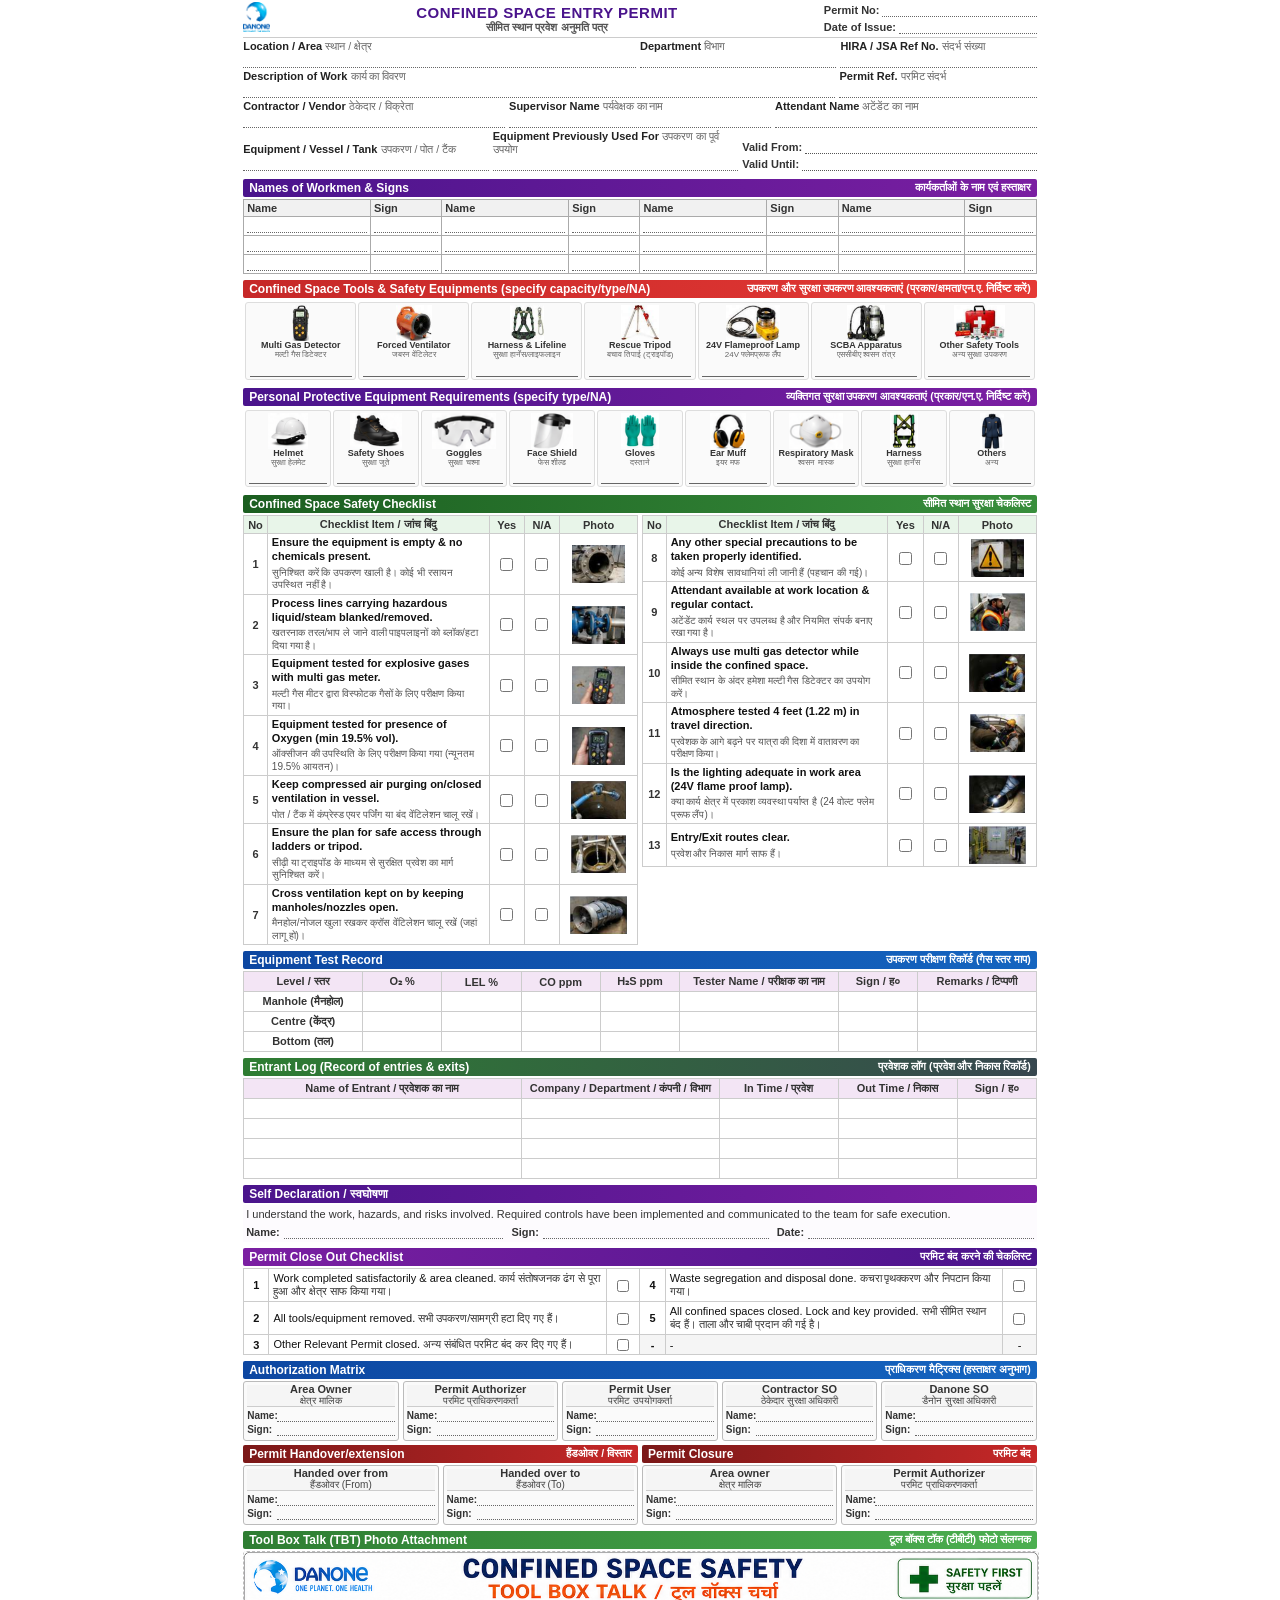
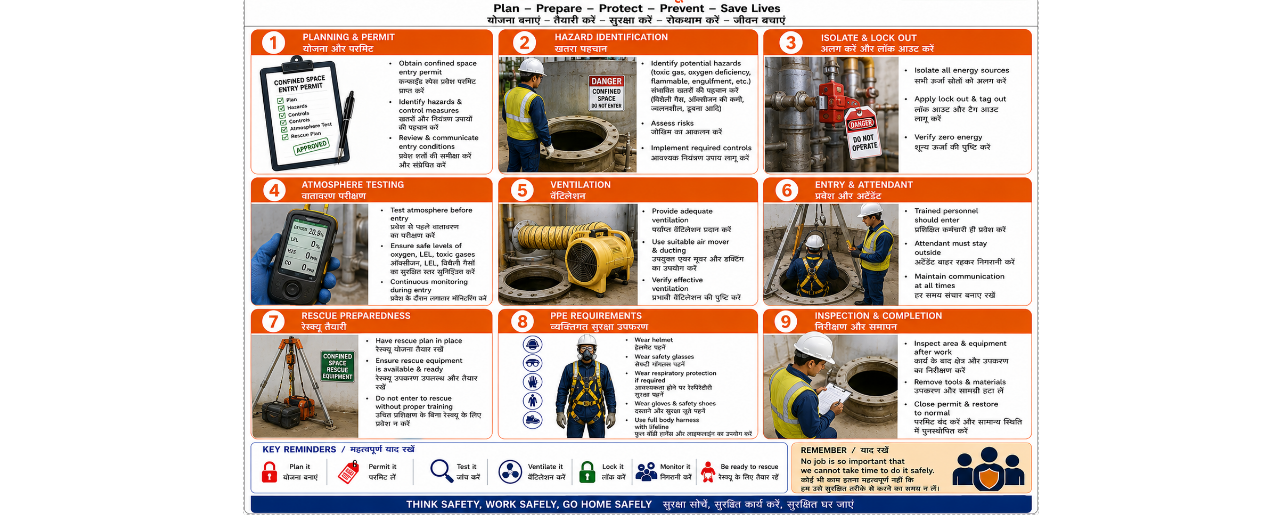
<file: confined/index.html>
<!DOCTYPE html>
<html lang="en">

<head>
  <meta charset="UTF-8">
  <meta name="viewport" content="width=device-width, initial-scale=1.0">
  <title>Confined Space Entry Permit</title>
  <style>
    /* ==========================================
       GLOBAL A4 PRINT OPTIMIZATION STYLES
       ========================================== */
    @page {
      size: A4 portrait;
      margin: 5mm;
    }

    body {
      font-family: Arial, sans-serif;
      margin: 0;
      padding: 0;
      font-size: 12px;
      color: #333;
      background-color: #fff;
      -webkit-print-color-adjust: exact;
      print-color-adjust: exact;
    }

    .permit-wrapper {
      max-width: 210mm;
      margin: 0 auto;
      box-sizing: border-box;
    }

    /* Card Containers */
    .card {
      border: none;
      border-radius: 0;
      margin-bottom: 2px;         /* reduced to 2px */
      padding: 2px 0;             /* reduced padding */
      background: #fff;
      box-sizing: border-box;
      page-break-inside: avoid;
      break-inside: avoid;
    }

    .card-header {
      background: linear-gradient(90deg, #4a148c, #7b1fa2);
      color: #fff;
      font-weight: bold;
      padding: 2px 6px;           /* reduced vertical padding */
      font-size: 12px;            /* slightly smaller for packing */
      display: flex;
      justify-content: space-between;
      border-radius: 2px;
      margin-bottom: 2px;         /* reduced to 2px */
    }

    .hi {
      font-family: 'Mangal', sans-serif;
      font-size: 10.5px;          /* slightly smaller */
      font-weight: normal;
      color: #eef2f7;
    }

    .card-header .hi {
      color: #fff;
      font-weight: bold;
    }

    /* Form Fields Styling */
    input[type="text"] {
      width: 100%;
      border: none;
      border-bottom: 1px dotted #666;
      font-size: 11px;
      padding: 0 0 1px 0;
      outline: none;
      box-sizing: border-box;
      background: transparent;
    }

    input[type="checkbox"] {
      width: 12px;
      height: 12px;
      margin: 0 auto;
      display: inline-block;
      vertical-align: middle;
      cursor: pointer;
    }

    /* ==========================================
       SECTION 1: HEADER & META STYLES
       ========================================== */
    .header-grid {
      display: grid;
      grid-template-columns: auto 1fr auto;
      gap: 8px;                   /* reduced gap */
      align-items: center;
      border-bottom: 1px solid #ccc;
      padding-bottom: 2px;        /* reduced */
      margin-bottom: 2px;         /* reduced */
    }

    .logo-box img {
      height: 30px;
    }

    .permit-title {
      text-align: center;
    }

    .permit-title h1 {
      margin: 0;
      font-size: 15px;
      color: #4a148c;
      letter-spacing: 0.5px;
    }

    .permit-title .subtitle {
      font-size: 11px;
      color: #555;
      font-weight: bold;
    }

    .meta-grid {
      display: grid;
      grid-template-columns: repeat(2, 130px);
      gap: 3px;
    }

    .meta-row {
      display: flex;
      align-items: center;
      font-size: 11px;
    }

    .meta-label {
      font-weight: bold;
      white-space: nowrap;
      margin-right: 3px;
      width: 72px;
      display: inline-block;
    }

    .field-grid {
      display: grid;
      gap: 4px;                   /* reduced gap */
      margin-bottom: 2px;         /* reduced from 3px */
      align-items: end;
    }

    .field-box {
      display: flex;
      flex-direction: column;
    }

    .field-label {
      font-weight: bold;
      font-size: 11px;
      color: #222;
      margin-bottom: 1px;
    }

    .field-label .hi {
      color: #666;
      font-weight: normal;
    }

    /* ==========================================
       SECTION 2: TOOLS & TACKLES ROW STYLES (PPE-style)
       ========================================== */
    .tools-grid-row {
      display: grid;
      grid-template-columns: repeat(7, 1fr);
      gap: 2px;
      padding: 2px;
    }

    .tool-cell-ppe {
      border: 1px solid #ddd;
      border-radius: 3px;
      padding: 2px 1px;
      display: flex;
      flex-direction: column;
      align-items: center;
      text-align: center;
      background: #fafafa;
    }

    .tool-icon {
      width: 100%;
      height: 36px;
      display: flex;
      align-items: center;
      justify-content: center;
    }

    .tool-icon img {
      max-height: 36px;
      max-width: 100%;
      object-fit: contain;
    }

    .tool-label-en {
      font-weight: bold;
      font-size: 9px;
      line-height: 1.1;
      white-space: nowrap;
    }

    .tool-label-hi {
      font-size: 8px;
      color: #666;
      line-height: 1.1;
      white-space: nowrap;
    }

    .tool-blank {
      width: 95%;
      margin-top: 2px;
      border-bottom: 1px solid #666;
    }

    .tool-blank input {
      border: none;
      background: transparent;
      outline: none;
      width: 100%;
      text-align: center;
      font-size: 9px;
      color: #b71c1c;
      padding: 0;
      height: 11px;
    }

    /* ==========================================
       SECTION 3: WORKMEN DETAILS STYLES
       ========================================== */
    .workmen-table {
      width: 100%;
      border-collapse: collapse;
    }

    .workmen-table th,
    .workmen-table td {
      border: 1px solid #aaa;
      padding: 2px 3px;           /* reduced padding */
      font-size: 11px;
      text-align: left;
    }

    .workmen-table th {
      background-color: #f1f1f1;
      font-weight: bold;
    }

    /* ==========================================
       SECTION 4: PPE GRID STYLES
       ========================================== */
    .ppe-grid {
      display: grid;
      grid-template-columns: repeat(9, 1fr);
      gap: 2px;
      padding: 2px;
    }

    .ppe-cell {
      border: 1px solid #ddd;
      border-radius: 3px;
      padding: 2px 1px;
      display: flex;
      flex-direction: column;
      align-items: center;
      text-align: center;
      background: #fafafa;
    }

    .ppe-icon {
      width: 100%;
      height: 36px;
      display: flex;
      align-items: center;
      justify-content: center;
    }

    .ppe-icon img {
      max-height: 36px;
      max-width: 100%;
      object-fit: contain;
    }

    .ppe-label-en {
      font-weight: bold;
      font-size: 9px;
      line-height: 1.1;
      white-space: nowrap;
    }

    .ppe-label-hi {
      font-size: 8px;
      color: #666;
      line-height: 1.1;
      white-space: nowrap;
    }

    .ppe-blank {
      width: 95%;
      margin-top: 2px;
      border-bottom: 1px solid #666;
    }

    .ppe-blank input {
      border: none;
      background: transparent;
      outline: none;
      width: 100%;
      text-align: center;
      font-size: 9px;
      color: #b71c1c;
      padding: 0;
      height: 11px;
    }

    /* ==========================================
       COMPACT 2-COLUMN CHECKLIST CARDS LAYOUT
       ========================================== */
    .two-column-row {
      display: grid;
      grid-template-columns: 1fr 1fr;
      gap: 4px;                   /* reduced gap */
    }

    .left-card,
    .right-card {
      border: none;               /* removed border to pack space */
      border-radius: 0;
      background: transparent;
      padding: 0;
    }

    .checklist-table {
      width: 100%;
      border-collapse: collapse;
    }

    .checklist-table th,
    .checklist-table td {
      border: 1px solid #ccc;
      padding: 2px 4px;           /* reduced from 4px 6px */
      font-size: 11px;
      vertical-align: middle;
    }

    .checklist-table th {
      font-weight: bold;
    }

    .col-no {
      width: 5%;
      text-align: center;
      font-weight: bold;
    }

    .col-desc {
      width: 57%;
    }

    .col-yes {
      width: 9%;
      text-align: center;
    }

    .col-na {
      width: 9%;
      text-align: center;
    }

    .col-photo {
      width: 20%;
      text-align: center;
      padding: 1px;
    }

    .desc-en {
      display: block;
      font-weight: bold;
      color: #111;
      line-height: 1.25;
      font-size: 11px;
    }

    .desc-hi {
      display: block;
      color: #555;
      line-height: 1.25;
      font-size: 10px;
      margin-top: 3px;
    }

    .check-box input {
      text-align: center;
      height: 13px;
      width: 13px;
    }

    .photo-box img {
      height: 38px;
      width: 100%;
      object-fit: contain;
      display: block;
      margin: 0 auto;
    }

    /* ==========================================
       EQUIPMENT TEST RECORD & ENTRANT LOG STYLES
       ========================================== */
    .test-record-table,
    .entrant-log-table {
      width: 100%;
      border-collapse: collapse;
      margin-top: 2px;
    }

    .test-record-table th,
    .test-record-table td,
    .entrant-log-table th,
    .entrant-log-table td {
      border: 1px solid #ccc;
      padding: 3px 4px;
      font-size: 11px;
      text-align: center;
    }

    .test-record-table th,
    .entrant-log-table th {
      background-color: #f3e5f5;
      font-weight: bold;
    }

    .test-record-table td input,
    .entrant-log-table td input {
      border: none;
      outline: none;
      background: transparent;
      width: 100%;
      text-align: center;
      font-size: 10px;
    }

    /* ==========================================
       SECTION 7: SELF DECLARATION STYLES
       ========================================== */
    .declaration-box {
      padding: 3px;
      background: #fdfbfe;
    }

    .declaration-box p {
      margin: 0 0 3px 0;
      font-size: 11px;
      line-height: 1.25;
    }

    .declaration-fields {
      display: flex;
      justify-content: space-between;
      gap: 8px;
    }

    .declaration-field {
      flex: 1;
      display: flex;
      align-items: center;
      font-weight: bold;
      font-size: 11px;
    }

    .decl-line {
      flex: 1;
      margin-left: 4px;
    }

    /* ==========================================
       SECTION 8: PERMIT CLOSE OUT STYLES
       ========================================== */
    .closeout-table {
      width: 100%;
      border-collapse: collapse;
    }

    .closeout-table th,
    .closeout-table td {
      border: 1px solid #ccc;
      padding: 3px 4px;
      font-size: 11px;
    }

    .closeout-table td {
      color: #111;
    }

    .closeout-table .hi {
      color: #333;
      font-weight: 400;
    }

    .closeout-table th {
      background-color: #f3e5f5;
    }

    /* ==========================================
       SECTION 9: AUTHORIZATION MATRIX STYLES
       ========================================== */
    .auth-grid {
      display: grid;
      grid-template-columns: repeat(5, 1fr);
      gap: 4px;
    }

    .auth-box {
      border: 1px solid #bbb;
      border-radius: 3px;
      padding: 3px;
      background: #fafafa;
    }

    .auth-box-title {
      font-weight: bold;
      font-size: 11px;
      text-align: center;
      border-bottom: 1px solid #ccc;
      padding-bottom: 1px;        /* reduced */
      margin-bottom: 2px;         /* reduced */
      height: 20px;               /* reduced from 28px */
      display: flex;
      flex-direction: column;
      justify-content: center;
      background: #f5f5f5;
    }

    .auth-box-title .hi {
      color: #444;
      font-size: 10px;
    }

    .auth-field {
      display: flex;
      align-items: center;
      margin-bottom: 1px;
      font-size: 10px;
    }

    .auth-label {
      font-weight: bold;
      width: 30px;
    }

    .auth-input {
      flex: 1;
      height: 13px;
      font-size: 10px;
    }

    .auth-grid-2 {
      display: grid;
      grid-template-columns: 1fr 1fr;
      gap: 4px;
    }

    .tbt-card {
      margin-top: 4px;
    }

    .tbt-image-container {
      width: 100%;
      background: #fafafa;
      border: 1px dashed #bbb;
      border-radius: 4px;
    }

    /* TBT Image: renders at natural size.
       If the image is too large and doesn't fit on the page when printing,
       set a max-width or max-height below, e.g.:
         max-width: 80%;   — limits width
         max-height: 300px; — limits height (add object-fit: contain; too)
    */
    .tbt-image-container img {
      display: block;
      max-width: 100%;
      height: auto;
    }

    @media print {
      .page-break {
        page-break-after: always;
        break-after: always;
        height: 0;
        margin: 0;
        padding: 0;
        border: none;
      }
    }
  </style>
</head>

<body>
  <div class="permit-wrapper">

    <!-- Card 1: Header & Meta -->
    <div class="card">
      <div class="header-grid">
        <div class="logo-box">
          <img src="images/logo.png" alt="Danone Logo">
        </div>
        <div class="permit-title">
          <h1>CONFINED SPACE ENTRY PERMIT</h1>
          <div class="subtitle">सीमित स्थान प्रवेश अनुमति पत्र</div>
        </div>
        <div class="meta-grid" style="grid-template-columns: 1fr;">
          <div class="meta-row">
            <span class="meta-label">Permit No:</span>
            <input type="text" class="meta-value">
          </div>
          <div class="meta-row">
            <span class="meta-label">Date of Issue:</span>
            <input type="text" class="meta-value">
          </div>
        </div>
      </div>

      <!-- Section 1: Permit Details -->
      <div class="field-grid" style="grid-template-columns: 2fr 1fr 1fr;">
        <div class="field-box">
          <label class="field-label">Location / Area <span class="hi">स्थान / क्षेत्र</span></label>
          <input type="text" class="field-value">
        </div>
        <div class="field-box">
          <label class="field-label">Department <span class="hi">विभाग</span></label>
          <input type="text" class="field-value">
        </div>
        <div class="field-box">
          <label class="field-label">HIRA / JSA Ref No. <span class="hi">संदर्भ संख्या</span></label>
          <input type="text" class="field-value">
        </div>
      </div>

      <div class="field-grid" style="grid-template-columns: 3fr 1fr;">
        <div class="field-box">
          <label class="field-label">Description of Work <span class="hi">कार्य का विवरण</span></label>
          <input type="text" class="field-value">
        </div>
        <div class="field-box">
          <label class="field-label">Permit Ref. <span class="hi">परमिट संदर्भ</span></label>
          <input type="text" class="field-value">
        </div>
      </div>

      <div class="field-grid" style="grid-template-columns: 1fr 1fr 1fr;">
        <div class="field-box">
          <label class="field-label">Contractor / Vendor <span class="hi">ठेकेदार / विक्रेता</span></label>
          <input type="text" class="field-value">
        </div>
        <div class="field-box">
          <label class="field-label">Supervisor Name <span class="hi">पर्यवेक्षक का नाम</span></label>
          <input type="text" class="field-value">
        </div>
        <div class="field-box">
          <label class="field-label">Attendant Name <span class="hi">अटेंडेंट का नाम</span></label>
          <input type="text" class="field-value">
        </div>
      </div>

      <div class="field-grid" style="grid-template-columns: 1fr 1fr 1.2fr;">
        <div class="field-box">
          <label class="field-label">Equipment / Vessel / Tank <span class="hi">उपकरण / पोत / टैंक</span></label>
          <input type="text" class="field-value">
        </div>
        <div class="field-box">
          <label class="field-label">Equipment Previously Used For <span class="hi">उपकरण का पूर्व उपयोग</span></label>
          <input type="text" class="field-value">
        </div>
        <div class="field-box" style="display: flex; flex-direction: column; gap: 3px; justify-content: flex-end;">
          <div class="meta-row" style="font-size: 11px; align-items: center;">
            <span class="meta-label" style="width: 65px; font-weight: bold;">Valid From:</span>
            <input type="text" class="meta-value" style="font-size: 11px; border: none; border-bottom: 1px dotted #555; text-align: left; width: 100%;">
          </div>
          <div class="meta-row" style="font-size: 11px; align-items: center;">
            <span class="meta-label" style="width: 65px; font-weight: bold;">Valid Until:</span>
            <input type="text" class="meta-value" style="font-size: 11px; border: none; border-bottom: 1px dotted #555; text-align: left; width: 100%;">
          </div>
        </div>
      </div>
    </div>

    <!-- Card 2: Workmen Details -->
    <div class="card">
      <div class="card-header">
        <span>Names of Workmen &amp; Signs</span>
        <span class="hi">कार्यकर्ताओं के नाम एवं हस्ताक्षर</span>
      </div>
      <table class="workmen-table">
        <thead>
          <tr>
            <th style="width:16%">Name </th>
            <th style="width:9%">Sign</th>
            <th style="width:16%">Name </th>
            <th style="width:9%">Sign</th>
            <th style="width:16%">Name </th>
            <th style="width:9%">Sign</th>
            <th style="width:16%">Name </th>
            <th style="width:9%">Sign</th>
          </tr>
        </thead>
        <tbody>
          <tr>
            <td><input type="text"></td>
            <td><input type="text"></td>
            <td><input type="text"></td>
            <td><input type="text"></td>
            <td><input type="text"></td>
            <td><input type="text"></td>
            <td><input type="text"></td>
            <td><input type="text"></td>
          </tr>
          <tr>
            <td><input type="text"></td>
            <td><input type="text"></td>
            <td><input type="text"></td>
            <td><input type="text"></td>
            <td><input type="text"></td>
            <td><input type="text"></td>
            <td><input type="text"></td>
            <td><input type="text"></td>
          </tr>
          <tr>
            <td><input type="text"></td>
            <td><input type="text"></td>
            <td><input type="text"></td>
            <td><input type="text"></td>
            <td><input type="text"></td>
            <td><input type="text"></td>
            <td><input type="text"></td>
            <td><input type="text"></td>
          </tr>
        </tbody>
      </table>
    </div>

    <!-- Card 3a: Tools & Equipment Checklist -->
    <div class="card">
      <div class="card-header" style="background: linear-gradient(90deg, #c62828, #e53935);">
        <span>Confined Space Tools &amp; Safety Equipments (specify capacity/type/NA)</span>
        <span class="hi">उपकरण और सुरक्षा उपकरण आवश्यकताएं (प्रकार/क्षमता/एन.ए. निर्दिष्ट करें)</span>
      </div>
      <div class="tools-grid-row">
        <div class="tool-cell-ppe">
          <div class="tool-icon"><img src="images/tool_detector.png" alt="Gas Detector"></div>
          <span class="tool-label-en">Multi Gas Detector</span>
          <span class="tool-label-hi">मल्टी गैस डिटेक्टर</span>
          <div class="tool-blank"><input type="text"></div>
        </div>
        <div class="tool-cell-ppe">
          <div class="tool-icon"><img src="images/tool_blower.png" alt="Forced Blower"></div>
          <span class="tool-label-en">Forced Ventilator</span>
          <span class="tool-label-hi">जबरन वेंटिलेटर</span>
          <div class="tool-blank"><input type="text"></div>
        </div>
        <div class="tool-cell-ppe">
          <div class="tool-icon"><img src="images/tool_harness.png" alt="Safety Harness"></div>
          <span class="tool-label-en">Harness &amp; Lifeline</span>
          <span class="tool-label-hi">सुरक्षा हार्नेस/लाइफलाइन</span>
          <div class="tool-blank"><input type="text"></div>
        </div>
        <div class="tool-cell-ppe">
          <div class="tool-icon"><img src="images/tool_tripod.png" alt="Rescue Tripod"></div>
          <span class="tool-label-en">Rescue Tripod</span>
          <span class="tool-label-hi">बचाव तिपाई (ट्राइपॉड)</span>
          <div class="tool-blank"><input type="text"></div>
        </div>
        <div class="tool-cell-ppe">
          <div class="tool-icon"><img src="images/tool_lamp.png" alt="Flameproof Lamp"></div>
          <span class="tool-label-en">24V Flameproof Lamp</span>
          <span class="tool-label-hi">24V फ्लेमप्रूफ लैंप</span>
          <div class="tool-blank"><input type="text"></div>
        </div>
        <div class="tool-cell-ppe">
          <div class="tool-icon"><img src="images/tool_scba.png" alt="SCBA"></div>
          <span class="tool-label-en">SCBA Apparatus</span>
          <span class="tool-label-hi">एससीबीए श्वसन तंत्र</span>
          <div class="tool-blank"><input type="text"></div>
        </div>
        <div class="tool-cell-ppe">
          <div class="tool-icon"><img src="images/tool_other.png" alt="Other"></div>
          <span class="tool-label-en">Other Safety Tools</span>
          <span class="tool-label-hi">अन्य सुरक्षा उपकरण</span>
          <div class="tool-blank"><input type="text"></div>
        </div>
      </div>
    </div>

    <!-- Card 3b: PPE Checklist -->
    <div class="card">
      <div class="card-header">
        <span>Personal Protective Equipment Requirements (specify type/NA)</span>
        <span class="hi">व्यक्तिगत सुरक्षा उपकरण आवश्यकताएं (प्रकार/एन.ए. निर्दिष्ट करें)</span>
      </div>
      <div class="ppe-grid">
        <div class="ppe-cell">
          <div class="ppe-icon"><img src="images/helmet.jpg" alt="Helmet"></div>
          <span class="ppe-label-en">Helmet</span>
          <span class="ppe-label-hi">सुरक्षा हेलमेट</span>
          <div class="ppe-blank"><input type="text"></div>
        </div>
        <div class="ppe-cell">
          <div class="ppe-icon"><img src="images/shoes.jpg" alt="Safety Shoes"></div>
          <span class="ppe-label-en">Safety Shoes</span>
          <span class="ppe-label-hi">सुरक्षा जूते</span>
          <div class="ppe-blank"><input type="text"></div>
        </div>
        <div class="ppe-cell">
          <div class="ppe-icon"><img src="images/goggles.jpg" alt="Goggles"></div>
          <span class="ppe-label-en">Goggles</span>
          <span class="ppe-label-hi">सुरक्षा चश्मा</span>
          <div class="ppe-blank"><input type="text"></div>
        </div>
        <div class="ppe-cell">
          <div class="ppe-icon"><img src="images/shield.jpg" alt="Face Shield"></div>
          <span class="ppe-label-en">Face Shield</span>
          <span class="ppe-label-hi">फेस शील्ड</span>
          <div class="ppe-blank"><input type="text"></div>
        </div>
        <div class="ppe-cell">
          <div class="ppe-icon"><img src="images/gloves.jpg" alt="Gloves"></div>
          <span class="ppe-label-en">Gloves</span>
          <span class="ppe-label-hi">दस्ताने</span>
          <div class="ppe-blank"><input type="text"></div>
        </div>
        <div class="ppe-cell">
          <div class="ppe-icon"><img src="images/earmuff.jpg" alt="Ear Muff"></div>
          <span class="ppe-label-en">Ear Muff</span>
          <span class="ppe-label-hi">इयर मफ</span>
          <div class="ppe-blank"><input type="text"></div>
        </div>
        <div class="ppe-cell">
          <div class="ppe-icon"><img src="images/mask.jpg" alt="Respiratory Mask"></div>
          <span class="ppe-label-en">Respiratory Mask</span>
          <span class="ppe-label-hi">श्वसन मास्क</span>
          <div class="ppe-blank"><input type="text"></div>
        </div>
        <div class="ppe-cell">
          <div class="ppe-icon"><img src="images/harness.jpg" alt="Harness"></div>
          <span class="ppe-label-en">Harness</span>
          <span class="ppe-label-hi">सुरक्षा हार्नेस</span>
          <div class="ppe-blank"><input type="text"></div>
        </div>
        <!-- <div class="ppe-cell">
          <div class="ppe-icon"><img src="images/scba.jpg" alt="SCBA"></div>
          <span class="ppe-label-en">SCBA</span>
          <span class="ppe-label-hi">एससीबीए</span>
          <div class="ppe-blank"><input type="text"></div>
        </div> -->
        <div class="ppe-cell">
          <div class="ppe-icon"><img src="images/others.jpg" alt="Others"></div>
          <span class="ppe-label-en">Others</span>
          <span class="ppe-label-hi">अन्य</span>
          <div class="ppe-blank"><input type="text"></div>
        </div>
      </div>
    </div>

    <!-- Card 4: Confined Space Safety Checklist -->
    <div class="card">
      <div class="card-header" style="background: linear-gradient(90deg, #1b5e20, #388e3c);">
        <span>Confined Space Safety Checklist</span>
        <span class="hi">सीमित स्थान सुरक्षा चेकलिस्ट</span>
      </div>
      <div class="two-column-row">
        <div class="left-card">
          <table class="checklist-table">
            <thead>
              <tr style="background-color: #e8f5e9;">
                <th class="col-no">No</th>
                <th class="col-desc">Checklist Item / जांच बिंदु</th>
                <th class="col-yes">Yes</th>
                <th class="col-na">N/A</th>
                <th class="col-photo">Photo</th>
              </tr>
            </thead>
            <tbody>
              <tr>
                <td class="col-no">1</td>
                <td class="col-desc">
                  <span class="desc-en">Ensure the equipment is empty &amp; no chemicals present.</span>
                  <span class="desc-hi">सुनिश्चित करें कि उपकरण खाली है। कोई भी रसायन उपस्थित नहीं है।</span>
                </td>
                <td class="col-yes"><div class="check-box"><input type="checkbox"></div></td>
                <td class="col-na"><div class="check-box"><input type="checkbox"></div></td>
                <td class="col-photo"><div class="photo-box"><img src="images/image_1_1.png" alt="P"></div></td>
              </tr>
              <tr>
                <td class="col-no">2</td>
                <td class="col-desc">
                  <span class="desc-en">Process lines carrying hazardous liquid/steam blanked/removed.</span>
                  <span class="desc-hi">खतरनाक तरल/भाप ले जाने वाली पाइपलाइनों को ब्लॉक/हटा दिया गया है।</span>
                </td>
                <td class="col-yes"><div class="check-box"><input type="checkbox"></div></td>
                <td class="col-na"><div class="check-box"><input type="checkbox"></div></td>
                <td class="col-photo"><div class="photo-box"><img src="images/image_1_2.png" alt="P"></div></td>
              </tr>
              <tr>
                <td class="col-no">3</td>
                <td class="col-desc">
                  <span class="desc-en">Equipment tested for explosive gases with multi gas meter.</span>
                  <span class="desc-hi">मल्टी गैस मीटर द्वारा विस्फोटक गैसों के लिए परीक्षण किया गया।</span>
                </td>
                <td class="col-yes"><div class="check-box"><input type="checkbox"></div></td>
                <td class="col-na"><div class="check-box"><input type="checkbox"></div></td>
                <td class="col-photo"><div class="photo-box"><img src="images/image_1_3.png" alt="P"></div></td>
              </tr>
              <tr>
                <td class="col-no">4</td>
                <td class="col-desc">
                  <span class="desc-en">Equipment tested for presence of Oxygen (min 19.5% vol).</span>
                  <span class="desc-hi">ऑक्सीजन की उपस्थिति के लिए परीक्षण किया गया (न्यूनतम 19.5% आयतन)।</span>
                </td>
                <td class="col-yes"><div class="check-box"><input type="checkbox"></div></td>
                <td class="col-na"><div class="check-box"><input type="checkbox"></div></td>
                <td class="col-photo"><div class="photo-box"><img src="images/image_1_4.png" alt="P"></div></td>
              </tr>
              <tr>
                <td class="col-no">5</td>
                <td class="col-desc">
                  <span class="desc-en">Keep compressed air purging on/closed ventilation in vessel.</span>
                  <span class="desc-hi">पोत / टैंक में कंप्रेस्ड एयर पर्जिंग या बंद वेंटिलेशन चालू रखें।</span>
                </td>
                <td class="col-yes"><div class="check-box"><input type="checkbox"></div></td>
                <td class="col-na"><div class="check-box"><input type="checkbox"></div></td>
                <td class="col-photo"><div class="photo-box"><img src="images/image_1_5.png" alt="P"></div></td>
              </tr>
              <tr>
                <td class="col-no">6</td>
                <td class="col-desc">
                  <span class="desc-en">Ensure the plan for safe access through ladders or tripod.</span>
                  <span class="desc-hi">सीढ़ी या ट्राइपॉड के माध्यम से सुरक्षित प्रवेश का मार्ग सुनिश्चित करें।</span>
                </td>
                <td class="col-yes"><div class="check-box"><input type="checkbox"></div></td>
                <td class="col-na"><div class="check-box"><input type="checkbox"></div></td>
                <td class="col-photo"><div class="photo-box"><img src="images/image_1_6.png" alt="P"></div></td>
              </tr>
              <tr>
                <td class="col-no">7</td>
                <td class="col-desc">
                  <span class="desc-en">Cross ventilation kept on by keeping manholes/nozzles open.</span>
                  <span class="desc-hi">मैनहोल/नोजल खुला रखकर क्रॉस वेंटिलेशन चालू रखें (जहां लागू हो)।</span>
                </td>
                <td class="col-yes"><div class="check-box"><input type="checkbox"></div></td>
                <td class="col-na"><div class="check-box"><input type="checkbox"></div></td>
                <td class="col-photo"><div class="photo-box"><img src="images/image_1_7.png" alt="P"></div></td>
              </tr>
            </tbody>
          </table>
        </div>
        <div class="right-card">
          <table class="checklist-table">
            <thead>
              <tr style="background-color: #e8f5e9;">
                <th class="col-no">No</th>
                <th class="col-desc">Checklist Item / जांच बिंदु</th>
                <th class="col-yes">Yes</th>
                <th class="col-na">N/A</th>
                <th class="col-photo">Photo</th>
              </tr>
            </thead>
            <tbody>
              <tr>
                <td class="col-no">8</td>
                <td class="col-desc">
                  <span class="desc-en">Any other special precautions to be taken properly identified.</span>
                  <span class="desc-hi">कोई अन्य विशेष सावधानियां ली जानी हैं (पहचान की गई)।</span>
                </td>
                <td class="col-yes"><div class="check-box"><input type="checkbox"></div></td>
                <td class="col-na"><div class="check-box"><input type="checkbox"></div></td>
                <td class="col-photo"><div class="photo-box"><img src="images/image_1_8.png" alt="P"></div></td>
              </tr>
              <tr>
                <td class="col-no">9</td>
                <td class="col-desc">
                  <span class="desc-en">Attendant available at work location &amp; regular contact.</span>
                  <span class="desc-hi">अटेंडेंट कार्य स्थल पर उपलब्ध है और नियमित संपर्क बनाए रखा गया है।</span>
                </td>
                <td class="col-yes"><div class="check-box"><input type="checkbox"></div></td>
                <td class="col-na"><div class="check-box"><input type="checkbox"></div></td>
                <td class="col-photo"><div class="photo-box"><img src="images/image_1_9.png" alt="P"></div></td>
              </tr>
              <tr>
                <td class="col-no">10</td>
                <td class="col-desc">
                  <span class="desc-en">Always use multi gas detector while inside the confined space.</span>
                  <span class="desc-hi">सीमित स्थान के अंदर हमेशा मल्टी गैस डिटेक्टर का उपयोग करें।</span>
                </td>
                <td class="col-yes"><div class="check-box"><input type="checkbox"></div></td>
                <td class="col-na"><div class="check-box"><input type="checkbox"></div></td>
                <td class="col-photo"><div class="photo-box"><img src="images/image_1_10.png" alt="P"></div></td>
              </tr>
              <tr>
                <td class="col-no">11</td>
                <td class="col-desc">
                  <span class="desc-en">Atmosphere tested 4 feet (1.22 m) in travel direction.</span>
                  <span class="desc-hi">प्रवेशक के आगे बढ़ने पर यात्रा की दिशा में वातावरण का परीक्षण किया।</span>
                </td>
                <td class="col-yes"><div class="check-box"><input type="checkbox"></div></td>
                <td class="col-na"><div class="check-box"><input type="checkbox"></div></td>
                <td class="col-photo"><div class="photo-box"><img src="images/image_1_11.png" alt="P"></div></td>
              </tr>
              <tr>
                <td class="col-no">12</td>
                <td class="col-desc">
                  <span class="desc-en">Is the lighting adequate in work area (24V flame proof lamp).</span>
                  <span class="desc-hi">क्या कार्य क्षेत्र में प्रकाश व्यवस्था पर्याप्त है (24 वोल्ट फ्लेम प्रूफ लैंप)।</span>
                </td>
                <td class="col-yes"><div class="check-box"><input type="checkbox"></div></td>
                <td class="col-na"><div class="check-box"><input type="checkbox"></div></td>
                <td class="col-photo"><div class="photo-box"><img src="images/image_1_12.png" alt="P"></div></td>
              </tr>
              <tr>
                <td class="col-no">13</td>
                <td class="col-desc">
                  <span class="desc-en">Entry/Exit routes clear.</span>
                  <span class="desc-hi">प्रवेश और निकास मार्ग साफ हैं।</span>
                </td>
                <td class="col-yes"><div class="check-box"><input type="checkbox"></div></td>
                <td class="col-na"><div class="check-box"><input type="checkbox"></div></td>
                <td class="col-photo"><div class="photo-box"><img src="images/image_1_13.png" alt="P"></div></td>
              </tr>
            </tbody>
          </table>
        </div>
      </div>
    </div>

    <!-- Card 5: Equipment Test Record -->
    <div class="card">
      <div class="card-header" style="background: linear-gradient(90deg, #0d47a1, #1565c0);">
        <span>Equipment Test Record</span>
        <span class="hi">उपकरण परीक्षण रिकॉर्ड (गैस स्तर माप)</span>
      </div>
      <table class="test-record-table">
        <thead>
          <tr>
            <th style="width: 15%;">Level / स्तर</th>
            <th style="width: 10%;">O₂ %</th>
            <th style="width: 10%;">LEL %</th>
            <th style="width: 10%;">CO ppm</th>
            <th style="width: 10%;">H₂S ppm</th>
            <th style="width: 20%;">Tester Name / परीक्षक का नाम</th>
            <th style="width: 10%;">Sign / ह०</th>
            <th style="width: 15%;">Remarks / टिप्पणी</th>
          </tr>
        </thead>
        <tbody>
          <tr>
            <td style="font-weight: bold;">Manhole (मैनहोल)</td>
            <td><input type="text"></td>
            <td><input type="text"></td>
            <td><input type="text"></td>
            <td><input type="text"></td>
            <td><input type="text"></td>
            <td><input type="text"></td>
            <td><input type="text"></td>
          </tr>
          <tr>
            <td style="font-weight: bold;">Centre (केंद्र)</td>
            <td><input type="text"></td>
            <td><input type="text"></td>
            <td><input type="text"></td>
            <td><input type="text"></td>
            <td><input type="text"></td>
            <td><input type="text"></td>
            <td><input type="text"></td>
          </tr>
          <tr>
            <td style="font-weight: bold;">Bottom (तल)</td>
            <td><input type="text"></td>
            <td><input type="text"></td>
            <td><input type="text"></td>
            <td><input type="text"></td>
            <td><input type="text"></td>
            <td><input type="text"></td>
            <td><input type="text"></td>
          </tr>
        </tbody>
      </table>
    </div>

    <!-- Card 6: Entrant Log -->
    <div class="card">
      <div class="card-header" style="background: linear-gradient(90deg, #2e7d32, #37474f);">
        <span>Entrant Log (Record of entries &amp; exits)</span>
        <span class="hi">प्रवेशक लॉग (प्रवेश और निकास रिकॉर्ड)</span>
      </div>
      <table class="entrant-log-table">
        <thead>
          <tr>
            <th style="width: 35%;">Name of Entrant / प्रवेशक का नाम</th>
            <th style="width: 25%;">Company / Department / कंपनी / विभाग</th>
            <th style="width: 15%;">In Time / प्रवेश</th>
            <th style="width: 15%;">Out Time / निकास</th>
            <th style="width: 10%;">Sign / ह०</th>
          </tr>
        </thead>
        <tbody>
          <tr>
            <td><input type="text"></td>
            <td><input type="text"></td>
            <td><input type="text"></td>
            <td><input type="text"></td>
            <td><input type="text"></td>
          </tr>
          <tr>
            <td><input type="text"></td>
            <td><input type="text"></td>
            <td><input type="text"></td>
            <td><input type="text"></td>
            <td><input type="text"></td>
          </tr>
          <tr>
            <td><input type="text"></td>
            <td><input type="text"></td>
            <td><input type="text"></td>
            <td><input type="text"></td>
            <td><input type="text"></td>
          </tr>
          <tr>
            <td><input type="text"></td>
            <td><input type="text"></td>
            <td><input type="text"></td>
            <td><input type="text"></td>
            <td><input type="text"></td>
          </tr>
        </tbody>
      </table>
    </div>

    <!-- Card 7: Self Declaration -->
    <div class="card">
      <div class="card-header" style="background: linear-gradient(90deg, #4a148c, #7b1fa2);">
        <span>Self Declaration / स्वघोषणा</span>
      </div>
      <div class="declaration-box">
        <p>I understand the work, hazards, and risks involved. Required controls have been implemented and communicated to the team for safe execution.</p>
        <div class="declaration-fields">
          <div class="declaration-field">Name: <span class="decl-line"><input type="text"></span></div>
          <div class="declaration-field">Sign: <span class="decl-line"><input type="text"></span></div>
          <div class="declaration-field">Date: <span class="decl-line"><input type="text"></span></div>
        </div>
      </div>
    </div>

    <!-- Card 8: Close Out Checklist -->
    <div class="card">
      <div class="card-header" style="background: linear-gradient(90deg, #7b1fa2, #4a148c);">
        <span>Permit Close Out Checklist</span>
        <span class="hi">परमिट बंद करने की चेकलिस्ट</span>
      </div>
      <table class="closeout-table">
        <tbody>
          <tr>
            <td style="width:3%; font-weight:700; text-align:center;">1</td>
            <td style="width:40%">Work completed satisfactorily &amp; area cleaned. <span class="hi">कार्य संतोषजनक ढंग से पूरा हुआ और क्षेत्र साफ किया गया।</span></td>
            <td style="width:4%; text-align:center;"><input type="checkbox" style="text-align:center;"></td>
            <td style="width:3%; font-weight:700; text-align:center;">4</td>
            <td style="width:40%">Waste segregation and disposal done. <span class="hi">कचरा पृथक्करण और निपटान किया गया।</span></td>
            <td style="width:4%; text-align:center;"><input type="checkbox" style="text-align:center;"></td>
          </tr>
          <tr>
            <td style="text-align:center; font-weight:700;">2</td>
            <td>All tools/equipment removed. <span class="hi">सभी उपकरण/सामग्री हटा दिए गए हैं।</span></td>
            <td style="text-align:center;"><input type="checkbox" style="text-align:center;"></td>
            <td style="text-align:center; font-weight:700;">5</td>
            <td>All confined spaces closed. Lock and key provided. <span class="hi">सभी सीमित स्थान बंद हैं। ताला और चाबी प्रदान की गई है।</span></td>
            <td style="text-align:center;"><input type="checkbox" style="text-align:center;"></td>
          </tr>
          <tr>
            <td style="text-align:center; font-weight:700;">3</td>
            <td>Other Relevant Permit closed. <span class="hi">अन्य संबंधित परमिट बंद कर दिए गए हैं।</span></td>
            <td style="text-align:center;"><input type="checkbox" style="text-align:center;"></td>
            <td style="text-align:center; font-weight:700; background:#f5f5f5;">-</td>
            <td style="background:#f5f5f5;">-</td>
            <td style="text-align:center; background:#f5f5f5;">-</td>
          </tr>
        </tbody>
      </table>
    </div>

    <!-- Card 9: Authorization Matrix -->
    <div class="card">
      <div class="card-header" style="background: linear-gradient(90deg, #0d47a1, #1565c0);">
        <span>Authorization Matrix</span>
        <span class="hi">प्राधिकरण मैट्रिक्स (हस्ताक्षर अनुभाग)</span>
      </div>
      <div class="auth-grid">
        <div class="auth-box">
          <div class="auth-box-title">Area Owner<br><span class="hi">क्षेत्र मालिक</span></div>
          <div class="auth-field"><span class="auth-label">Name:</span><input type="text" class="auth-input"></div>
          <div class="auth-field"><span class="auth-label">Sign:</span><input type="text" class="auth-input"></div>
        </div>
        <div class="auth-box">
          <div class="auth-box-title">Permit Authorizer<br><span class="hi">परमिट प्राधिकरणकर्ता</span></div>
          <div class="auth-field"><span class="auth-label">Name:</span><input type="text" class="auth-input"></div>
          <div class="auth-field"><span class="auth-label">Sign:</span><input type="text" class="auth-input"></div>
        </div>
        <div class="auth-box">
          <div class="auth-box-title">Permit User<br><span class="hi">परमिट उपयोगकर्ता</span></div>
          <div class="auth-field"><span class="auth-label">Name:</span><input type="text" class="auth-input"></div>
          <div class="auth-field"><span class="auth-label">Sign:</span><input type="text" class="auth-input"></div>
        </div>
        <div class="auth-box">
          <div class="auth-box-title">Contractor SO<br><span class="hi">ठेकेदार सुरक्षा अधिकारी</span></div>
          <div class="auth-field"><span class="auth-label">Name:</span><input type="text" class="auth-input"></div>
          <div class="auth-field"><span class="auth-label">Sign:</span><input type="text" class="auth-input"></div>
        </div>
        <div class="auth-box">
          <div class="auth-box-title">Danone SO<br><span class="hi">डैनोन सुरक्षा अधिकारी</span></div>
          <div class="auth-field"><span class="auth-label">Name:</span><input type="text" class="auth-input"></div>
          <div class="auth-field"><span class="auth-label">Sign:</span><input type="text" class="auth-input"></div>
        </div>
      </div>
    </div>

    <!-- Page 2 Handover and Closure sections -->
    <div class="two-column-row">
      <div class="card left-card" style="margin-bottom: 0;">
        <div class="card-header" style="background: linear-gradient(90deg, #7b1818, #c62828);">
          <span>Permit Handover/extension</span>
          <span class="hi">हैंडओवर / विस्तार</span>
        </div>
        <div class="auth-grid-2">
          <div class="auth-box">
            <div class="auth-box-title">Handed over from<br><span class="hi">हैंडओवर (From)</span></div>
            <div class="auth-field"><span class="auth-label">Name:</span><input type="text" class="auth-input" /></div>
            <div class="auth-field"><span class="auth-label">Sign:</span><input type="text" class="auth-input" /></div>
          </div>
          <div class="auth-box">
            <div class="auth-box-title">Handed over to<br><span class="hi">हैंडओवर (To)</span></div>
            <div class="auth-field"><span class="auth-label">Name:</span><input type="text" class="auth-input" /></div>
            <div class="auth-field"><span class="auth-label">Sign:</span><input type="text" class="auth-input" /></div>
          </div>
        </div>
      </div>
      <div class="card right-card" style="margin-bottom: 0;">
        <div class="card-header" style="background: linear-gradient(90deg, #7b1818, #c62828);">
          <span>Permit Closure</span>
          <span class="hi">परमिट बंद</span>
        </div>
        <div class="auth-grid-2">
          <div class="auth-box">
            <div class="auth-box-title">Area owner<br><span class="hi">क्षेत्र मालिक</span></div>
            <div class="auth-field"><span class="auth-label">Name:</span><input type="text" class="auth-input" /></div>
            <div class="auth-field"><span class="auth-label">Sign:</span><input type="text" class="auth-input" /></div>
          </div>
          <div class="auth-box">
            <div class="auth-box-title">Permit Authorizer<br><span class="hi">परमिट प्राधिकरणकर्ता</span></div>
            <div class="auth-field"><span class="auth-label">Name:</span><input type="text" class="auth-input" /></div>
            <div class="auth-field"><span class="auth-label">Sign:</span><input type="text" class="auth-input" /></div>
          </div>
        </div>
      </div>
    </div>

    <!-- Tool Box Talk (TBT) Section -->
    <div class="card tbt-card">
      <div class="card-header" style="background: linear-gradient(90deg, #2e7d32, #4caf50);">
        <span>Tool Box Talk (TBT) Photo Attachment</span>
        <span class="hi">टूल बॉक्स टॉक (टीबीटी) फोटो संलग्नक</span>
      </div>
      <div class="tbt-image-container">
        <img src="images/image_tbt.png" alt="Tool Box Talk Photo Attachment">
      </div>
    </div>

  </div>
</body>

</html>
</file>
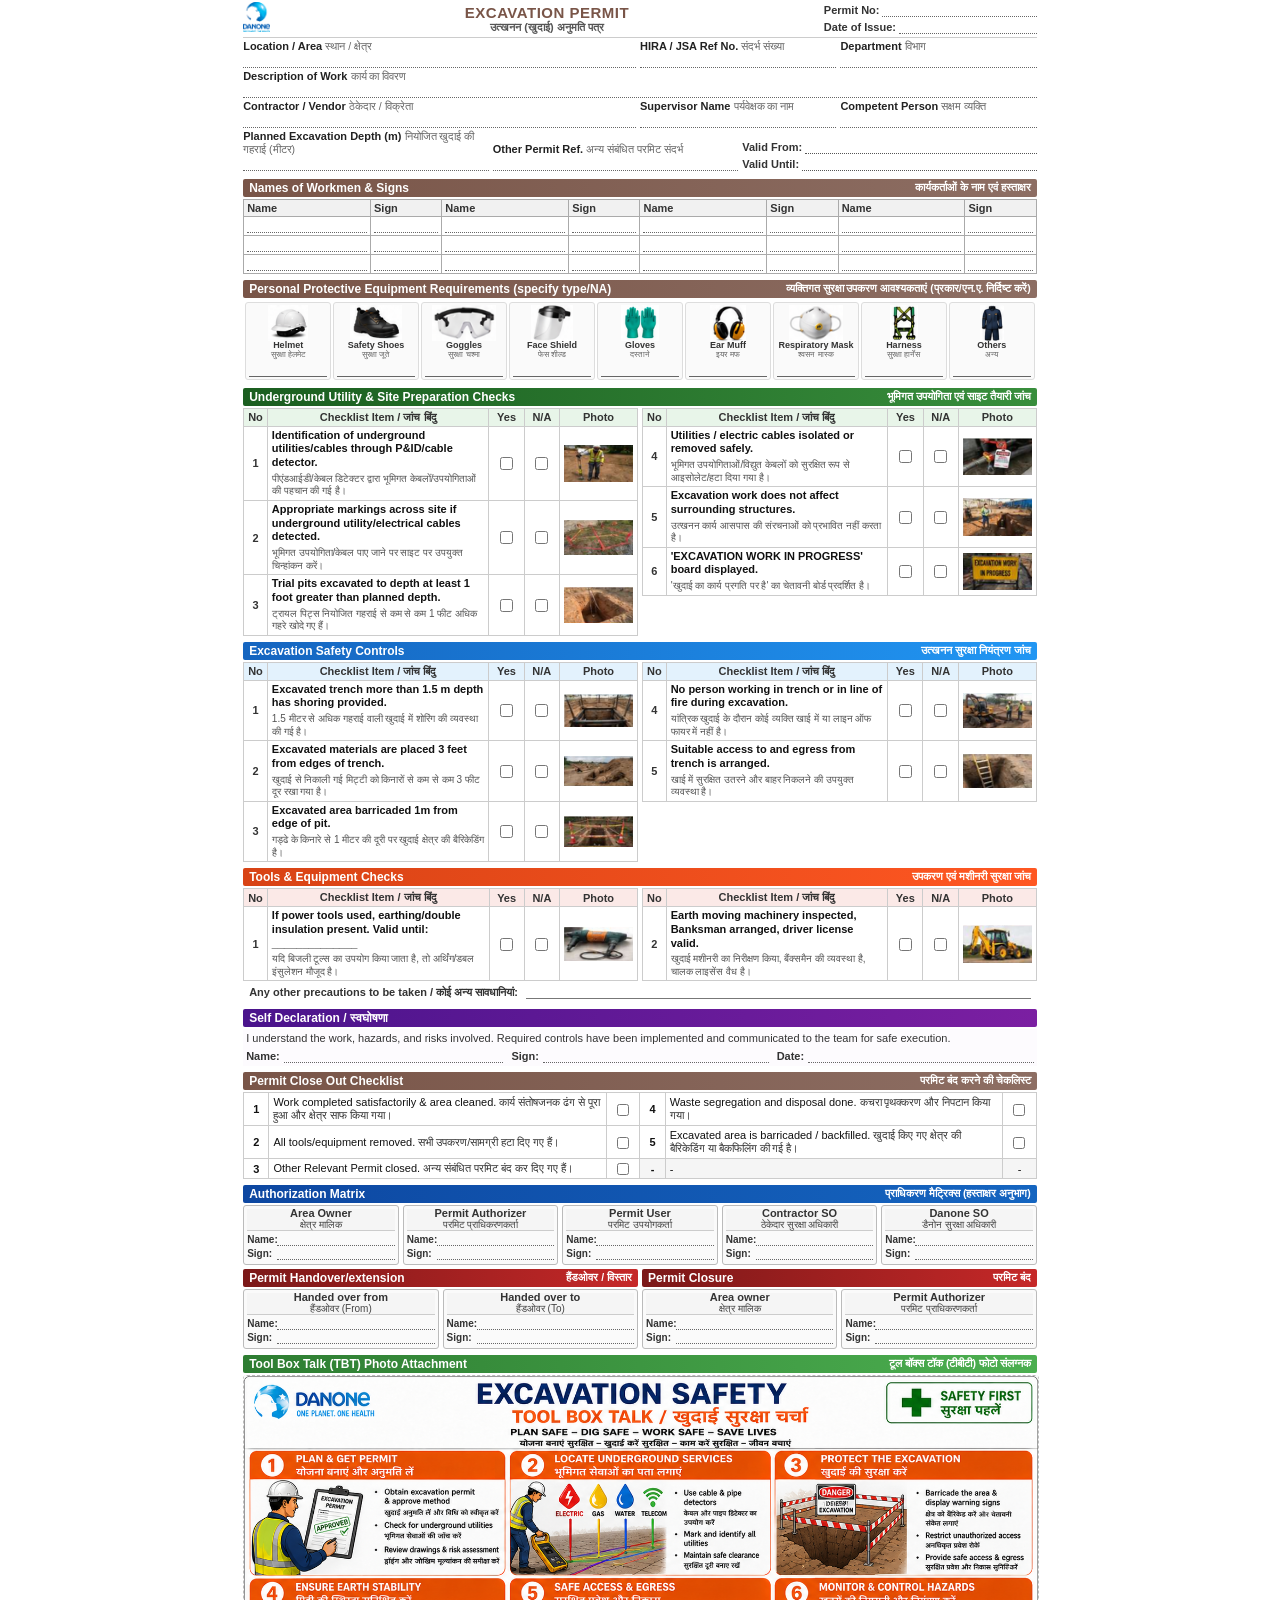
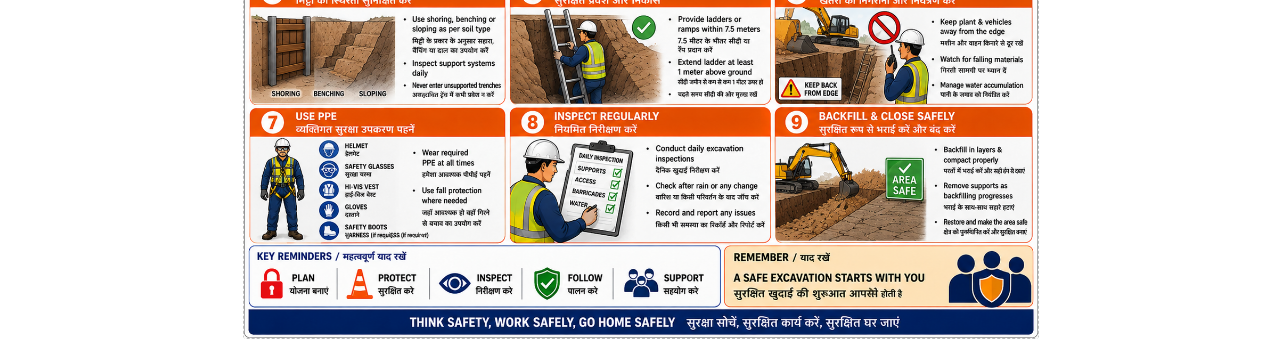
<file: excavation/index.html>
<!DOCTYPE html>
<html lang="en">

<head>
  <meta charset="UTF-8">
  <meta name="viewport" content="width=device-width, initial-scale=1.0">
  <title>Excavation Permit</title>
  <style>
    /* ==========================================
       GLOBAL A4 PRINT OPTIMIZATION STYLES
       ========================================== */
    @page {
      size: A4 portrait;
      margin: 5mm;
    }

    body {
      font-family: Arial, sans-serif;
      margin: 0;
      padding: 0;
      font-size: 12px;
      color: #333;
      background-color: #fff;
      -webkit-print-color-adjust: exact;
      print-color-adjust: exact;
    }

    .permit-wrapper {
      max-width: 210mm;
      margin: 0 auto;
      box-sizing: border-box;
    }

    /* Card Containers */
    .card {
      border: none;
      border-radius: 0;
      margin-bottom: 2px;         /* reduced to 2px */
      padding: 2px 0;             /* reduced padding */
      background: #fff;
      box-sizing: border-box;
      page-break-inside: avoid;
      break-inside: avoid;
    }

    .card-header {
      background: linear-gradient(90deg, #795548, #8d6e63);
      color: #fff;
      font-weight: bold;
      padding: 2px 6px;           /* reduced vertical padding */
      font-size: 12px;            /* slightly smaller for packing */
      display: flex;
      justify-content: space-between;
      border-radius: 2px;
      margin-bottom: 2px;         /* reduced to 2px */
    }

    .hi {
      font-family: 'Mangal', sans-serif;
      font-size: 10.5px;          /* slightly smaller */
      font-weight: normal;
      color: #eef2f7;
    }

    .card-header .hi {
      color: #fff;
      font-weight: bold;
    }

    /* Form Fields Styling */
    input[type="text"] {
      width: 100%;
      border: none;
      border-bottom: 1px dotted #666;
      font-size: 11px;
      padding: 0 0 1px 0;
      outline: none;
      box-sizing: border-box;
      background: transparent;
    }

    input[type="checkbox"] {
      width: 12px;
      height: 12px;
      margin: 0 auto;
      display: inline-block;
      vertical-align: middle;
      cursor: pointer;
    }

    /* ==========================================
       SECTION 1: HEADER & META STYLES
       ========================================== */
    .header-grid {
      display: grid;
      grid-template-columns: auto 1fr auto;
      gap: 8px;                   /* reduced gap */
      align-items: center;
      border-bottom: 1px solid #ccc;
      padding-bottom: 2px;        /* reduced */
      margin-bottom: 2px;         /* reduced */
    }

    .logo-box img {
      height: 30px;
    }

    .permit-title {
      text-align: center;
    }

    .permit-title h1 {
      margin: 0;
      font-size: 15px;
      color: #795548;
      letter-spacing: 0.5px;
    }

    .permit-title .subtitle {
      font-size: 11px;
      color: #555;
      font-weight: bold;
    }

    .meta-grid {
      display: grid;
      grid-template-columns: repeat(2, 130px);
      gap: 3px;
    }

    .meta-row {
      display: flex;
      align-items: center;
      font-size: 11px;
    }

    .meta-label {
      font-weight: bold;
      white-space: nowrap;
      margin-right: 3px;
      width: 72px;
      display: inline-block;
    }

    .field-grid {
      display: grid;
      gap: 4px;                   /* reduced gap */
      margin-bottom: 2px;         /* reduced from 3px */
      align-items: end;
    }

    .field-box {
      display: flex;
      flex-direction: column;
    }

    .field-label {
      font-weight: bold;
      font-size: 11px;
      color: #222;
      margin-bottom: 1px;
    }

    .field-label .hi {
      color: #666;
      font-weight: normal;
    }

    /* ==========================================
       SECTION 3: WORKMEN DETAILS STYLES
       ========================================== */
    .workmen-table {
      width: 100%;
      border-collapse: collapse;
    }

    .workmen-table th,
    .workmen-table td {
      border: 1px solid #aaa;
      padding: 2px 3px;           /* reduced padding */
      font-size: 11px;
      text-align: left;
    }

    .workmen-table th {
      background-color: #f1f1f1;
      font-weight: bold;
    }

    /* ==========================================
       SECTION 4: PPE GRID STYLES
       ========================================== */
    .ppe-grid {
      display: grid;
      grid-template-columns: repeat(9, 1fr);
      gap: 2px;
      padding: 2px;
    }

    .ppe-cell {
      border: 1px solid #ddd;
      border-radius: 3px;
      padding: 2px 1px;
      display: flex;
      flex-direction: column;
      align-items: center;
      text-align: center;
      background: #fafafa;
    }

    .ppe-icon {
      width: 100%;
      height: 36px;
      display: flex;
      align-items: center;
      justify-content: center;
    }

    .ppe-icon img {
      max-height: 36px;
      max-width: 100%;
      object-fit: contain;
    }

    .ppe-label-en {
      font-weight: bold;
      font-size: 9px;
      line-height: 1.1;
      white-space: nowrap;
    }

    .ppe-label-hi {
      font-size: 8px;
      color: #666;
      line-height: 1.1;
      white-space: nowrap;
    }

    .ppe-blank {
      width: 95%;
      margin-top: 2px;
      border-bottom: 1px solid #666;
    }

    .ppe-blank input {
      border: none;
      background: transparent;
      outline: none;
      width: 100%;
      text-align: center;
      font-size: 9px;
      color: #b71c1c;
      padding: 0;
      height: 11px;
    }

    /* ==========================================
       COMPACT 2-COLUMN CHECKLIST CARDS LAYOUT
       ========================================== */
    .two-column-row {
      display: grid;
      grid-template-columns: 1fr 1fr;
      gap: 4px;                   /* reduced gap */
    }

    .left-card,
    .right-card {
      border: none;               /* removed border to pack space */
      border-radius: 0;
      background: transparent;
      padding: 0;
    }

    .checklist-table {
      width: 100%;
      border-collapse: collapse;
    }

    .checklist-table th,
    .checklist-table td {
      border: 1px solid #ccc;
      padding: 2px 4px;           /* reduced from 4px 6px */
      font-size: 11px;
      vertical-align: middle;
    }

    .checklist-table th {
      font-weight: bold;
    }

    .col-no {
      width: 5%;
      text-align: center;
      font-weight: bold;
    }

    .col-desc {
      width: 57%;
    }

    .col-yes {
      width: 9%;
      text-align: center;
    }

    .col-na {
      width: 9%;
      text-align: center;
    }

    .col-photo {
      width: 20%;
      text-align: center;
      padding: 1px;
    }

    .desc-en {
      display: block;
      font-weight: bold;
      color: #111;
      line-height: 1.25;
      font-size: 11px;
    }

    .desc-hi {
      display: block;
      color: #555;
      line-height: 1.25;
      font-size: 10px;
      margin-top: 3px;
    }

    .check-box input {
      text-align: center;
      height: 13px;
      width: 13px;
    }

    .photo-box img {
      height: 38px;
      width: 100%;
      object-fit: contain;
      display: block;
      margin: 0 auto;
    }

    /* ==========================================
       SECTION 7: SELF DECLARATION STYLES
       ========================================== */
    .declaration-box {
      padding: 3px;
      background: #fdfbfe;
    }

    .declaration-box p {
      margin: 0 0 3px 0;
      font-size: 11px;
      line-height: 1.25;
    }

    .declaration-fields {
      display: flex;
      justify-content: space-between;
      gap: 8px;
    }

    .declaration-field {
      flex: 1;
      display: flex;
      align-items: center;
      font-weight: bold;
      font-size: 11px;
    }

    .decl-line {
      flex: 1;
      margin-left: 4px;
    }

    /* ==========================================
       SECTION 8: PERMIT CLOSE OUT STYLES
       ========================================== */
    .closeout-table {
      width: 100%;
      border-collapse: collapse;
    }

    .closeout-table th,
    .closeout-table td {
      border: 1px solid #ccc;
      padding: 3px 4px;
      font-size: 11px;
    }

    .closeout-table td {
      color: #111;
    }

    .closeout-table .hi {
      color: #333;
      font-weight: 400;
    }

    .closeout-table th {
      background-color: #efebe9;
    }

    /* ==========================================
       SECTION 9: AUTHORIZATION MATRIX STYLES
       ========================================== */
    .auth-grid {
      display: grid;
      grid-template-columns: repeat(5, 1fr);
      gap: 4px;
    }

    .auth-box {
      border: 1px solid #bbb;
      border-radius: 3px;
      padding: 3px;
      background: #fafafa;
    }

    .auth-box-title {
      font-weight: bold;
      font-size: 11px;
      text-align: center;
      border-bottom: 1px solid #ccc;
      padding-bottom: 1px;        /* reduced */
      margin-bottom: 2px;         /* reduced */
      height: 20px;               /* reduced from 28px */
      display: flex;
      flex-direction: column;
      justify-content: center;
      background: #f5f5f5;
    }

    .auth-box-title .hi {
      color: #444;
      font-size: 10px;
    }

    .auth-field {
      display: flex;
      align-items: center;
      margin-bottom: 1px;
      font-size: 10px;
    }

    .auth-label {
      font-weight: bold;
      width: 30px;
    }

    .auth-input {
      flex: 1;
      height: 13px;
      font-size: 10px;
    }

    .auth-grid-2 {
      display: grid;
      grid-template-columns: 1fr 1fr;
      gap: 4px;
    }

    .tbt-card {
      margin-top: 4px;
    }

    .tbt-image-container {
      width: 100%;
      background: #fafafa;
      border: 1px dashed #bbb;
      border-radius: 4px;
    }

    /* TBT Image: renders at natural size.
       If the image is too large and doesn't fit on the page when printing,
       set a max-width or max-height below, e.g.:
         max-width: 80%;   — limits width
         max-height: 300px; — limits height (add object-fit: contain; too)
    */
    .tbt-image-container img {
      display: block;
      max-width: 100%;
      height: auto;
    }

    @media print {
      .page-break {
        page-break-after: always;
        break-after: always;
        height: 0;
        margin: 0;
        padding: 0;
        border: none;
      }
    }
  </style>
</head>

<body>
  <div class="permit-wrapper">

    <!-- Card 1: Header & Meta -->
    <div class="card">
      <div class="header-grid">
        <div class="logo-box">
          <img src="images/logo.png" alt="Danone Logo">
        </div>
        <div class="permit-title">
          <h1>EXCAVATION PERMIT</h1>
          <div class="subtitle">उत्खनन (खुदाई) अनुमति पत्र</div>
        </div>
        <div class="meta-grid" style="grid-template-columns: 1fr;">
          <div class="meta-row">
            <span class="meta-label">Permit No:</span>
            <input type="text" class="meta-value">
          </div>
          <div class="meta-row">
            <span class="meta-label">Date of Issue:</span>
            <input type="text" class="meta-value">
          </div>
        </div>
      </div>

      <!-- Section 1: Permit Details -->
      <div class="field-grid" style="grid-template-columns: 2fr 1fr 1fr;">
        <div class="field-box">
          <label class="field-label">Location / Area <span class="hi">स्थान / क्षेत्र</span></label>
          <input type="text" class="field-value">
        </div>
        <div class="field-box">
          <label class="field-label">HIRA / JSA Ref No. <span class="hi">संदर्भ संख्या</span></label>
          <input type="text" class="field-value">
        </div>
        <div class="field-box">
          <label class="field-label">Department <span class="hi">विभाग</span></label>
          <input type="text" class="field-value">
        </div>
      </div>

      <div class="field-grid" style="grid-template-columns: 1fr;">
        <div class="field-box">
          <label class="field-label">Description of Work <span class="hi">कार्य का विवरण</span></label>
          <input type="text" class="field-value">
        </div>
      </div>

      <div class="field-grid" style="grid-template-columns: 2fr 1fr 1fr;">
        <div class="field-box">
          <label class="field-label">Contractor / Vendor <span class="hi">ठेकेदार / विक्रेता</span></label>
          <input type="text" class="field-value">
        </div>
        <div class="field-box">
          <label class="field-label">Supervisor Name <span class="hi">पर्यवेक्षक का नाम</span></label>
          <input type="text" class="field-value">
        </div>
        <div class="field-box">
          <label class="field-label">Competent Person <span class="hi">सक्षम व्यक्ति</span></label>
          <input type="text" class="field-value">
        </div>
      </div>

      <div class="field-grid" style="grid-template-columns: 1fr 1fr 1.2fr;">
        <div class="field-box">
          <label class="field-label">Planned Excavation Depth (m) <span class="hi">नियोजित खुदाई की गहराई (मीटर)</span></label>
          <input type="text" class="field-value">
        </div>
        <div class="field-box">
          <label class="field-label">Other Permit Ref. <span class="hi">अन्य संबंधित परमिट संदर्भ</span></label>
          <input type="text" class="field-value">
        </div>
        <div class="field-box" style="display: flex; flex-direction: column; gap: 3px; justify-content: flex-end;">
          <div class="meta-row" style="font-size: 11px; align-items: center;">
            <span class="meta-label" style="width: 65px; font-weight: bold;">Valid From:</span>
            <input type="text" class="meta-value" style="font-size: 11px; border: none; border-bottom: 1px dotted #555; text-align: left; width: 100%;">
          </div>
          <div class="meta-row" style="font-size: 11px; align-items: center;">
            <span class="meta-label" style="width: 65px; font-weight: bold;">Valid Until:</span>
            <input type="text" class="meta-value" style="font-size: 11px; border: none; border-bottom: 1px dotted #555; text-align: left; width: 100%;">
          </div>
        </div>
      </div>
    </div>

    <!-- Card 2: Workmen Details -->
    <div class="card">
      <div class="card-header">
        <span>Names of Workmen &amp; Signs</span>
        <span class="hi">कार्यकर्ताओं के नाम एवं हस्ताक्षर</span>
      </div>
      <table class="workmen-table">
        <thead>
          <tr>
            <th style="width:16%">Name</th>
            <th style="width:9%">Sign </th>
            <th style="width:16%">Name </th>
            <th style="width:9%">Sign </th>
            <th style="width:16%">Name </th>
            <th style="width:9%">Sign </th>
            <th style="width:16%">Name </th>
            <th style="width:9%">Sign </th>
          </tr>
        </thead>
        <tbody>
          <tr>
            <td><input type="text"></td>
            <td><input type="text"></td>
            <td><input type="text"></td>
            <td><input type="text"></td>
            <td><input type="text"></td>
            <td><input type="text"></td>
            <td><input type="text"></td>
            <td><input type="text"></td>
          </tr>
          <tr>
            <td><input type="text"></td>
            <td><input type="text"></td>
            <td><input type="text"></td>
            <td><input type="text"></td>
            <td><input type="text"></td>
            <td><input type="text"></td>
            <td><input type="text"></td>
            <td><input type="text"></td>
          </tr>
          <tr>
            <td><input type="text"></td>
            <td><input type="text"></td>
            <td><input type="text"></td>
            <td><input type="text"></td>
            <td><input type="text"></td>
            <td><input type="text"></td>
            <td><input type="text"></td>
            <td><input type="text"></td>
          </tr>
        </tbody>
      </table>
    </div>

    <!-- Card 3: PPE Checklist -->
    <div class="card">
      <div class="card-header">
        <span>Personal Protective Equipment Requirements (specify type/NA)</span>
        <span class="hi">व्यक्तिगत सुरक्षा उपकरण आवश्यकताएं (प्रकार/एन.ए. निर्दिष्ट करें)</span>
      </div>
      <div class="ppe-grid">
        <div class="ppe-cell">
          <div class="ppe-icon"><img src="images/helmet.jpg" alt="Helmet"></div>
          <span class="ppe-label-en">Helmet</span>
          <span class="ppe-label-hi">सुरक्षा हेलमेट</span>
          <div class="ppe-blank"><input type="text"></div>
        </div>
        <div class="ppe-cell">
          <div class="ppe-icon"><img src="images/shoes.jpg" alt="Safety Shoes"></div>
          <span class="ppe-label-en">Safety Shoes</span>
          <span class="ppe-label-hi">सुरक्षा जूते</span>
          <div class="ppe-blank"><input type="text"></div>
        </div>
        <div class="ppe-cell">
          <div class="ppe-icon"><img src="images/goggles.jpg" alt="Goggles"></div>
          <span class="ppe-label-en">Goggles</span>
          <span class="ppe-label-hi">सुरक्षा चश्मा</span>
          <div class="ppe-blank"><input type="text"></div>
        </div>
        <div class="ppe-cell">
          <div class="ppe-icon"><img src="images/shield.jpg" alt="Face Shield"></div>
          <span class="ppe-label-en">Face Shield</span>
          <span class="ppe-label-hi">फेस शील्ड</span>
          <div class="ppe-blank"><input type="text"></div>
        </div>
        <div class="ppe-cell">
          <div class="ppe-icon"><img src="images/gloves.jpg" alt="Gloves"></div>
          <span class="ppe-label-en">Gloves</span>
          <span class="ppe-label-hi">दस्ताने</span>
          <div class="ppe-blank"><input type="text"></div>
        </div>
        <div class="ppe-cell">
          <div class="ppe-icon"><img src="images/earmuff.jpg" alt="Ear Muff"></div>
          <span class="ppe-label-en">Ear Muff</span>
          <span class="ppe-label-hi">इयर मफ</span>
          <div class="ppe-blank"><input type="text"></div>
        </div>
        <div class="ppe-cell">
          <div class="ppe-icon"><img src="images/mask.jpg" alt="Respiratory Mask"></div>
          <span class="ppe-label-en">Respiratory Mask</span>
          <span class="ppe-label-hi">श्वसन मास्क</span>
          <div class="ppe-blank"><input type="text"></div>
        </div>
        <div class="ppe-cell">
          <div class="ppe-icon"><img src="images/harness.jpg" alt="Harness"></div>
          <span class="ppe-label-en">Harness</span>
          <span class="ppe-label-hi">सुरक्षा हार्नेस</span>
          <div class="ppe-blank"><input type="text"></div>
        </div>
        <!-- <div class="ppe-cell">
          <div class="ppe-icon"><img src="images/scba.jpg" alt="SCBA"></div>
          <span class="ppe-label-en">SCBA</span>
          <span class="ppe-label-hi">एससीबीए</span>
          <div class="ppe-blank"><input type="text"></div>
        </div> -->
        <div class="ppe-cell">
          <div class="ppe-icon"><img src="images/others.jpg" alt="Others"></div>
          <span class="ppe-label-en">Others</span>
          <span class="ppe-label-hi">अन्य</span>
          <div class="ppe-blank"><input type="text"></div>
        </div>
      </div>
    </div>

    <!-- Card 4: Underground Utility & Site Prep Checks -->
    <div class="card">
      <div class="card-header" style="background: linear-gradient(90deg, #1b5e20, #388e3c);">
        <span>Underground Utility &amp; Site Preparation Checks</span>
        <span class="hi">भूमिगत उपयोगिता एवं साइट तैयारी जांच</span>
      </div>
      <div class="two-column-row">
        <div class="left-card">
          <table class="checklist-table">
            <thead>
              <tr style="background-color: #e8f5e9;">
                <th class="col-no">No</th>
                <th class="col-desc">Checklist Item / जांच बिंदु</th>
                <th class="col-yes">Yes</th>
                <th class="col-na">N/A</th>
                <th class="col-photo">Photo</th>
              </tr>
            </thead>
            <tbody>
              <tr>
                <td class="col-no">1</td>
                <td class="col-desc">
                  <span class="desc-en">Identification of underground utilities/cables through P&amp;ID/cable detector.</span>
                  <span class="desc-hi">पीएंडआईडी/केबल डिटेक्टर द्वारा भूमिगत केबलों/उपयोगिताओं की पहचान की गई है।</span>
                </td>
                <td class="col-yes"><div class="check-box"><input type="checkbox"></div></td>
                <td class="col-na"><div class="check-box"><input type="checkbox"></div></td>
                <td class="col-photo"><div class="photo-box"><img src="images/image_1_1.png" alt="P"></div></td>
              </tr>
              <tr>
                <td class="col-no">2</td>
                <td class="col-desc">
                  <span class="desc-en">Appropriate markings across site if underground utility/electrical cables detected.</span>
                  <span class="desc-hi">भूमिगत उपयोगिता/केबल पाए जाने पर साइट पर उपयुक्त चिन्हांकन करें।</span>
                </td>
                <td class="col-yes"><div class="check-box"><input type="checkbox"></div></td>
                <td class="col-na"><div class="check-box"><input type="checkbox"></div></td>
                <td class="col-photo"><div class="photo-box"><img src="images/image_1_2.png" alt="P"></div></td>
              </tr>
              <tr>
                <td class="col-no">3</td>
                <td class="col-desc">
                  <span class="desc-en">Trial pits excavated to depth at least 1 foot greater than planned depth.</span>
                  <span class="desc-hi">ट्रायल पिट्स नियोजित गहराई से कम से कम 1 फीट अधिक गहरे खोदे गए हैं।</span>
                </td>
                <td class="col-yes"><div class="check-box"><input type="checkbox"></div></td>
                <td class="col-na"><div class="check-box"><input type="checkbox"></div></td>
                <td class="col-photo"><div class="photo-box"><img src="images/image_1_3.png" alt="P"></div></td>
              </tr>
            </tbody>
          </table>
        </div>
        <div class="right-card">
          <table class="checklist-table">
            <thead>
              <tr style="background-color: #e8f5e9;">
                <th class="col-no">No</th>
                <th class="col-desc">Checklist Item / जांच बिंदु</th>
                <th class="col-yes">Yes</th>
                <th class="col-na">N/A</th>
                <th class="col-photo">Photo</th>
              </tr>
            </thead>
            <tbody>
              <tr>
                <td class="col-no">4</td>
                <td class="col-desc">
                  <span class="desc-en">Utilities / electric cables isolated or removed safely.</span>
                  <span class="desc-hi">भूमिगत उपयोगिताओं/विद्युत केबलों को सुरक्षित रूप से आइसोलेट/हटा दिया गया है।</span>
                </td>
                <td class="col-yes"><div class="check-box"><input type="checkbox"></div></td>
                <td class="col-na"><div class="check-box"><input type="checkbox"></div></td>
                <td class="col-photo"><div class="photo-box"><img src="images/image_1_4.png" alt="P"></div></td>
              </tr>
              <tr>
                <td class="col-no">5</td>
                <td class="col-desc">
                  <span class="desc-en">Excavation work does not affect surrounding structures.</span>
                  <span class="desc-hi">उत्खनन कार्य आसपास की संरचनाओं को प्रभावित नहीं करता है।</span>
                </td>
                <td class="col-yes"><div class="check-box"><input type="checkbox"></div></td>
                <td class="col-na"><div class="check-box"><input type="checkbox"></div></td>
                <td class="col-photo"><div class="photo-box"><img src="images/image_1_5.png" alt="P"></div></td>
              </tr>
              <tr>
                <td class="col-no">6</td>
                <td class="col-desc">
                  <span class="desc-en">'EXCAVATION WORK IN PROGRESS' board displayed.</span>
                  <span class="desc-hi">'खुदाई का कार्य प्रगति पर है' का चेतावनी बोर्ड प्रदर्शित है।</span>
                </td>
                <td class="col-yes"><div class="check-box"><input type="checkbox"></div></td>
                <td class="col-na"><div class="check-box"><input type="checkbox"></div></td>
                <td class="col-photo"><div class="photo-box"><img src="images/image_1_6.png" alt="P"></div></td>
              </tr>
            </tbody>
          </table>
        </div>
      </div>
    </div>

    <!-- Card 5: Excavation Safety Controls -->
    <div class="card">
      <div class="card-header" style="background: linear-gradient(90deg, #1565c0, #2196f3);">
        <span>Excavation Safety Controls</span>
        <span class="hi">उत्खनन सुरक्षा नियंत्रण जांच</span>
      </div>
      <div class="two-column-row">
        <div class="left-card">
          <table class="checklist-table">
            <thead>
              <tr style="background-color: #e3f2fd;">
                <th class="col-no">No</th>
                <th class="col-desc">Checklist Item / जांच बिंदु</th>
                <th class="col-yes">Yes</th>
                <th class="col-na">N/A</th>
                <th class="col-photo">Photo</th>
              </tr>
            </thead>
            <tbody>
              <tr>
                <td class="col-no">1</td>
                <td class="col-desc">
                  <span class="desc-en">Excavated trench more than 1.5 m depth has shoring provided.</span>
                  <span class="desc-hi">1.5 मीटर से अधिक गहराई वाली खुदाई में शोरिंग की व्यवस्था की गई है।</span>
                </td>
                <td class="col-yes"><div class="check-box"><input type="checkbox"></div></td>
                <td class="col-na"><div class="check-box"><input type="checkbox"></div></td>
                <td class="col-photo"><div class="photo-box"><img src="images/image_1_7.png" alt="P"></div></td>
              </tr>
              <tr>
                <td class="col-no">2</td>
                <td class="col-desc">
                  <span class="desc-en">Excavated materials are placed 3 feet from edges of trench.</span>
                  <span class="desc-hi">खुदाई से निकाली गई मिट्टी को किनारों से कम से कम 3 फीट दूर रखा गया है।</span>
                </td>
                <td class="col-yes"><div class="check-box"><input type="checkbox"></div></td>
                <td class="col-na"><div class="check-box"><input type="checkbox"></div></td>
                <td class="col-photo"><div class="photo-box"><img src="images/image_1_8.png" alt="P"></div></td>
              </tr>
              <tr>
                <td class="col-no">3</td>
                <td class="col-desc">
                  <span class="desc-en">Excavated area barricaded 1m from edge of pit.</span>
                  <span class="desc-hi">गड्ढे के किनारे से 1 मीटर की दूरी पर खुदाई क्षेत्र की बैरिकेडिंग है।</span>
                </td>
                <td class="col-yes"><div class="check-box"><input type="checkbox"></div></td>
                <td class="col-na"><div class="check-box"><input type="checkbox"></div></td>
                <td class="col-photo"><div class="photo-box"><img src="images/image_1_9.png" alt="P"></div></td>
              </tr>
            </tbody>
          </table>
        </div>
        <div class="right-card">
          <table class="checklist-table">
            <thead>
              <tr style="background-color: #e3f2fd;">
                <th class="col-no">No</th>
                <th class="col-desc">Checklist Item / जांच बिंदु</th>
                <th class="col-yes">Yes</th>
                <th class="col-na">N/A</th>
                <th class="col-photo">Photo</th>
              </tr>
            </thead>
            <tbody>
              <tr>
                <td class="col-no">4</td>
                <td class="col-desc">
                  <span class="desc-en">No person working in trench or in line of fire during excavation.</span>
                  <span class="desc-hi">यांत्रिक खुदाई के दौरान कोई व्यक्ति खाई में या लाइन ऑफ फायर में नहीं है।</span>
                </td>
                <td class="col-yes"><div class="check-box"><input type="checkbox"></div></td>
                <td class="col-na"><div class="check-box"><input type="checkbox"></div></td>
                <td class="col-photo"><div class="photo-box"><img src="images/image_1_10.png" alt="P"></div></td>
              </tr>
              <tr>
                <td class="col-no">5</td>
                <td class="col-desc">
                  <span class="desc-en">Suitable access to and egress from trench is arranged.</span>
                  <span class="desc-hi">खाई में सुरक्षित उतरने और बाहर निकलने की उपयुक्त व्यवस्था है।</span>
                </td>
                <td class="col-yes"><div class="check-box"><input type="checkbox"></div></td>
                <td class="col-na"><div class="check-box"><input type="checkbox"></div></td>
                <td class="col-photo"><div class="photo-box"><img src="images/image_1_11.png" alt="P"></div></td>
              </tr>
            </tbody>
          </table>
        </div>
      </div>
    </div>

    <!-- Card 6: Tools & Equipment Checks -->
    <div class="card">
      <div class="card-header" style="background: linear-gradient(90deg, #d84315, #ff5722);">
        <span>Tools &amp; Equipment Checks</span>
        <span class="hi">उपकरण एवं मशीनरी सुरक्षा जांच</span>
      </div>
      <div class="two-column-row">
        <div class="left-card">
          <table class="checklist-table">
            <thead>
              <tr style="background-color: #fbe9e7;">
                <th class="col-no">No</th>
                <th class="col-desc">Checklist Item / जांच बिंदु</th>
                <th class="col-yes">Yes</th>
                <th class="col-na">N/A</th>
                <th class="col-photo">Photo</th>
              </tr>
            </thead>
            <tbody>
              <tr>
                <td class="col-no">1</td>
                <td class="col-desc">
                  <span class="desc-en">If power tools used, earthing/double insulation present. Valid until: ______________</span>
                  <span class="desc-hi">यदि बिजली टूल्स का उपयोग किया जाता है, तो अर्थिंग/डबल इंसुलेशन मौजूद है।</span>
                </td>
                <td class="col-yes"><div class="check-box"><input type="checkbox"></div></td>
                <td class="col-na"><div class="check-box"><input type="checkbox"></div></td>
                <td class="col-photo"><div class="photo-box"><img src="images/image_1_12.png" alt="P"></div></td>
              </tr>
            </tbody>
          </table>
        </div>
        <div class="right-card">
          <table class="checklist-table">
            <thead>
              <tr style="background-color: #fbe9e7;">
                <th class="col-no">No</th>
                <th class="col-desc">Checklist Item / जांच बिंदु</th>
                <th class="col-yes">Yes</th>
                <th class="col-na">N/A</th>
                <th class="col-photo">Photo</th>
              </tr>
            </thead>
            <tbody>
              <tr>
                <td class="col-no">2</td>
                <td class="col-desc">
                  <span class="desc-en">Earth moving machinery inspected, Banksman arranged, driver license valid.</span>
                  <span class="desc-hi">खुदाई मशीनरी का निरीक्षण किया, बैंक्समैन की व्यवस्था है, चालक लाइसेंस वैध है।</span>
                </td>
                <td class="col-yes"><div class="check-box"><input type="checkbox"></div></td>
                <td class="col-na"><div class="check-box"><input type="checkbox"></div></td>
                <td class="col-photo"><div class="photo-box"><img src="images/image_1_13.png" alt="P"></div></td>
              </tr>
            </tbody>
          </table>
        </div>
      </div>
      <div style="padding: 4px 6px; display: flex; align-items: center; gap: 8px;">
        <span style="font-weight: bold; font-size: 11px; white-space: nowrap;">Any other precautions to be taken / कोई अन्य सावधानियां:</span>
        <input type="text" style="flex: 1; border: none; border-bottom: 1px solid #777; font-size: 11px; outline: none; background: transparent; height: 14px;">
      </div>
    </div>

    <!-- Card 7: Self Declaration -->
    <div class="card">
      <div class="card-header" style="background: linear-gradient(90deg, #4a148c, #7b1fa2);">
        <span>Self Declaration / स्वघोषणा</span>
      </div>
      <div class="declaration-box">
        <p>I understand the work, hazards, and risks involved. Required controls have been implemented and communicated to the team for safe execution.</p>
        <div class="declaration-fields">
          <div class="declaration-field">Name: <span class="decl-line"><input type="text"></span></div>
          <div class="declaration-field">Sign: <span class="decl-line"><input type="text"></span></div>
          <div class="declaration-field">Date: <span class="decl-line"><input type="text"></span></div>
        </div>
      </div>
    </div>

    <!-- Card 8: Close Out Checklist -->
    <div class="card">
      <div class="card-header" style="background: linear-gradient(90deg, #795548, #8d6e63);">
        <span>Permit Close Out Checklist</span>
        <span class="hi">परमिट बंद करने की चेकलिस्ट</span>
      </div>
      <table class="closeout-table">
        <tbody>
          <tr>
            <td style="width:3%; font-weight:700; text-align:center;">1</td>
            <td style="width:40%">Work completed satisfactorily &amp; area cleaned. <span class="hi">कार्य संतोषजनक ढंग से पूरा हुआ और क्षेत्र साफ किया गया।</span></td>
            <td style="width:4%; text-align:center;"><input type="checkbox" style="text-align:center;"></td>
            <td style="width:3%; font-weight:700; text-align:center;">4</td>
            <td style="width:40%">Waste segregation and disposal done. <span class="hi">कचरा पृथक्करण और निपटान किया गया।</span></td>
            <td style="width:4%; text-align:center;"><input type="checkbox" style="text-align:center;"></td>
          </tr>
          <tr>
            <td style="text-align:center; font-weight:700;">2</td>
            <td>All tools/equipment removed. <span class="hi">सभी उपकरण/सामग्री हटा दिए गए हैं।</span></td>
            <td style="text-align:center;"><input type="checkbox" style="text-align:center;"></td>
            <td style="text-align:center; font-weight:700;">5</td>
            <td>Excavated area is barricaded / backfilled. <span class="hi">खुदाई किए गए क्षेत्र की बैरिकेडिंग या बैकफिलिंग की गई है।</span></td>
            <td style="text-align:center;"><input type="checkbox" style="text-align:center;"></td>
          </tr>
          <tr>
            <td style="text-align:center; font-weight:700;">3</td>
            <td>Other Relevant Permit closed. <span class="hi">अन्य संबंधित परमिट बंद कर दिए गए हैं।</span></td>
            <td style="text-align:center;"><input type="checkbox" style="text-align:center;"></td>
            <td style="text-align:center; font-weight:700; background:#f5f5f5;">-</td>
            <td style="background:#f5f5f5;">-</td>
            <td style="text-align:center; background:#f5f5f5;">-</td>
          </tr>
        </tbody>
      </table>
    </div>

    <!-- Card 9: Authorization Matrix -->
    <div class="card">
      <div class="card-header" style="background: linear-gradient(90deg, #0d47a1, #1565c0);">
        <span>Authorization Matrix</span>
        <span class="hi">प्राधिकरण मैट्रिक्स (हस्ताक्षर अनुभाग)</span>
      </div>
      <div class="auth-grid">
        <div class="auth-box">
          <div class="auth-box-title">Area Owner<br><span class="hi">क्षेत्र मालिक</span></div>
          <div class="auth-field"><span class="auth-label">Name:</span><input type="text" class="auth-input"></div>
          <div class="auth-field"><span class="auth-label">Sign:</span><input type="text" class="auth-input"></div>
        </div>
        <div class="auth-box">
          <div class="auth-box-title">Permit Authorizer<br><span class="hi">परमिट प्राधिकरणकर्ता</span></div>
          <div class="auth-field"><span class="auth-label">Name:</span><input type="text" class="auth-input"></div>
          <div class="auth-field"><span class="auth-label">Sign:</span><input type="text" class="auth-input"></div>
        </div>
        <div class="auth-box">
          <div class="auth-box-title">Permit User<br><span class="hi">परमिट उपयोगकर्ता</span></div>
          <div class="auth-field"><span class="auth-label">Name:</span><input type="text" class="auth-input"></div>
          <div class="auth-field"><span class="auth-label">Sign:</span><input type="text" class="auth-input"></div>
        </div>
        <div class="auth-box">
          <div class="auth-box-title">Contractor SO<br><span class="hi">ठेकेदार सुरक्षा अधिकारी</span></div>
          <div class="auth-field"><span class="auth-label">Name:</span><input type="text" class="auth-input"></div>
          <div class="auth-field"><span class="auth-label">Sign:</span><input type="text" class="auth-input"></div>
        </div>
        <div class="auth-box">
          <div class="auth-box-title">Danone SO<br><span class="hi">डैनोन सुरक्षा अधिकारी</span></div>
          <div class="auth-field"><span class="auth-label">Name:</span><input type="text" class="auth-input"></div>
          <div class="auth-field"><span class="auth-label">Sign:</span><input type="text" class="auth-input"></div>
        </div>
  </div>
</div>

<!-- Page 2 Handover and Closure sections -->
    <div class="two-column-row">
      <div class="card left-card" style="margin-bottom: 0;">
        <div class="card-header" style="background: linear-gradient(90deg, #7b1818, #c62828);">
          <span>Permit Handover/extension</span>
          <span class="hi">हैंडओवर / विस्तार</span>
        </div>
        <div class="auth-grid-2">
          <div class="auth-box">
            <div class="auth-box-title">Handed over from<br><span class="hi">हैंडओवर (From)</span></div>
            <div class="auth-field"><span class="auth-label">Name:</span><input type="text" class="auth-input" /></div>
            <div class="auth-field"><span class="auth-label">Sign:</span><input type="text" class="auth-input" /></div>
          </div>
          <div class="auth-box">
            <div class="auth-box-title">Handed over to<br><span class="hi">हैंडओवर (To)</span></div>
            <div class="auth-field"><span class="auth-label">Name:</span><input type="text" class="auth-input" /></div>
            <div class="auth-field"><span class="auth-label">Sign:</span><input type="text" class="auth-input" /></div>
          </div>
        </div>
      </div>
      <div class="card right-card" style="margin-bottom: 0;">
        <div class="card-header" style="background: linear-gradient(90deg, #7b1818, #c62828);">
          <span>Permit Closure</span>
          <span class="hi">परमिट बंद</span>
        </div>
        <div class="auth-grid-2">
          <div class="auth-box">
            <div class="auth-box-title">Area owner<br><span class="hi">क्षेत्र मालिक</span></div>
            <div class="auth-field"><span class="auth-label">Name:</span><input type="text" class="auth-input" /></div>
            <div class="auth-field"><span class="auth-label">Sign:</span><input type="text" class="auth-input" /></div>
          </div>
          <div class="auth-box">
            <div class="auth-box-title">Permit Authorizer<br><span class="hi">परमिट प्राधिकरणकर्ता</span></div>
            <div class="auth-field"><span class="auth-label">Name:</span><input type="text" class="auth-input" /></div>
            <div class="auth-field"><span class="auth-label">Sign:</span><input type="text" class="auth-input" /></div>
          </div>
        </div>
      </div>
    </div>

    <!-- Tool Box Talk (TBT) Section -->
    <div class="card tbt-card">
      <div class="card-header" style="background: linear-gradient(90deg, #2e7d32, #4caf50);">
        <span>Tool Box Talk (TBT) Photo Attachment</span>
        <span class="hi">टूल बॉक्स टॉक (टीबीटी) फोटो संलग्नक</span>
      </div>
      <div class="tbt-image-container">
        <img src="images/image_tbt.png" alt="Tool Box Talk Photo Attachment">
      </div>
    </div>

  </div>
</body>

</html>
</file>
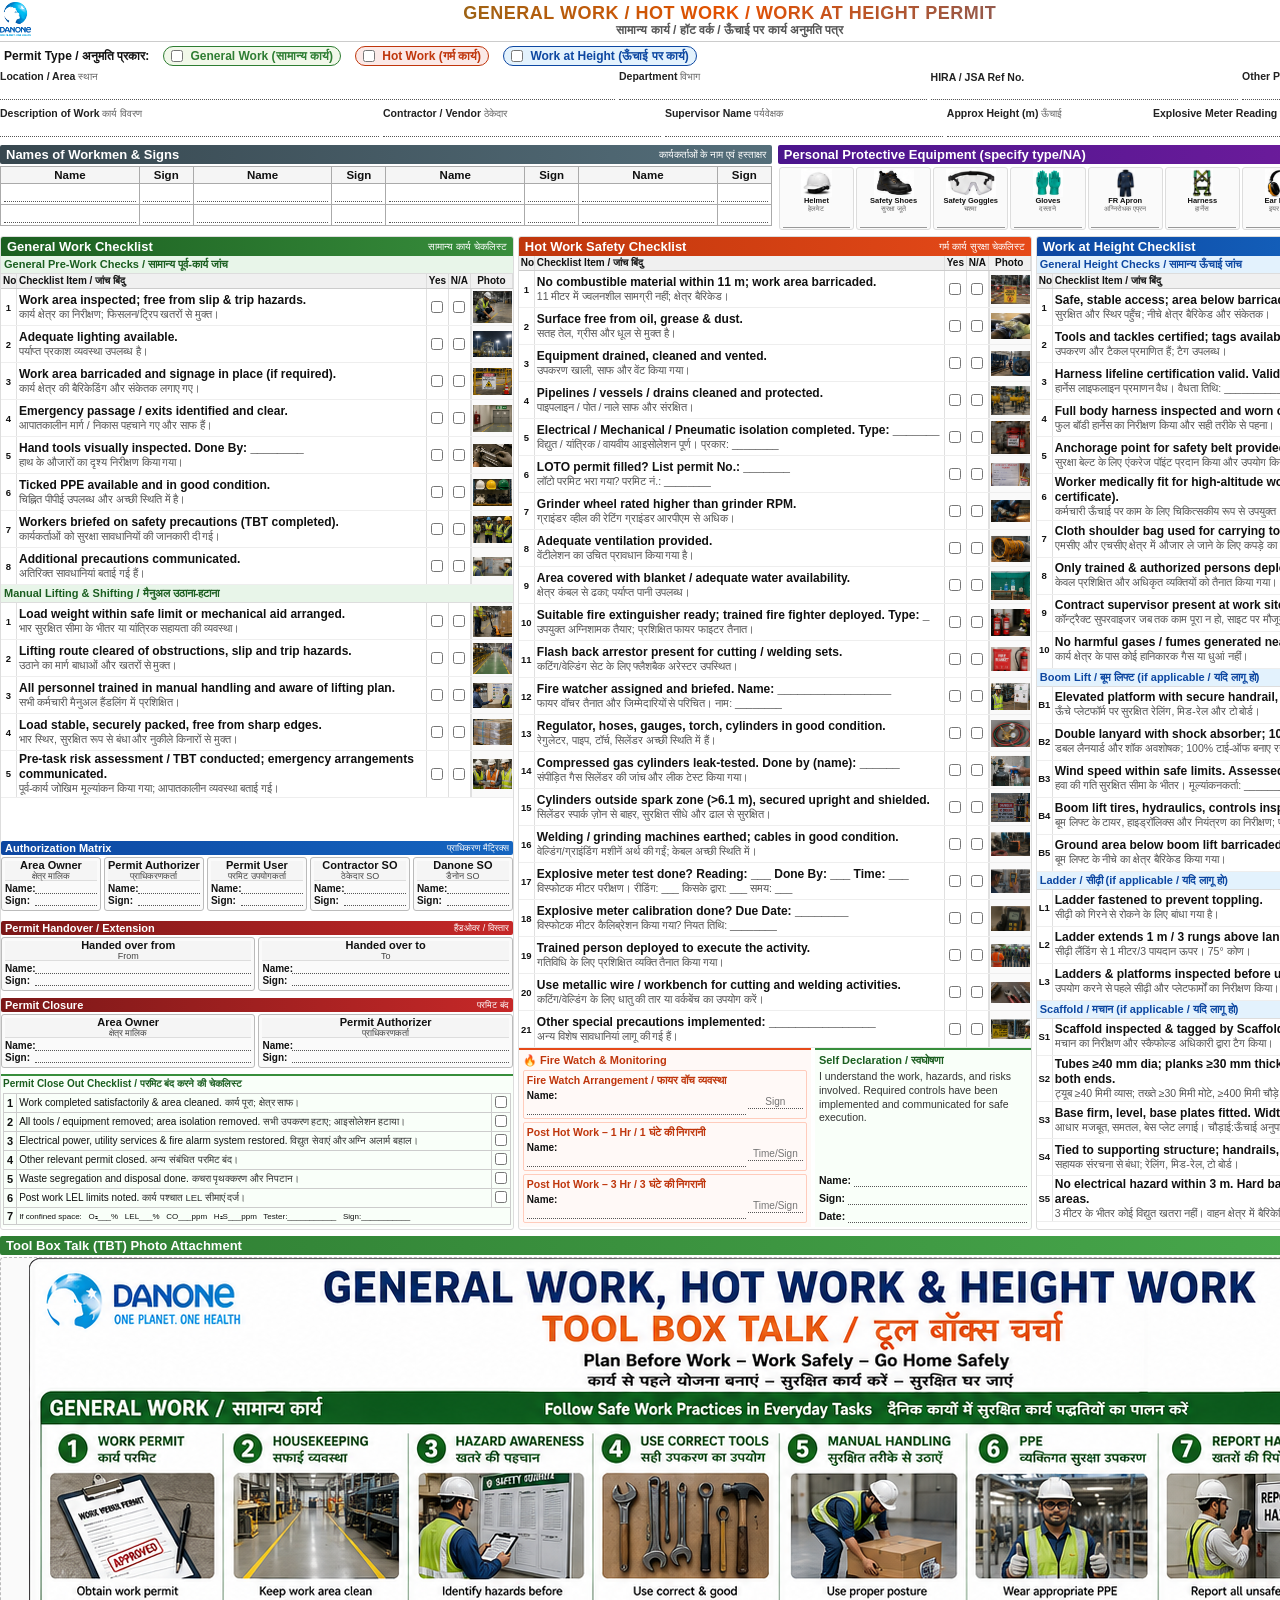
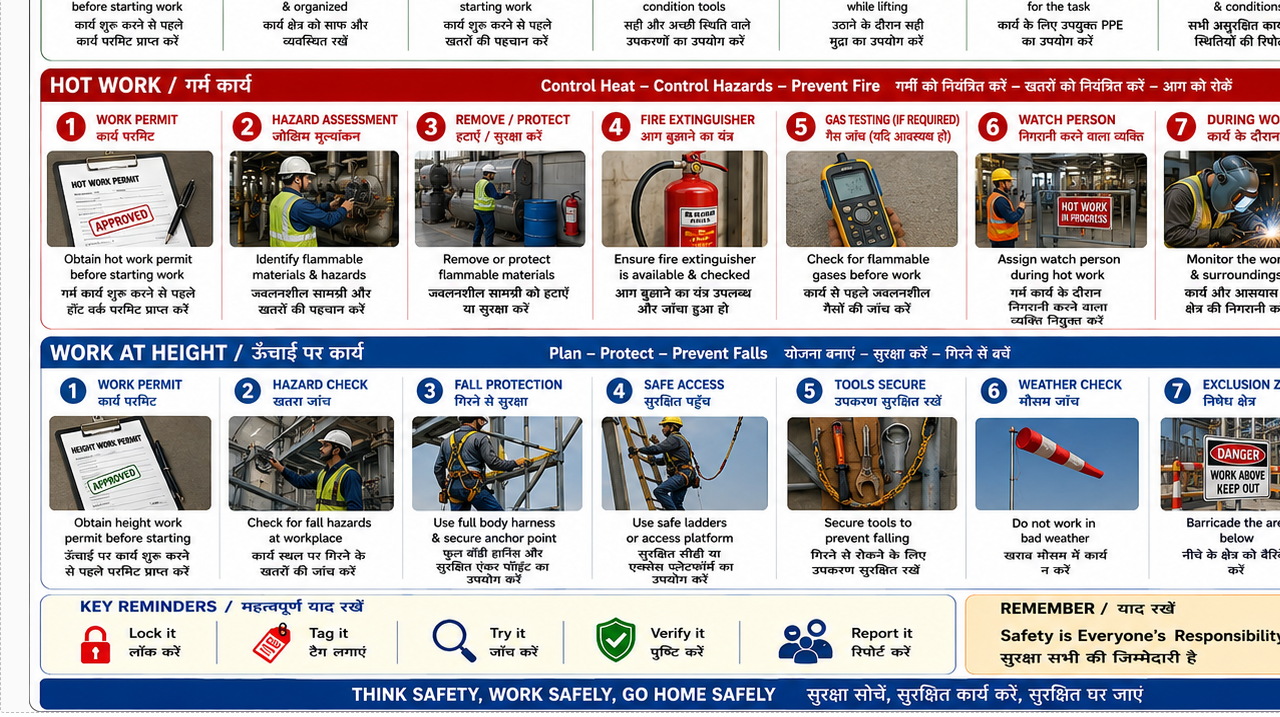
<file: general_A3_permit/index.html>
<!DOCTYPE html>
<html lang="en">
<head>
  <meta charset="UTF-8">
  <meta name="viewport" content="width=device-width, initial-scale=1.0">
  <title>Combined Work Permit – General / Hot / Height</title>
  <style>
    @page { size: A3 landscape; margin: 5mm; }
    * { box-sizing: border-box; }

    body {
      font-family: Arial, sans-serif;
      margin: 0; padding: 0;
      font-size: 12px;            /* scaled up to 12px */
      color: #111;
      background: #fff;
      -webkit-print-color-adjust: exact;
      print-color-adjust: exact;
    }

    .permit-wrapper { width: 410mm; margin: 0 auto; }

    .card {
      border: none; border-radius: 0;
      margin-bottom: 2px; padding: 2px 0; background: #fff;
      page-break-inside: avoid; break-inside: avoid;
    }

    .card-header {
      color: #fff; font-weight: bold; padding: 2px 6px; font-size: 13px; /* scaled up to 13px */
      display: flex; justify-content: space-between; align-items: center;
      border-radius: 2px; margin-bottom: 2px;
    }

    .hi { font-family: 'Mangal', sans-serif; font-size: 10px; font-weight: normal; } /* scaled up to 10px */
    .card-header .hi { color: #fff; }

    input[type="text"] {
      border: none; border-bottom: 1px dotted #555;
      font-size: 12px; padding: 0 0 1px 0; outline: none;
      background: transparent; width: 100%;
    }

    input[type="checkbox"] {
      width: 12px; height: 12px;
      margin: 0; padding: 0;
      cursor: pointer;
      flex-shrink: 0;
      accent-color: #1565c0;
    }

    /* ── HEADER ── */
    .header-grid {
      display: grid; grid-template-columns: 50px 1fr auto;
      gap: 8px; align-items: center;
      border-bottom: 1px solid #ccc; padding-bottom: 2px; margin-bottom: 2px;
    }
    .logo-box img { height: 34px; }
    .permit-title { text-align: center; }
    .permit-title h1 {
      margin: 0; font-size: 18px; letter-spacing: 0.5px; line-height: 1.1;
      background: linear-gradient(90deg, #2e7d32, #e65100, #1565c0);
      -webkit-background-clip: text; -webkit-text-fill-color: transparent; background-clip: text;
    }
    .permit-title .subtitle { font-size: 12px; color: #555; font-weight: bold; }
    .meta-grid { display: grid; grid-template-columns: repeat(2, 140px); gap: 3px; }
    .meta-row { display: flex; align-items: center; font-size: 12px; }
    .meta-label { font-weight: bold; white-space: nowrap; margin-right: 3px; width: 68px; display: inline-block; }

    /* ── PERMIT TYPE CHIPS ── */
    .type-selector { display: flex; gap: 14px; padding: 2px 4px; align-items: center; font-weight: bold; font-size: 12px; }
    .type-chip { display: flex; align-items: center; gap: 4px; padding: 2px 7px; border-radius: 10px; border: 1.5px solid currentColor; }
    .type-chip.general { color: #2e7d32; background: #f1f8e9; }
    .type-chip.hot     { color: #bf360c; background: #fbe9e7; }
    .type-chip.height  { color: #0d47a1; background: #e3f2fd; }

    /* ── FIELD GRIDS ── */
    .field-grid { display: grid; gap: 4px; margin-bottom: 2px; align-items: end; }
    .field-box { display: flex; flex-direction: column; }
    .field-label { font-weight: bold; font-size: 10.5px; color: #222; margin-bottom: 1px; }
    .field-label .hi { color: #666; font-weight: normal; }

    /* ── WORKMEN + PPE SIDE BY SIDE ── */
    .workmen-ppe-row {
      display: grid; grid-template-columns: 1fr 1fr;
      gap: 6px; margin-bottom: 3px;
      align-items: stretch;
    }
    .workmen-table { width: 100%; border-collapse: collapse; }
    .workmen-table th, .workmen-table td { border: 1px solid #aaa; padding: 2px 3px; font-size: 11.5px; } /* scaled up to 11.5px */
    .workmen-table th { background: #f5f5f5; font-weight: bold; text-align: center; }


    /* ── PPE GRID (10 cols × 1 row inside half-width) ── */
    .ppe-grid { display: grid; grid-template-columns: repeat(10, 1fr); gap: 2px; padding: 1px; }
    .ppe-cell {
      border: 1px solid #ddd; border-radius: 3px; padding: 1px;
      display: flex; flex-direction: column; align-items: center; text-align: center; background: #fafafa;
    }
    .ppe-icon { width: 100%; height: 28px; display: flex; align-items: center; justify-content: center; }
    .ppe-icon img { max-height: 28px; max-width: 100%; object-fit: contain; }
    .ppe-label-en { font-weight: bold; font-size: 7.5px; line-height: 1.1; }
    .ppe-label-hi { font-size: 6.5px; color: #666; line-height: 1.1; }
    .ppe-blank { width: 95%; margin-top: 1px; border-bottom: 1px solid #999; }
    .ppe-blank input { border: none; background: transparent; outline: none; width: 100%; text-align: center; font-size: 7.5px; color: #b71c1c; padding: 0; height: 9px; }

    /* ── THREE-COLUMN CHECKLIST ZONE ── */
    .three-col-zone {
      display: grid; grid-template-columns: 1fr 1fr 1fr;
      gap: 4px; margin-bottom: 3px; align-items: stretch;
    }
    .checklist-col { border: 1px solid #ddd; border-radius: 3px; overflow: hidden; display: flex; flex-direction: column; }

    .col-header { color: #fff; font-weight: bold; font-size: 13px; padding: 2px 6px; display: flex; justify-content: space-between; align-items: center; }
    .col-header.general { background: linear-gradient(90deg, #1b5e20, #388e3c); }
    .col-header.hot     { background: linear-gradient(90deg, #bf360c, #e64a19); }
    .col-header.height  { background: linear-gradient(90deg, #0d47a1, #1976d2); }

    .sub-header { font-size: 11px; font-weight: bold; padding: 2px 3px; border-bottom: 1px solid #ddd; }
    .sub-header.general { background: #e8f5e9; color: #1b5e20; }
    .sub-header.hot     { background: #fbe9e7; color: #bf360c; }
    .sub-header.height  { background: #e3f2fd; color: #0d47a1; }

    /* Checklist row: No | Desc | Yes | N/A | Photo */
    .cl-item {
      display: grid;
      grid-template-columns: 16px 1fr 22px 22px 42px;
      border-bottom: 1px solid #eee; min-height: 36px; align-items: stretch;
    }
    .cl-no {
      text-align: center; font-weight: bold; font-size: 9.5px; padding: 1px;
      display: flex; align-items: center; justify-content: center;
      border-right: 1px solid #e0e0e0;
    }
    .cl-desc { padding: 1px 2px; font-size: 12px; line-height: 1.25; border-right: 1px solid #e0e0e0; display: flex; flex-direction: column; justify-content: center; }
    .cl-desc .en { display: block; font-weight: 600; color: #111; }
    .cl-desc .hi-text { display: block; font-size: 10.5px; color: #555; font-family: 'Mangal', sans-serif; }
    .cl-check { text-align: center; padding: 1px; border-right: 1px solid #e0e0e0; display: flex; align-items: center; justify-content: center; }
    .cl-photo { text-align: center; padding: 1px; display: flex; align-items: center; justify-content: center; border-left: 1px solid #e0e0e0; background: #fafafa; }
    .cl-photo img { height: 34px; width: 100%; object-fit: contain; display: block; }

    .cl-header-row {
      display: grid; grid-template-columns: 16px 1fr 22px 22px 42px;
      font-size: 10px; font-weight: bold; background: #f0f0f0; border-bottom: 1px solid #ccc;
    }
    .cl-header-row div { padding: 1px 2px; border-right: 1px solid #ddd; text-align: center; }
    .cl-header-row .cl-desc-h { text-align: left; }

    /* ── INLINE SECTIONS ── */
    .inline-section { border-top: 2px solid #ddd; margin-top: 2px; padding: 3px; font-size: 11px; }
    .inline-section.green { border-top-color: #388e3c; background: #f9fff9; }
    .inline-section.orange { border-top-color: #e64a19; background: #fff9f7; }

    .inline-title { font-weight: bold; font-size: 11.5px; margin-bottom: 2px; }
    .inline-title.green { color: #1b5e20; }
    .inline-title.orange { color: #bf360c; }

    .decl-inline { font-size: 11px; color: #333; margin: 0 0 2px; }
    .decl-fields { display: flex; gap: 8px; }
    .decl-field { flex: 1; display: flex; align-items: center; font-weight: bold; font-size: 11px; }
    .decl-line { flex: 1; margin-left: 3px; }

    .co-table { width: 100%; border-collapse: collapse; margin-top: 3px; }
    .co-table td { border: 1px solid #ccc; padding: 2px 3px; font-size: 11px; color: #111; }
    .co-table .co-num { width: 12px; font-weight: 700; text-align: center; }
    .co-table .co-check { width: 14px; text-align: center; }
    .co-table .co-hi { color: #333; font-family: 'Mangal', sans-serif; font-size: 9.5px; }

    .fw-panel-inline { border: 1px solid #ffccbc; border-radius: 2px; padding: 2px; margin-bottom: 2px; }
    .fw-panel-title { font-weight: bold; font-size: 10px; color: #bf360c; margin-bottom: 1px; }
    .fw-row-inline { display: grid; grid-template-columns: 1fr 65px; gap: 2px; font-size: 10px; align-items: center; }
    .fw-label { font-weight: bold; font-size: 9.5px; }

    /* ── BOTTOM SECTION (Matrix & Handover/Closure) ── */
    .auth-grid { display: grid; grid-template-columns: repeat(5, 1fr); gap: 3px; margin-top: 2px; }
    .auth-box { border: 1px solid #bbb; border-radius: 3px; padding: 3px; background: #fafafa; }
    .auth-box-title { font-weight: bold; font-size: 11px; text-align: center; border-bottom: 1px solid #ddd; padding-bottom: 1px; margin-bottom: 2px; background: #f5f5f5; height: 20px; display: flex; flex-direction: column; justify-content: center; }
    .auth-box-title .hi { color: #444; font-size: 9px; }
    .auth-field { display: flex; align-items: center; margin-bottom: 1px; font-size: 10px; }
    .auth-label { font-weight: bold; width: 30px; }
    .auth-input { flex: 1; height: 11px; font-size: 10px; }
    .auth-grid-2 { display: grid; grid-template-columns: 1fr 1fr; gap: 3px; }

    .tbt-card { margin-top: 4px; }

    .tbt-image-container {
      width: 100%;
      background: #fafafa;
      border: 1px dashed #bbb;
      border-radius: 4px;
    }

    /* TBT Image: renders at natural size.
       If the image is too large and doesn't fit on the page when printing,
       set a max-width or max-height below, e.g.:
         max-width: 80%;   — limits width
         max-height: 300px; — limits height (add object-fit: contain; too)
    */
    .tbt-image-container img {
      display: block;
      max-width: 100%;
      height: auto;
      margin: 0 auto;
    }
  </style>
</head>
<body>
<div class="permit-wrapper">

  <!-- ══ CARD 1: HEADER ══ -->
  <div class="card">
    <div class="header-grid">
      <div class="logo-box"><img src="images/logo.png" alt="Danone Logo"></div>
      <div class="permit-title">
        <h1>GENERAL WORK / HOT WORK / WORK AT HEIGHT PERMIT</h1>
        <div class="subtitle">सामान्य कार्य / हॉट वर्क / ऊँचाई पर कार्य अनुमति पत्र</div>
      </div>
      <div class="meta-grid" style="grid-template-columns: 140px;">
        <div class="meta-row"><span class="meta-label">Permit No:</span><input type="text"></div>
        <div class="meta-row"><span class="meta-label">Date of Issue:</span><input type="text"></div>
      </div>
    </div>
    <div class="type-selector">
      <strong>Permit Type / अनुमति प्रकार:</strong>
      <label class="type-chip general"><input type="checkbox"> &nbsp;General Work (सामान्य कार्य)</label>
      <label class="type-chip hot"><input type="checkbox"> &nbsp;Hot Work (गर्म कार्य)</label>
      <label class="type-chip height"><input type="checkbox"> &nbsp;Work at Height (ऊँचाई पर कार्य)</label>
    </div>
    <div class="field-grid" style="grid-template-columns: 2fr 1fr 1fr 1fr; margin-top:2px;">
      <div class="field-box"><label class="field-label">Location / Area <span class="hi">स्थान</span></label><input type="text"></div>
      <div class="field-box"><label class="field-label">Department <span class="hi">विभाग</span></label><input type="text"></div>
      <div class="field-box"><label class="field-label">HIRA / JSA Ref No.</label><input type="text"></div>
      <div class="field-box"><label class="field-label">Other Permit Ref. <span class="hi">अन्य परमिट</span></label><input type="text"></div>
    </div>
    <div class="field-grid" style="grid-template-columns: 1.5fr 1.1fr 1.1fr 0.8fr 1fr 140px; margin-top:2px;">
      <div class="field-box"><label class="field-label">Description of Work <span class="hi">कार्य विवरण</span></label><input type="text"></div>
      <div class="field-box"><label class="field-label">Contractor / Vendor <span class="hi">ठेकेदार</span></label><input type="text"></div>
      <div class="field-box"><label class="field-label">Supervisor Name <span class="hi">पर्यवेक्षक</span></label><input type="text"></div>
      <div class="field-box"><label class="field-label">Approx Height (m) <span class="hi">ऊँचाई</span></label><input type="text"></div>
      <div class="field-box"><label class="field-label">Explosive Meter Reading <span class="hi">विस्फोटक मीटर</span></label><input type="text"></div>
      <div class="field-box" style="display: flex; flex-direction: column; gap: 3px; justify-content: flex-end;">
        <div class="meta-row" style="font-size: 11px; align-items: center; margin-bottom: 2px;">
          <span class="meta-label" style="width: 65px; font-weight: bold; margin-right: 0; font-size: 11px;">Valid From:</span>
          <input type="text" class="meta-value" style="font-size: 11px; border: none; border-bottom: 1px dotted #555; text-align: left; width: 100%;">
        </div>
        <div class="meta-row" style="font-size: 11px; align-items: center; margin-bottom: 2px;">
          <span class="meta-label" style="width: 65px; font-weight: bold; margin-right: 0; font-size: 11px;">Valid Until:</span>
          <input type="text" class="meta-value" style="font-size: 11px; border: none; border-bottom: 1px dotted #555; text-align: left; width: 100%;">
        </div>
      </div>
    </div>
  </div>

  <!-- ══ WORKMEN + PPE SIDE BY SIDE ══ -->
  <div class="workmen-ppe-row">

    <!-- Left: Workmen -->
    <div class="card" style="margin-bottom:0;">
      <div class="card-header" style="background: linear-gradient(90deg,#37474f,#546e7a);">
        <span>Names of Workmen &amp; Signs</span>
        <span class="hi">कार्यकर्ताओं के नाम एवं हस्ताक्षर</span>
      </div>
      <table class="workmen-table">
        <thead>
          <tr>
            <th style="width:18%">Name</th><th style="width:7%">Sign</th>
            <th style="width:18%">Name</th><th style="width:7%">Sign</th>
            <th style="width:18%">Name</th><th style="width:7%">Sign</th>
            <th style="width:18%">Name</th><th style="width:7%">Sign</th>
          </tr>
        </thead>
        <tbody>
          <tr><td><input type="text"></td><td><input type="text"></td><td><input type="text"></td><td><input type="text"></td><td><input type="text"></td><td><input type="text"></td><td><input type="text"></td><td><input type="text"></td></tr>
          <tr><td><input type="text"></td><td><input type="text"></td><td><input type="text"></td><td><input type="text"></td><td><input type="text"></td><td><input type="text"></td><td><input type="text"></td><td><input type="text"></td></tr>
        </tbody>
      </table>
    </div>

    <!-- Right: PPE (5×2 grid in half width) -->
    <div class="card" style="margin-bottom:0; overflow:hidden;">
      <div class="card-header" style="background: linear-gradient(90deg,#4a148c,#7b1fa2);">
        <span>Personal Protective Equipment (specify type/NA)</span>
        <span class="hi">व्यक्तिगत सुरक्षा उपकरण (प्रकार/एन.ए. निर्दिष्ट करें)</span>
      </div>
      <div class="ppe-grid">
        <div class="ppe-cell">
          <div class="ppe-icon"><img src="images/helmet.jpg" alt="Helmet"></div>
          <span class="ppe-label-en">Helmet</span><span class="ppe-label-hi">हेलमेट</span>
          <div class="ppe-blank"><input type="text"></div>
        </div>
        <div class="ppe-cell">
          <div class="ppe-icon"><img src="images/shoes.jpg" alt="Safety Shoes"></div>
          <span class="ppe-label-en">Safety Shoes</span><span class="ppe-label-hi">सुरक्षा जूते</span>
          <div class="ppe-blank"><input type="text"></div>
        </div>
        <div class="ppe-cell">
          <div class="ppe-icon"><img src="images/goggles.jpg" alt="Safety goggles"></div>
          <span class="ppe-label-en">Safety Goggles</span><span class="ppe-label-hi">चश्मा</span>
          <div class="ppe-blank"><input type="text"></div>
        </div>
        <div class="ppe-cell">
          <div class="ppe-icon"><img src="images/gloves.jpg" alt="Gloves"></div>
          <span class="ppe-label-en">Gloves</span><span class="ppe-label-hi">दस्ताने</span>
          <div class="ppe-blank"><input type="text"></div>
        </div>
        <div class="ppe-cell">
          <div class="ppe-icon"><img src="images/apron.jpg" alt="FR Apron"></div>
          <span class="ppe-label-en">FR Apron</span><span class="ppe-label-hi">अग्निरोधक एप्रन</span>
          <div class="ppe-blank"><input type="text"></div>
        </div>
        <div class="ppe-cell">
          <div class="ppe-icon"><img src="images/harness.jpg" alt="Harness"></div>
          <span class="ppe-label-en">Harness</span><span class="ppe-label-hi">हार्नेस</span>
          <div class="ppe-blank"><input type="text"></div>
        </div>
        <div class="ppe-cell">
          <div class="ppe-icon"><img src="images/earmuff.jpg" alt="Ear Muff"></div>
          <span class="ppe-label-en">Ear Muff</span><span class="ppe-label-hi">इयर मफ</span>
          <div class="ppe-blank"><input type="text"></div>
        </div>
        <div class="ppe-cell">
          <div class="ppe-icon"><img src="images/mask.jpg" alt="Resp. Mask"></div>
          <span class="ppe-label-en">Resp. Mask</span><span class="ppe-label-hi">श्वसन मास्क</span>
          <div class="ppe-blank"><input type="text"></div>
        </div>
        <div class="ppe-cell">
          <div class="ppe-icon"><img src="images/shield.jpg" alt="Face Shield"></div>
          <span class="ppe-label-en">Face Shield</span><span class="ppe-label-hi">फेस शील्ड</span>
          <div class="ppe-blank"><input type="text"></div>
        </div>
        <div class="ppe-cell">
          <div class="ppe-icon"><img src="images/others.jpg" alt="Others"></div>
          <span class="ppe-label-en">Others</span><span class="ppe-label-hi">अन्य</span>
          <div class="ppe-blank"><input type="text"></div>
        </div>
      </div>
    </div>

  </div><!-- end workmen-ppe-row -->

  <!-- ══ THREE-COLUMN CHECKLIST ZONE ══ -->
  <div class="three-col-zone">

    <!-- ════ COL 1: GENERAL WORK ════ -->
    <div class="checklist-col">
      <div class="col-header general">
        <span>General Work Checklist</span>
        <span class="hi">सामान्य कार्य चेकलिस्ट</span>
      </div>

      <div class="sub-header general">General Pre-Work Checks / सामान्य पूर्व-कार्य जांच</div>
      <div class="cl-header-row">
        <div>No</div><div class="cl-desc-h">Checklist Item / जांच बिंदु</div><div>Yes</div><div>N/A</div><div>Photo</div>
      </div>

      <div class="cl-item">
        <div class="cl-no">1</div>
        <div class="cl-desc"><span class="en">Work area inspected; free from slip &amp; trip hazards.</span><span class="hi-text">कार्य क्षेत्र का निरीक्षण; फिसलन/ट्रिप खतरों से मुक्त।</span></div>
        <div class="cl-check"><input type="checkbox"></div><div class="cl-check"><input type="checkbox"></div>
        <div class="cl-photo"><img src="images/image_g_1_1.png" alt=""></div>
      </div>
      <div class="cl-item">
        <div class="cl-no">2</div>
        <div class="cl-desc"><span class="en">Adequate lighting available.</span><span class="hi-text">पर्याप्त प्रकाश व्यवस्था उपलब्ध है।</span></div>
        <div class="cl-check"><input type="checkbox"></div><div class="cl-check"><input type="checkbox"></div>
        <div class="cl-photo"><img src="images/image_g_1_2.png" alt=""></div>
      </div>
      <div class="cl-item">
        <div class="cl-no">3</div>
        <div class="cl-desc"><span class="en">Work area barricaded and signage in place (if required).</span><span class="hi-text">कार्य क्षेत्र की बैरिकेडिंग और संकेतक लगाए गए।</span></div>
        <div class="cl-check"><input type="checkbox"></div><div class="cl-check"><input type="checkbox"></div>
        <div class="cl-photo"><img src="images/image_g_1_3.png" alt=""></div>
      </div>
      <div class="cl-item">
        <div class="cl-no">4</div>
        <div class="cl-desc"><span class="en">Emergency passage / exits identified and clear.</span><span class="hi-text">आपातकालीन मार्ग / निकास पहचाने गए और साफ हैं।</span></div>
        <div class="cl-check"><input type="checkbox"></div><div class="cl-check"><input type="checkbox"></div>
        <div class="cl-photo"><img src="images/image_g_1_4.png" alt=""></div>
      </div>
      <div class="cl-item">
        <div class="cl-no">5</div>
        <div class="cl-desc"><span class="en">Hand tools visually inspected. Done By: ________</span><span class="hi-text">हाथ के औजारों का दृश्य निरीक्षण किया गया।</span></div>
        <div class="cl-check"><input type="checkbox"></div><div class="cl-check"><input type="checkbox"></div>
        <div class="cl-photo"><img src="images/image_g_1_5.png" alt=""></div>
      </div>
      <div class="cl-item">
        <div class="cl-no">6</div>
        <div class="cl-desc"><span class="en">Ticked PPE available and in good condition.</span><span class="hi-text">चिह्नित पीपीई उपलब्ध और अच्छी स्थिति में है।</span></div>
        <div class="cl-check"><input type="checkbox"></div><div class="cl-check"><input type="checkbox"></div>
        <div class="cl-photo"><img src="images/image_g_1_6.png" alt=""></div>
      </div>
      <div class="cl-item">
        <div class="cl-no">7</div>
        <div class="cl-desc"><span class="en">Workers briefed on safety precautions (TBT completed).</span><span class="hi-text">कार्यकर्ताओं को सुरक्षा सावधानियों की जानकारी दी गई।</span></div>
        <div class="cl-check"><input type="checkbox"></div><div class="cl-check"><input type="checkbox"></div>
        <div class="cl-photo"><img src="images/image_g_1_7.png" alt=""></div>
      </div>
      <div class="cl-item">
        <div class="cl-no">8</div>
        <div class="cl-desc"><span class="en">Additional precautions communicated.</span><span class="hi-text">अतिरिक्त सावधानियां बताई गई हैं।</span></div>
        <div class="cl-check"><input type="checkbox"></div><div class="cl-check"><input type="checkbox"></div>
        <div class="cl-photo"><img src="images/image_g_1_8.png" alt=""></div>
      </div>

      <div class="sub-header general">Manual Lifting &amp; Shifting / मैनुअल उठाना-हटाना</div>
      <div class="cl-item">
        <div class="cl-no">1</div>
        <div class="cl-desc"><span class="en">Load weight within safe limit or mechanical aid arranged.</span><span class="hi-text">भार सुरक्षित सीमा के भीतर या यांत्रिक सहायता की व्यवस्था।</span></div>
        <div class="cl-check"><input type="checkbox"></div><div class="cl-check"><input type="checkbox"></div>
        <div class="cl-photo"><img src="images/image_g_2_1.png" alt=""></div>
      </div>
      <div class="cl-item">
        <div class="cl-no">2</div>
        <div class="cl-desc"><span class="en">Lifting route cleared of obstructions, slip and trip hazards.</span><span class="hi-text">उठाने का मार्ग बाधाओं और खतरों से मुक्त।</span></div>
        <div class="cl-check"><input type="checkbox"></div><div class="cl-check"><input type="checkbox"></div>
        <div class="cl-photo"><img src="images/image_g_2_2.png" alt=""></div>
      </div>
      <div class="cl-item">
        <div class="cl-no">3</div>
        <div class="cl-desc"><span class="en">All personnel trained in manual handling and aware of lifting plan.</span><span class="hi-text">सभी कर्मचारी मैनुअल हैंडलिंग में प्रशिक्षित।</span></div>
        <div class="cl-check"><input type="checkbox"></div><div class="cl-check"><input type="checkbox"></div>
        <div class="cl-photo"><img src="images/image_g_2_3.png" alt=""></div>
      </div>
      <div class="cl-item">
        <div class="cl-no">4</div>
        <div class="cl-desc"><span class="en">Load stable, securely packed, free from sharp edges.</span><span class="hi-text">भार स्थिर, सुरक्षित रूप से बंधा और नुकीले किनारों से मुक्त।</span></div>
        <div class="cl-check"><input type="checkbox"></div><div class="cl-check"><input type="checkbox"></div>
        <div class="cl-photo"><img src="images/image_g_2_4.png" alt=""></div>
      </div>
      <div class="cl-item">
        <div class="cl-no">5</div>
        <div class="cl-desc"><span class="en">Pre-task risk assessment / TBT conducted; emergency arrangements communicated.</span><span class="hi-text">पूर्व-कार्य जोखिम मूल्यांकन किया गया; आपातकालीन व्यवस्था बताई गई।</span></div>
        <div class="cl-check"><input type="checkbox"></div><div class="cl-check"><input type="checkbox"></div>
        <div class="cl-photo"><img src="images/image_g_2_5.png" alt=""></div>
      </div>

      <!-- Authorization Matrix -->
      <div class="card" style="margin-top: auto; margin-bottom: 3px; padding: 2px 0;">
        <div class="card-header" style="background: linear-gradient(90deg,#0d47a1,#1565c0); font-size: 11px; padding: 1px 4px;">
          <span>Authorization Matrix</span>
          <span class="hi" style="font-size: 9px; color: #fff;">प्राधिकरण मैट्रिक्स</span>
        </div>
        <div class="auth-grid">
          <div class="auth-box">
            <div class="auth-box-title">Area Owner<br><span class="hi">क्षेत्र मालिक</span></div>
            <div class="auth-field"><span class="auth-label">Name:</span><input type="text" class="auth-input"></div>
            <div class="auth-field"><span class="auth-label">Sign:</span><input type="text" class="auth-input"></div>
          </div>
          <div class="auth-box">
            <div class="auth-box-title">Permit Authorizer<br><span class="hi">प्राधिकरणकर्ता</span></div>
            <div class="auth-field"><span class="auth-label">Name:</span><input type="text" class="auth-input"></div>
            <div class="auth-field"><span class="auth-label">Sign:</span><input type="text" class="auth-input"></div>
          </div>
          <div class="auth-box">
            <div class="auth-box-title">Permit User<br><span class="hi">परमिट उपयोगकर्ता</span></div>
            <div class="auth-field"><span class="auth-label">Name:</span><input type="text" class="auth-input"></div>
            <div class="auth-field"><span class="auth-label">Sign:</span><input type="text" class="auth-input"></div>
          </div>
          <div class="auth-box">
            <div class="auth-box-title">Contractor SO<br><span class="hi">ठेकेदार SO</span></div>
            <div class="auth-field"><span class="auth-label">Name:</span><input type="text" class="auth-input"></div>
            <div class="auth-field"><span class="auth-label">Sign:</span><input type="text" class="auth-input"></div>
          </div>
          <div class="auth-box">
            <div class="auth-box-title">Danone SO<br><span class="hi">डैनोन SO</span></div>
            <div class="auth-field"><span class="auth-label">Name:</span><input type="text" class="auth-input"></div>
            <div class="auth-field"><span class="auth-label">Sign:</span><input type="text" class="auth-input"></div>
          </div>
        </div>
      </div>

      <!-- Permit Handover / Extension -->
      <div class="card" style="margin-top: 3px; margin-bottom: 0; padding: 2px 0;">
        <div class="card-header" style="background: linear-gradient(90deg,#7b1818,#c62828); font-size: 11px; padding: 1px 4px;">
          <span>Permit Handover / Extension</span>
          <span class="hi" style="font-size: 9px; color: #fff;">हैंडओवर / विस्तार</span>
        </div>
        <div class="auth-grid-2">
          <div class="auth-box">
            <div class="auth-box-title">Handed over from<br><span class="hi">From</span></div>
            <div class="auth-field"><span class="auth-label">Name:</span><input type="text" class="auth-input"></div>
            <div class="auth-field"><span class="auth-label">Sign:</span><input type="text" class="auth-input"></div>
          </div>
          <div class="auth-box">
            <div class="auth-box-title">Handed over to<br><span class="hi">To</span></div>
            <div class="auth-field"><span class="auth-label">Name:</span><input type="text" class="auth-input"></div>
            <div class="auth-field"><span class="auth-label">Sign:</span><input type="text" class="auth-input"></div>
          </div>
        </div>
      </div>

      <!-- Permit Closure -->
      <div class="card" style="margin-top: 3px; margin-bottom: 0; padding: 2px 0;">
        <div class="card-header" style="background: linear-gradient(90deg,#7b1818,#c62828); font-size: 11px; padding: 1px 4px;">
          <span>Permit Closure</span>
          <span class="hi" style="font-size: 9px; color: #fff;">परमिट बंद</span>
        </div>
        <div class="auth-grid-2">
          <div class="auth-box">
            <div class="auth-box-title">Area Owner<br><span class="hi">क्षेत्र मालिक</span></div>
            <div class="auth-field"><span class="auth-label">Name:</span><input type="text" class="auth-input"></div>
            <div class="auth-field"><span class="auth-label">Sign:</span><input type="text" class="auth-input"></div>
          </div>
          <div class="auth-box">
            <div class="auth-box-title">Permit Authorizer<br><span class="hi">प्राधिकरणकर्ता</span></div>
            <div class="auth-field"><span class="auth-label">Name:</span><input type="text" class="auth-input"></div>
            <div class="auth-field"><span class="auth-label">Sign:</span><input type="text" class="auth-input"></div>
          </div>
        </div>
      </div>

      <!-- Close Out Checklist -->
      <div class="inline-section green" style="margin-top: 4px; margin-bottom: 2px; padding: 2px;">
        <div class="inline-title green" style="font-size: 10px; margin-bottom: 1px;">Permit Close Out Checklist / परमिट बंद करने की चेकलिस्ट</div>
        <table class="co-table">
          <tr>
            <td class="co-num">1</td>
            <td style="font-size: 10px; padding: 1px 2px;">Work completed satisfactorily &amp; area cleaned. <span class="co-hi">कार्य पूरा; क्षेत्र साफ।</span></td>
            <td class="co-check"><input type="checkbox"></td>
          </tr>
          <tr>
            <td class="co-num">2</td>
            <td style="font-size: 10px; padding: 1px 2px;">All tools / equipment removed; area isolation removed. <span class="co-hi">सभी उपकरण हटाए; आइसोलेशन हटाया।</span></td>
            <td class="co-check"><input type="checkbox"></td>
          </tr>
          <tr>
            <td class="co-num">3</td>
            <td style="font-size: 10px; padding: 1px 2px;">Electrical power, utility services &amp; fire alarm system restored. <span class="co-hi">विद्युत सेवाएं और अग्नि अलार्म बहाल।</span></td>
            <td class="co-check"><input type="checkbox"></td>
          </tr>
          <tr>
            <td class="co-num">4</td>
            <td style="font-size: 10px; padding: 1px 2px;">Other relevant permit closed. <span class="co-hi">अन्य संबंधित परमिट बंद।</span></td>
            <td class="co-check"><input type="checkbox"></td>
          </tr>
          <tr>
            <td class="co-num">5</td>
            <td style="font-size: 10px; padding: 1px 2px;">Waste segregation and disposal done. <span class="co-hi">कचरा पृथक्करण और निपटान।</span></td>
            <td class="co-check"><input type="checkbox"></td>
          </tr>
          <tr>
            <td class="co-num">6</td>
            <td style="font-size: 10px; padding: 1px 2px;">Post work LEL limits noted. <span class="co-hi">कार्य पश्चात LEL सीमाएं दर्ज।</span></td>
            <td class="co-check"><input type="checkbox"></td>
          </tr>
          <tr>
            <td class="co-num">7</td>
            <td colspan="2" style="font-size: 8px; padding: 1px 2px;">If confined space: &nbsp; O₂___% &nbsp; LEL___% &nbsp; CO___ppm &nbsp; H₂S___ppm &nbsp; Tester:___________ &nbsp; Sign:___________</td>
          </tr>
        </table>
      </div>
    </div><!-- end col 1 -->

    <!-- ════ COL 2: HOT WORK ════ -->
    <div class="checklist-col">
      <div class="col-header hot">
        <span>Hot Work Safety Checklist</span>
        <span class="hi">गर्म कार्य सुरक्षा चेकलिस्ट</span>
      </div>
      <div class="cl-header-row">
        <div>No</div><div class="cl-desc-h">Checklist Item / जांच बिंदु</div><div>Yes</div><div>N/A</div><div>Photo</div>
      </div>

      <div class="cl-item">
        <div class="cl-no">1</div>
        <div class="cl-desc"><span class="en">No combustible material within 11 m; work area barricaded.</span><span class="hi-text">11 मीटर में ज्वलनशील सामग्री नहीं; क्षेत्र बैरिकेड।</span></div>
        <div class="cl-check"><input type="checkbox"></div><div class="cl-check"><input type="checkbox"></div>
        <div class="cl-photo"><img src="images/image_ho_1_1.png" alt=""></div>
      </div>
      <div class="cl-item">
        <div class="cl-no">2</div>
        <div class="cl-desc"><span class="en">Surface free from oil, grease &amp; dust.</span><span class="hi-text">सतह तेल, ग्रीस और धूल से मुक्त है।</span></div>
        <div class="cl-check"><input type="checkbox"></div><div class="cl-check"><input type="checkbox"></div>
        <div class="cl-photo"><img src="images/image_ho_1_2.png" alt=""></div>
      </div>
      <div class="cl-item">
        <div class="cl-no">3</div>
        <div class="cl-desc"><span class="en">Equipment drained, cleaned and vented.</span><span class="hi-text">उपकरण खाली, साफ और वेंट किया गया।</span></div>
        <div class="cl-check"><input type="checkbox"></div><div class="cl-check"><input type="checkbox"></div>
        <div class="cl-photo"><img src="images/image_ho_1_3.png" alt=""></div>
      </div>
      <div class="cl-item">
        <div class="cl-no">4</div>
        <div class="cl-desc"><span class="en">Pipelines / vessels / drains cleaned and protected.</span><span class="hi-text">पाइपलाइन / पोत / नाले साफ और संरक्षित।</span></div>
        <div class="cl-check"><input type="checkbox"></div><div class="cl-check"><input type="checkbox"></div>
        <div class="cl-photo"><img src="images/image_ho_1_4.png" alt=""></div>
      </div>
      <div class="cl-item">
        <div class="cl-no">5</div>
        <div class="cl-desc"><span class="en">Electrical / Mechanical / Pneumatic isolation completed. Type: _______</span><span class="hi-text">विद्युत / यांत्रिक / वायवीय आइसोलेशन पूर्ण। प्रकार: ________</span></div>
        <div class="cl-check"><input type="checkbox"></div><div class="cl-check"><input type="checkbox"></div>
        <div class="cl-photo"><img src="images/image_ho_1_5.png" alt=""></div>
      </div>
      <div class="cl-item">
        <div class="cl-no">6</div>
        <div class="cl-desc"><span class="en">LOTO permit filled? List permit No.: _______</span><span class="hi-text">लॉटो परमिट भरा गया? परमिट नं.: ________</span></div>
        <div class="cl-check"><input type="checkbox"></div><div class="cl-check"><input type="checkbox"></div>
        <div class="cl-photo"><img src="images/image_ho_1_6.png" alt=""></div>
      </div>
      <div class="cl-item">
        <div class="cl-no">7</div>
        <div class="cl-desc"><span class="en">Grinder wheel rated higher than grinder RPM.</span><span class="hi-text">ग्राइंडर व्हील की रेटिंग ग्राइंडर आरपीएम से अधिक।</span></div>
        <div class="cl-check"><input type="checkbox"></div><div class="cl-check"><input type="checkbox"></div>
        <div class="cl-photo"><img src="images/image_ho_1_7.png" alt=""></div>
      </div>
      <div class="cl-item">
        <div class="cl-no">8</div>
        <div class="cl-desc"><span class="en">Adequate ventilation provided.</span><span class="hi-text">वेंटीलेशन का उचित प्रावधान किया गया है।</span></div>
        <div class="cl-check"><input type="checkbox"></div><div class="cl-check"><input type="checkbox"></div>
        <div class="cl-photo"><img src="images/image_ho_1_8.png" alt=""></div>
      </div>
      <div class="cl-item">
        <div class="cl-no">9</div>
        <div class="cl-desc"><span class="en">Area covered with blanket / adequate water availability.</span><span class="hi-text">क्षेत्र कंबल से ढका; पर्याप्त पानी उपलब्ध।</span></div>
        <div class="cl-check"><input type="checkbox"></div><div class="cl-check"><input type="checkbox"></div>
        <div class="cl-photo"><img src="images/image_ho_1_9.png" alt=""></div>
      </div>
      <div class="cl-item">
        <div class="cl-no">10</div>
        <div class="cl-desc"><span class="en">Suitable fire extinguisher ready; trained fire fighter deployed. Type: _</span><span class="hi-text">उपयुक्त अग्निशामक तैयार; प्रशिक्षित फायर फाइटर तैनात।</span></div>
        <div class="cl-check"><input type="checkbox"></div><div class="cl-check"><input type="checkbox"></div>
        <div class="cl-photo"><img src="images/image_ho_1_10.png" alt=""></div>
      </div>
      <div class="cl-item">
        <div class="cl-no">11</div>
        <div class="cl-desc"><span class="en">Flash back arrestor present for cutting / welding sets.</span><span class="hi-text">कटिंग/वेल्डिंग सेट के लिए फ्लैशबैक अरेस्टर उपस्थित।</span></div>
        <div class="cl-check"><input type="checkbox"></div><div class="cl-check"><input type="checkbox"></div>
        <div class="cl-photo"><img src="images/image_ho_1_11.png" alt=""></div>
      </div>
      <div class="cl-item">
        <div class="cl-no">12</div>
        <div class="cl-desc"><span class="en">Fire watcher assigned and briefed. Name: _________________</span><span class="hi-text">फायर वॉचर तैनात और जिम्मेदारियों से परिचित। नाम: ________</span></div>
        <div class="cl-check"><input type="checkbox"></div><div class="cl-check"><input type="checkbox"></div>
        <div class="cl-photo"><img src="images/image_ho_1_12.png" alt=""></div>
      </div>
      <div class="cl-item">
        <div class="cl-no">13</div>
        <div class="cl-desc"><span class="en">Regulator, hoses, gauges, torch, cylinders in good condition.</span><span class="hi-text">रेगुलेटर, पाइप, टॉर्च, सिलेंडर अच्छी स्थिति में हैं।</span></div>
        <div class="cl-check"><input type="checkbox"></div><div class="cl-check"><input type="checkbox"></div>
        <div class="cl-photo"><img src="images/image_ho_1_13.png" alt=""></div>
      </div>
      <div class="cl-item">
        <div class="cl-no">14</div>
        <div class="cl-desc"><span class="en">Compressed gas cylinders leak-tested. Done by (name): ______</span><span class="hi-text">संपीड़ित गैस सिलेंडर की जांच और लीक टेस्ट किया गया।</span></div>
        <div class="cl-check"><input type="checkbox"></div><div class="cl-check"><input type="checkbox"></div>
        <div class="cl-photo"><img src="images/image_ho_1_14.png" alt=""></div>
      </div>
      <div class="cl-item">
        <div class="cl-no">15</div>
        <div class="cl-desc"><span class="en">Cylinders outside spark zone (&gt;6.1 m), secured upright and shielded.</span><span class="hi-text">सिलेंडर स्पार्क ज़ोन से बाहर, सुरक्षित सीधे और ढाल से सुरक्षित।</span></div>
        <div class="cl-check"><input type="checkbox"></div><div class="cl-check"><input type="checkbox"></div>
        <div class="cl-photo"><img src="images/image_ho_1_15.png" alt=""></div>
      </div>
      <div class="cl-item">
        <div class="cl-no">16</div>
        <div class="cl-desc"><span class="en">Welding / grinding machines earthed; cables in good condition.</span><span class="hi-text">वेल्डिंग/ग्राइंडिंग मशीनें अर्थ की गईं; केबल अच्छी स्थिति में।</span></div>
        <div class="cl-check"><input type="checkbox"></div><div class="cl-check"><input type="checkbox"></div>
        <div class="cl-photo"><img src="images/image_ho_1_16.png" alt=""></div>
      </div>
      <div class="cl-item">
        <div class="cl-no">17</div>
        <div class="cl-desc"><span class="en">Explosive meter test done? Reading: ___ Done By: ___ Time: ___</span><span class="hi-text">विस्फोटक मीटर परीक्षण। रीडिंग: ___ किसके द्वारा: ___ समय: ___</span></div>
        <div class="cl-check"><input type="checkbox"></div><div class="cl-check"><input type="checkbox"></div>
        <div class="cl-photo"><img src="images/image_ho_1_17.png" alt=""></div>
      </div>
      <div class="cl-item">
        <div class="cl-no">18</div>
        <div class="cl-desc"><span class="en">Explosive meter calibration done? Due Date: ________</span><span class="hi-text">विस्फोटक मीटर कैलिब्रेशन किया गया? नियत तिथि: ________</span></div>
        <div class="cl-check"><input type="checkbox"></div><div class="cl-check"><input type="checkbox"></div>
        <div class="cl-photo"><img src="images/image_ho_1_18.png" alt=""></div>
      </div>
      <div class="cl-item">
        <div class="cl-no">19</div>
        <div class="cl-desc"><span class="en">Trained person deployed to execute the activity.</span><span class="hi-text">गतिविधि के लिए प्रशिक्षित व्यक्ति तैनात किया गया।</span></div>
        <div class="cl-check"><input type="checkbox"></div><div class="cl-check"><input type="checkbox"></div>
        <div class="cl-photo"><img src="images/image_ho_1_19.png" alt=""></div>
      </div>
      <div class="cl-item">
        <div class="cl-no">20</div>
        <div class="cl-desc"><span class="en">Use metallic wire / workbench for cutting and welding activities.</span><span class="hi-text">कटिंग/वेल्डिंग के लिए धातु की तार या वर्कबेंच का उपयोग करें।</span></div>
        <div class="cl-check"><input type="checkbox"></div><div class="cl-check"><input type="checkbox"></div>
        <div class="cl-photo"><img src="images/image_ho_1_20.png" alt=""></div>
      </div>
      <div class="cl-item">
        <div class="cl-no">21</div>
        <div class="cl-desc"><span class="en">Other special precautions implemented: ________________</span><span class="hi-text">अन्य विशेष सावधानियां लागू की गई हैं।</span></div>
        <div class="cl-check"><input type="checkbox"></div><div class="cl-check"><input type="checkbox"></div>
        <div class="cl-photo"><img src="images/image_ho_1_21.png" alt=""></div>
      </div>

      <!-- Side-by-side Fire Watch & Self Declaration -->
      <div style="display: grid; grid-template-columns: 1.15fr 0.85fr; gap: 4px; margin-top: auto; margin-bottom: 2px;">
        <!-- Fire Watch (inside Hot Work col) -->
        <div class="inline-section orange" style="margin-top: 0; padding: 4px;">
          <div class="inline-title orange" style="font-size: 11px; margin-bottom: 3px;">🔥 Fire Watch &amp; Monitoring</div>
          <div class="fw-panel-inline" style="padding: 3px; margin-bottom: 3px;">
            <div class="fw-panel-title" style="font-size: 10.5px; color: #bf360c; margin-bottom: 2px;">Fire Watch Arrangement / फायर वॉच व्यवस्था</div>
            <div class="fw-row-inline" style="font-size: 10.5px; grid-template-columns: 1fr 55px;">
              <div><span class="fw-label" style="font-size: 10px;">Name:</span> <input type="text" style="font-size: 10.5px;"></div>
              <div><input type="text" placeholder="Sign" style="font-size: 10px; text-align: center;"></div>
            </div>
          </div>
          <div class="fw-panel-inline" style="padding: 3px; margin-bottom: 3px;">
            <div class="fw-panel-title" style="font-size: 10.5px; color: #bf360c; margin-bottom: 2px;">Post Hot Work – 1 Hr / 1 घंटे की निगरानी</div>
            <div class="fw-row-inline" style="font-size: 10.5px; grid-template-columns: 1fr 55px;">
              <div><span class="fw-label" style="font-size: 10px;">Name:</span> <input type="text" style="font-size: 10.5px;"></div>
              <div><input type="text" placeholder="Time/Sign" style="font-size: 10px; text-align: center;"></div>
            </div>
          </div>
          <div class="fw-panel-inline" style="padding: 3px; margin-bottom: 0;">
            <div class="fw-panel-title" style="font-size: 10.5px; color: #bf360c; margin-bottom: 2px;">Post Hot Work – 3 Hr / 3 घंटे की निगरानी</div>
            <div class="fw-row-inline" style="font-size: 10.5px; grid-template-columns: 1fr 55px;">
              <div><span class="fw-label" style="font-size: 10px;">Name:</span> <input type="text" style="font-size: 10.5px;"></div>
              <div><input type="text" placeholder="Time/Sign" style="font-size: 10px; text-align: center;"></div>
            </div>
          </div>
        </div>

        <!-- Self Declaration -->
        <div class="inline-section green" style="margin-top: 0; padding: 4px; display: flex; flex-direction: column;">
          <div class="inline-title green" style="font-size: 11px; margin-bottom: 3px;">Self Declaration / स्वघोषणा</div>
          <p class="decl-inline" style="font-size: 10.5px; line-height: 1.3; margin-bottom: 5px;">I understand the work, hazards, and risks involved. Required controls have been implemented and communicated for safe execution.</p>
          <div style="display: flex; flex-direction: column; gap: 4px; margin-top: auto;">
            <div class="decl-field" style="font-size: 10.5px; display: flex; align-items: center;">Name: <span class="decl-line"><input type="text" style="font-size: 10.5px;"></span></div>
            <div class="decl-field" style="font-size: 10.5px; display: flex; align-items: center;">Sign: <span class="decl-line"><input type="text" style="font-size: 10.5px;"></span></div>
            <div class="decl-field" style="font-size: 10.5px; display: flex; align-items: center;">Date: <span class="decl-line"><input type="text" style="font-size: 10.5px;"></span></div>
          </div>
        </div>
      </div>
    </div><!-- end col 2 -->

    <!-- ════ COL 3: HEIGHT WORK ════ -->
    <div class="checklist-col">
      <div class="col-header height">
        <span>Work at Height Checklist</span>
        <span class="hi">ऊँचाई पर कार्य चेकलिस्ट</span>
      </div>

      <div class="sub-header height">General Height Checks / सामान्य ऊँचाई जांच</div>
      <div class="cl-header-row">
        <div>No</div><div class="cl-desc-h">Checklist Item / जांच बिंदु</div><div>Yes</div><div>N/A</div><div>Photo</div>
      </div>
      <div class="cl-item">
        <div class="cl-no">1</div>
        <div class="cl-desc"><span class="en">Safe, stable access; area below barricaded with warning signage.</span><span class="hi-text">सुरक्षित और स्थिर पहुँच; नीचे क्षेत्र बैरिकेड और संकेतक।</span></div>
        <div class="cl-check"><input type="checkbox"></div><div class="cl-check"><input type="checkbox"></div>
        <div class="cl-photo"><img src="images/image_H_1_1.png" alt=""></div>
      </div>
      <div class="cl-item">
        <div class="cl-no">2</div>
        <div class="cl-desc"><span class="en">Tools and tackles certified; tags available.</span><span class="hi-text">उपकरण और टैकल प्रमाणित हैं; टैग उपलब्ध।</span></div>
        <div class="cl-check"><input type="checkbox"></div><div class="cl-check"><input type="checkbox"></div>
        <div class="cl-photo"><img src="images/image_H_1_2.png" alt=""></div>
      </div>
      <div class="cl-item">
        <div class="cl-no">3</div>
        <div class="cl-desc"><span class="en">Harness lifeline certification valid. Validity date: ___________</span><span class="hi-text">हार्नेस लाइफलाइन प्रमाणन वैध। वैधता तिथि: ___________</span></div>
        <div class="cl-check"><input type="checkbox"></div><div class="cl-check"><input type="checkbox"></div>
        <div class="cl-photo"><img src="images/image_H_1_3.png" alt=""></div>
      </div>
      <div class="cl-item">
        <div class="cl-no">4</div>
        <div class="cl-desc"><span class="en">Full body harness inspected and worn correctly. Harness No.: ______</span><span class="hi-text">फुल बॉडी हार्नेस का निरीक्षण किया और सही तरीके से पहना।</span></div>
        <div class="cl-check"><input type="checkbox"></div><div class="cl-check"><input type="checkbox"></div>
        <div class="cl-photo"><img src="images/image_H_1_4.png" alt=""></div>
      </div>
      <div class="cl-item">
        <div class="cl-no">5</div>
        <div class="cl-desc"><span class="en">Anchorage point for safety belt provided and used.</span><span class="hi-text">सुरक्षा बेल्ट के लिए एंकरेज पॉइंट प्रदान किया और उपयोग किया।</span></div>
        <div class="cl-check"><input type="checkbox"></div><div class="cl-check"><input type="checkbox"></div>
        <div class="cl-photo"><img src="images/image_H_1_5.png" alt=""></div>
      </div>
      <div class="cl-item">
        <div class="cl-no">6</div>
        <div class="cl-desc"><span class="en">Worker medically fit for high-altitude work (Vertigo/Epilepsy certificate).</span><span class="hi-text">कर्मचारी ऊँचाई पर काम के लिए चिकित्सकीय रूप से उपयुक्त।</span></div>
        <div class="cl-check"><input type="checkbox"></div><div class="cl-check"><input type="checkbox"></div>
        <div class="cl-photo"><img src="images/image_H_1_6.png" alt=""></div>
      </div>
      <div class="cl-item">
        <div class="cl-no">7</div>
        <div class="cl-desc"><span class="en">Cloth shoulder bag used for carrying tools (MCA &amp; HCA area).</span><span class="hi-text">एमसीए और एचसीए क्षेत्र में औजार ले जाने के लिए कपड़े का बैग।</span></div>
        <div class="cl-check"><input type="checkbox"></div><div class="cl-check"><input type="checkbox"></div>
        <div class="cl-photo"><img src="images/image_H_1_7.png" alt=""></div>
      </div>
      <div class="cl-item">
        <div class="cl-no">8</div>
        <div class="cl-desc"><span class="en">Only trained &amp; authorized persons deployed.</span><span class="hi-text">केवल प्रशिक्षित और अधिकृत व्यक्तियों को तैनात किया गया।</span></div>
        <div class="cl-check"><input type="checkbox"></div><div class="cl-check"><input type="checkbox"></div>
        <div class="cl-photo"><img src="images/image_H_1_8.png" alt=""></div>
      </div>
      <div class="cl-item">
        <div class="cl-no">9</div>
        <div class="cl-desc"><span class="en">Contract supervisor present at work site till job is done.</span><span class="hi-text">कॉन्ट्रैक्ट सुपरवाइजर जब तक काम पूरा न हो, साइट पर मौजूद।</span></div>
        <div class="cl-check"><input type="checkbox"></div><div class="cl-check"><input type="checkbox"></div>
        <div class="cl-photo"><img src="images/image_H_1_9.png" alt=""></div>
      </div>
      <div class="cl-item">
        <div class="cl-no">10</div>
        <div class="cl-desc"><span class="en">No harmful gases / fumes generated near work area.</span><span class="hi-text">कार्य क्षेत्र के पास कोई हानिकारक गैस या धुआं नहीं।</span></div>
        <div class="cl-check"><input type="checkbox"></div><div class="cl-check"><input type="checkbox"></div>
        <div class="cl-photo"><img src="images/image_H_1_10.png" alt=""></div>
      </div>

      <div class="sub-header height">Boom Lift / बूम लिफ्ट (if applicable / यदि लागू हो)</div>
      <div class="cl-item">
        <div class="cl-no">B1</div>
        <div class="cl-desc"><span class="en">Elevated platform with secure handrail, mid-rail, and toe board.</span><span class="hi-text">ऊँचे प्लेटफॉर्म पर सुरक्षित रेलिंग, मिड-रेल और टो बोर्ड।</span></div>
        <div class="cl-check"><input type="checkbox"></div><div class="cl-check"><input type="checkbox"></div>
        <div class="cl-photo"><img src="images/image_H_2_1.png" alt=""></div>
      </div>
      <div class="cl-item">
        <div class="cl-no">B2</div>
        <div class="cl-desc"><span class="en">Double lanyard with shock absorber; 100% tie-off maintained.</span><span class="hi-text">डबल लैनयार्ड और शॉक अवशोषक; 100% टाई-ऑफ बनाए रखा।</span></div>
        <div class="cl-check"><input type="checkbox"></div><div class="cl-check"><input type="checkbox"></div>
        <div class="cl-photo"><img src="images/image_H_2_2.png" alt=""></div>
      </div>
      <div class="cl-item">
        <div class="cl-no">B3</div>
        <div class="cl-desc"><span class="en">Wind speed within safe limits. Assessed by: ____________</span><span class="hi-text">हवा की गति सुरक्षित सीमा के भीतर। मूल्यांकनकर्ता: ____________</span></div>
        <div class="cl-check"><input type="checkbox"></div><div class="cl-check"><input type="checkbox"></div>
        <div class="cl-photo"><img src="images/image_H_2_3.png" alt=""></div>
      </div>
      <div class="cl-item">
        <div class="cl-no">B4</div>
        <div class="cl-desc"><span class="en">Boom lift tires, hydraulics, controls inspected; tested before activity.</span><span class="hi-text">बूम लिफ्ट के टायर, हाइड्रॉलिक्स और नियंत्रण का निरीक्षण; परीक्षण किया।</span></div>
        <div class="cl-check"><input type="checkbox"></div><div class="cl-check"><input type="checkbox"></div>
        <div class="cl-photo"><img src="images/image_H_2_4.png" alt=""></div>
      </div>
      <div class="cl-item">
        <div class="cl-no">B5</div>
        <div class="cl-desc"><span class="en">Ground area below boom lift barricaded.</span><span class="hi-text">बूम लिफ्ट के नीचे का क्षेत्र बैरिकेड किया गया।</span></div>
        <div class="cl-check"><input type="checkbox"></div><div class="cl-check"><input type="checkbox"></div>
        <div class="cl-photo"><img src="images/image_H_2_5.png" alt=""></div>
      </div>

      <div class="sub-header height">Ladder / सीढ़ी (if applicable / यदि लागू हो)</div>
      <div class="cl-item">
        <div class="cl-no">L1</div>
        <div class="cl-desc"><span class="en">Ladder fastened to prevent toppling.</span><span class="hi-text">सीढ़ी को गिरने से रोकने के लिए बांधा गया है।</span></div>
        <div class="cl-check"><input type="checkbox"></div><div class="cl-check"><input type="checkbox"></div>
        <div class="cl-photo"><img src="images/image_H_3_1.png" alt=""></div>
      </div>
      <div class="cl-item">
        <div class="cl-no">L2</div>
        <div class="cl-desc"><span class="en">Ladder extends 1 m / 3 rungs above landing. Angle of use 75°.</span><span class="hi-text">सीढ़ी लैंडिंग से 1 मीटर/3 पायदान ऊपर। 75° कोण।</span></div>
        <div class="cl-check"><input type="checkbox"></div><div class="cl-check"><input type="checkbox"></div>
        <div class="cl-photo"><img src="images/image_H_3_2.png" alt=""></div>
      </div>
      <div class="cl-item">
        <div class="cl-no">L3</div>
        <div class="cl-desc"><span class="en">Ladders &amp; platforms inspected before use.</span><span class="hi-text">उपयोग करने से पहले सीढ़ी और प्लेटफार्मों का निरीक्षण किया।</span></div>
        <div class="cl-check"><input type="checkbox"></div><div class="cl-check"><input type="checkbox"></div>
        <div class="cl-photo"><img src="images/image_H_3_3.png" alt=""></div>
      </div>

      <div class="sub-header height">Scaffold / मचान (if applicable / यदि लागू हो)</div>
      <div class="cl-item">
        <div class="cl-no">S1</div>
        <div class="cl-desc"><span class="en">Scaffold inspected &amp; tagged by Scaffold Authorizer.</span><span class="hi-text">मचान का निरीक्षण और स्कैफोल्ड अधिकारी द्वारा टैग किया।</span></div>
        <div class="cl-check"><input type="checkbox"></div><div class="cl-check"><input type="checkbox"></div>
        <div class="cl-photo"><img src="images/image_H_4_1.png" alt=""></div>
      </div>
      <div class="cl-item">
        <div class="cl-no">S2</div>
        <div class="cl-desc"><span class="en">Tubes ≥40 mm dia; planks ≥30 mm thick, ≥400 mm wide, secured at both ends.</span><span class="hi-text">ट्यूब ≥40 मिमी व्यास; तख्ते ≥30 मिमी मोटे, ≥400 मिमी चौड़े।</span></div>
        <div class="cl-check"><input type="checkbox"></div><div class="cl-check"><input type="checkbox"></div>
        <div class="cl-photo"><img src="images/image_H_4_2.png" alt=""></div>
      </div>
      <div class="cl-item">
        <div class="cl-no">S3</div>
        <div class="cl-desc"><span class="en">Base firm, level, base plates fitted. Width : Height ratio noted.</span><span class="hi-text">आधार मजबूत, समतल, बेस प्लेट लगाई। चौड़ाई:ऊँचाई अनुपात दर्ज।</span></div>
        <div class="cl-check"><input type="checkbox"></div><div class="cl-check"><input type="checkbox"></div>
        <div class="cl-photo"><img src="images/image_H_4_3.png" alt=""></div>
      </div>
      <div class="cl-item">
        <div class="cl-no">S4</div>
        <div class="cl-desc"><span class="en">Tied to supporting structure; handrails, mid-rail, toe boards provided.</span><span class="hi-text">सहायक संरचना से बंधा; रेलिंग, मिड-रेल, टो बोर्ड।</span></div>
        <div class="cl-check"><input type="checkbox"></div><div class="cl-check"><input type="checkbox"></div>
        <div class="cl-photo"><img src="images/image_H_4_4.png" alt=""></div>
      </div>
      <div class="cl-item">
        <div class="cl-no">S5</div>
        <div class="cl-desc"><span class="en">No electrical hazard within 3 m. Hard barricading in vehicle movement areas.</span><span class="hi-text">3 मीटर के भीतर कोई विद्युत खतरा नहीं। वाहन क्षेत्र में बैरिकेडिंग।</span></div>
        <div class="cl-check"><input type="checkbox"></div><div class="cl-check"><input type="checkbox"></div>
        <div class="cl-photo"><img src="images/image_H_4_5.png" alt=""></div>
      </div>
    </div><!-- end col 3 -->

  </div><!-- end three-col-zone -->

  <!-- Tool Box Talk (TBT) Section -->
  <div class="card tbt-card">
    <div class="card-header" style="background: linear-gradient(90deg, #2e7d32, #4caf50);">
      <span>Tool Box Talk (TBT) Photo Attachment</span>
      <span class="hi">टूल बॉक्स टॉक (टीबीटी) फोटो संलग्नक</span>
    </div>
    <div class="tbt-image-container">
      <img src="images/image_tbt.png" alt="Tool Box Talk Photo Attachment">
    </div>
  </div>

</div><!-- end permit-wrapper -->
</body>
</html>
</file>
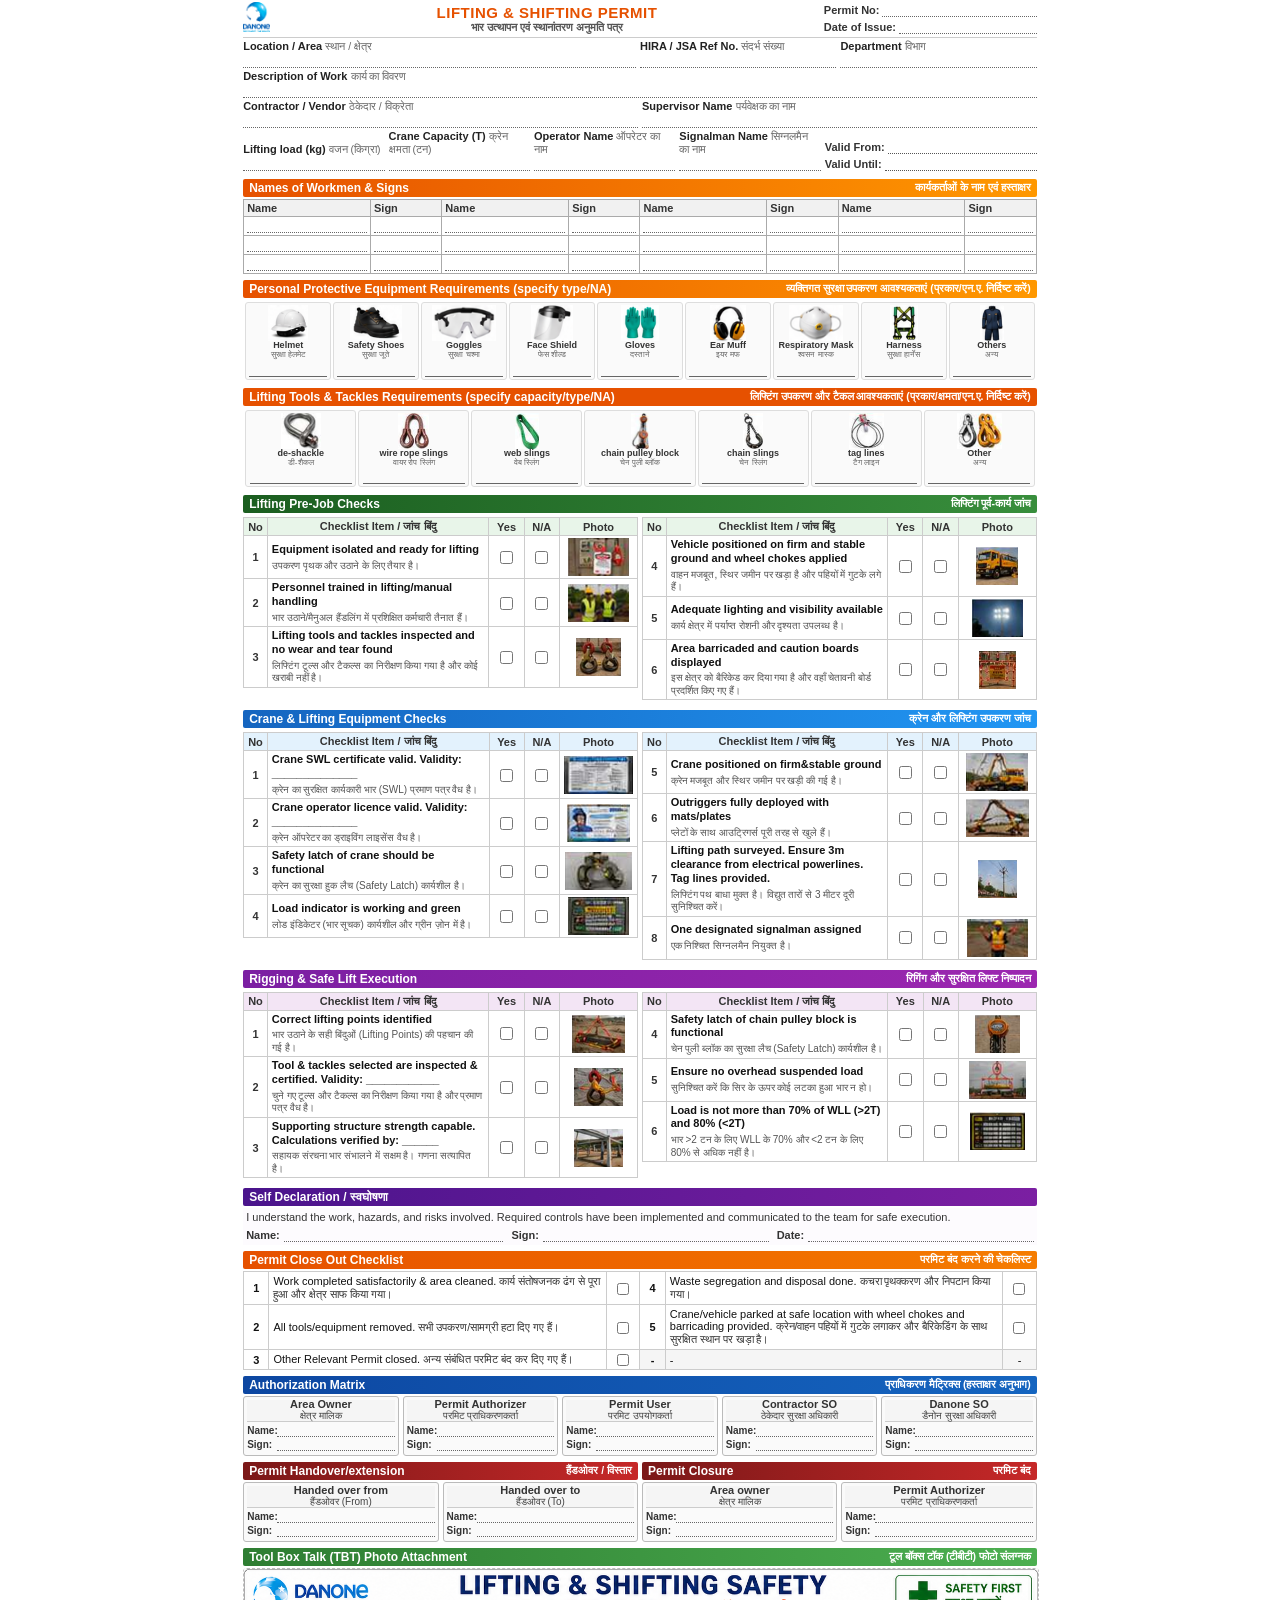
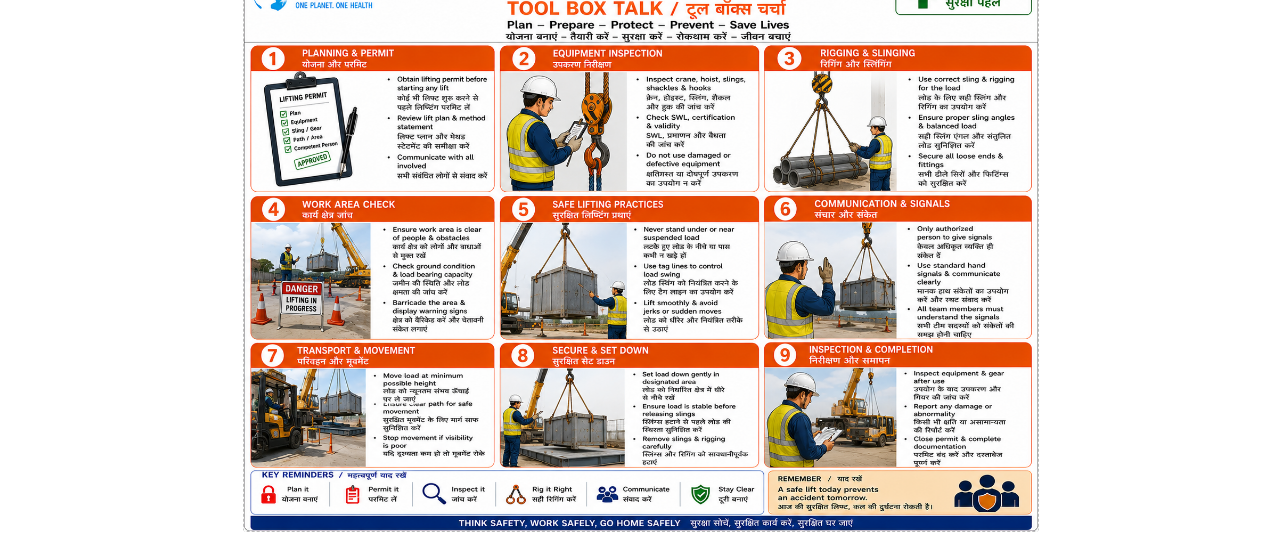
<file: lifting/index.html>
<!DOCTYPE html>
<html lang="en">

<head>
  <meta charset="UTF-8">
  <meta name="viewport" content="width=device-width, initial-scale=1.0">
  <title>Lifting & Shifting Permit</title>
  <style>
    /* ==========================================
       GLOBAL A4 PRINT OPTIMIZATION STYLES
       ========================================== */
    @page {
      size: A4 portrait;
      margin: 5mm;
    }

    body {
      font-family: Arial, sans-serif;
      margin: 0;
      padding: 0;
      font-size: 12px;
      color: #333;
      background-color: #fff;
      -webkit-print-color-adjust: exact;
      print-color-adjust: exact;
    }

    .permit-wrapper {
      max-width: 210mm;
      margin: 0 auto;
      box-sizing: border-box;
    }

    .closeout-table td {
      color: #111;
    }

    .closeout-table .hi {
      color: #333;
      font-weight: 400;
    }

    /* Card Containers */
    .card {
      border: none;
      border-radius: 0;
      margin-bottom: 2px;         /* reduced to 2px */
      padding: 2px 0;             /* reduced padding */
      background: #fff;
      box-sizing: border-box;
      page-break-inside: avoid;
      break-inside: avoid;
    }

    .card-header {
      background: linear-gradient(90deg, #e65100, #ff9800);
      color: #fff;
      font-weight: bold;
      padding: 2px 6px;           /* reduced vertical padding */
      font-size: 12px;            /* slightly smaller for packing */
      display: flex;
      justify-content: space-between;
      border-radius: 2px;
      margin-bottom: 2px;         /* reduced to 2px */
    }

    .hi {
      font-family: 'Mangal', sans-serif;
      font-size: 10.5px;          /* slightly smaller */
      font-weight: normal;
      color: #eef2f7;
    }

    .card-header .hi {
      color: #fff;
      font-weight: bold;
    }

    /* Form Fields Styling */
    input[type="text"] {
      width: 100%;
      border: none;
      border-bottom: 1px dotted #666;
      font-size: 11px;
      padding: 0 0 1px 0;
      outline: none;
      box-sizing: border-box;
      background: transparent;
    }

    input[type="checkbox"] {
      width: 12px;
      height: 12px;
      margin: 0 auto;
      display: inline-block;
      vertical-align: middle;
      cursor: pointer;
    }

    /* ==========================================
       SECTION 1: HEADER & META STYLES
       ========================================== */
    .header-grid {
      display: grid;
      grid-template-columns: auto 1fr auto;
      gap: 8px;                   /* reduced gap */
      align-items: center;
      border-bottom: 1px solid #ccc;
      padding-bottom: 2px;        /* reduced */
      margin-bottom: 2px;         /* reduced */
    }

    .logo-box img {
      height: 30px;
    }

    .permit-title {
      text-align: center;
    }

    .permit-title h1 {
      margin: 0;
      font-size: 15px;
      color: #e65100;
      letter-spacing: 0.5px;
    }

    .permit-title .subtitle {
      font-size: 11px;
      color: #555;
      font-weight: bold;
    }

    .meta-grid {
      display: grid;
      grid-template-columns: repeat(2, 130px);
      gap: 3px;
    }

    .meta-row {
      display: flex;
      align-items: center;
      font-size: 11px;
    }

    .meta-label {
      font-weight: bold;
      white-space: nowrap;
      margin-right: 3px;
      width: 72px;
      display: inline-block;
    }

    .field-grid {
      display: grid;
      gap: 4px;                   /* reduced gap */
      margin-bottom: 2px;         /* reduced from 3px */
      align-items: end;
    }

    .field-box {
      display: flex;
      flex-direction: column;
    }

    .field-label {
      font-weight: bold;
      font-size: 11px;
      color: #222;
      margin-bottom: 1px;
    }

    .field-label .hi {
      color: #666;
      font-weight: normal;
    }

    /* ==========================================
       SECTION 2: TOOLS & TACKLES ROW STYLES (PPE-style)
       ========================================== */
    .tools-grid-row {
      display: grid;
      grid-template-columns: repeat(7, 1fr);
      gap: 2px;
      padding: 2px;
    }

    .tool-cell-ppe {
      border: 1px solid #ddd;
      border-radius: 3px;
      padding: 2px 1px;
      display: flex;
      flex-direction: column;
      align-items: center;
      text-align: center;
      background: #fafafa;
    }

    .tool-icon {
      width: 100%;
      height: 36px;
      display: flex;
      align-items: center;
      justify-content: center;
    }

    .tool-icon img {
      max-height: 36px;
      max-width: 100%;
      object-fit: contain;
    }

    .tool-label-en {
      font-weight: bold;
      font-size: 9px;
      line-height: 1.1;
      white-space: nowrap;
    }

    .tool-label-hi {
      font-size: 8px;
      color: #666;
      line-height: 1.1;
      white-space: nowrap;
    }

    .tool-blank {
      width: 95%;
      margin-top: 2px;
      border-bottom: 1px solid #666;
    }

    .tool-blank input {
      border: none;
      background: transparent;
      outline: none;
      width: 100%;
      text-align: center;
      font-size: 9px;
      color: #b71c1c;
      padding: 0;
      height: 11px;
    }

    /* ==========================================
       SECTION 3: WORKMEN DETAILS STYLES
       ========================================== */
    .workmen-table {
      width: 100%;
      border-collapse: collapse;
    }

    .workmen-table th,
    .workmen-table td {
      border: 1px solid #aaa;
      padding: 2px 3px;           /* reduced padding */
      font-size: 11px;
      text-align: left;
    }

    .workmen-table th {
      background-color: #f1f1f1;
      font-weight: bold;
    }

    /* ==========================================
       SECTION 4: PPE GRID STYLES
       ========================================== */
    .ppe-grid {
      display: grid;
      grid-template-columns: repeat(9, 1fr);
      gap: 2px;
      padding: 2px;
    }

    .ppe-cell {
      border: 1px solid #ddd;
      border-radius: 3px;
      padding: 2px 1px;
      display: flex;
      flex-direction: column;
      align-items: center;
      text-align: center;
      background: #fafafa;
    }

    .ppe-icon {
      width: 100%;
      height: 36px;
      display: flex;
      align-items: center;
      justify-content: center;
    }

    .ppe-icon img {
      max-height: 36px;
      max-width: 100%;
      object-fit: contain;
    }

    .ppe-label-en {
      font-weight: bold;
      font-size: 9px;
      line-height: 1.1;
      white-space: nowrap;
    }

    .ppe-label-hi {
      font-size: 8px;
      color: #666;
      line-height: 1.1;
      white-space: nowrap;
    }

    .ppe-blank {
      width: 95%;
      margin-top: 2px;
      border-bottom: 1px solid #666;
    }

    .ppe-blank input {
      border: none;
      background: transparent;
      outline: none;
      width: 100%;
      text-align: center;
      font-size: 9px;
      color: #b71c1c;
      padding: 0;
      height: 11px;
    }

    /* ==========================================
       COMPACT 2-COLUMN CHECKLIST CARDS LAYOUT
       ========================================== */
    .two-column-row {
      display: grid;
      grid-template-columns: 1fr 1fr;
      gap: 4px;                   /* reduced gap */
    }

    .left-card,
    .right-card {
      border: none;               /* removed border to pack space */
      border-radius: 0;
      background: transparent;
      padding: 0;
    }

    .checklist-table {
      width: 100%;
      border-collapse: collapse;
    }

    .checklist-table th,
    .checklist-table td {
      border: 1px solid #ccc;
      padding: 2px 4px;           /* reduced from 4px 6px */
      font-size: 11px;
      vertical-align: middle;
    }

    .checklist-table th {
      font-weight: bold;
    }

    .col-no {
      width: 5%;
      text-align: center;
      font-weight: bold;
    }

    .col-desc {
      width: 57%;
    }

    .col-yes {
      width: 9%;
      text-align: center;
    }

    .col-na {
      width: 9%;
      text-align: center;
    }

    .col-photo {
      width: 20%;
      text-align: center;
      padding: 1px;
    }

    .desc-en {
      display: block;
      font-weight: bold;
      color: #111;
      line-height: 1.25;
      font-size: 11px;
    }

    .desc-hi {
      display: block;
      color: #555;
      line-height: 1.25;
      font-size: 10px;
      margin-top: 3px;
    }

    .check-box input {
      text-align: center;
      height: 13px;
      width: 13px;
    }

    .photo-box img {
      height: 38px;
      width: 100%;
      object-fit: contain;
      display: block;
      margin: 0 auto;
    }

    /* ==========================================
       SECTION 7: SELF DECLARATION STYLES
       ========================================== */
    .declaration-box {
      padding: 3px;
      background: #fdfbfe;
    }

    .declaration-box p {
      margin: 0 0 3px 0;
      font-size: 11px;
      line-height: 1.25;
    }

    .declaration-fields {
      display: flex;
      justify-content: space-between;
      gap: 8px;
    }

    .declaration-field {
      flex: 1;
      display: flex;
      align-items: center;
      font-weight: bold;
      font-size: 11px;
    }

    .decl-line {
      flex: 1;
      margin-left: 4px;
    }

    /* ==========================================
       SECTION 8: PERMIT CLOSE OUT STYLES
       ========================================== */
    .closeout-table {
      width: 100%;
      border-collapse: collapse;
    }

    .closeout-table th,
    .closeout-table td {
      border: 1px solid #ccc;
      padding: 3px 4px;
      font-size: 11px;
    }

    .closeout-table td {
      color: #111;
    }

    .closeout-table .hi {
      color: #333;
      font-weight: 400;
    }

    .closeout-table th {
      background-color: #ffe0b2;
    }

    /* ==========================================
       SECTION 9: AUTHORIZATION MATRIX STYLES
       ========================================== */
    .auth-grid {
      display: grid;
      grid-template-columns: repeat(5, 1fr);
      gap: 4px;
    }

    .auth-box {
      border: 1px solid #bbb;
      border-radius: 3px;
      padding: 3px;
      background: #fafafa;
    }

    .auth-box-title {
      font-weight: bold;
      font-size: 11px;
      text-align: center;
      border-bottom: 1px solid #ccc;
      padding-bottom: 1px;        /* reduced */
      margin-bottom: 2px;         /* reduced */
      height: 20px;               /* reduced from 28px */
      display: flex;
      flex-direction: column;
      justify-content: center;
      background: #f5f5f5;
    }

    .auth-box-title .hi {
      color: #444;
      font-size: 10px;
    }

    .auth-field {
      display: flex;
      align-items: center;
      margin-bottom: 1px;
      font-size: 10px;
    }

    .auth-label {
      font-weight: bold;
      width: 30px;
    }

    .auth-input {
      flex: 1;
      height: 13px;
      font-size: 10px;
    }

    .two-column-row {
      display: grid;
      grid-template-columns: 1fr 1fr;
      gap: 4px;
      margin-top: 4px;
      margin-bottom: 4px;
    }

    .auth-grid-2 {
      display: grid;
      grid-template-columns: 1fr 1fr;
      gap: 4px;
    }

    .tbt-card {
      margin-top: 4px;
    }

    .tbt-image-container {
      width: 100%;
      background: #fafafa;
      border: 1px dashed #bbb;
      border-radius: 4px;
    }

    /* TBT Image: renders at natural size.
       If the image is too large and doesn't fit on the page when printing,
       set a max-width or max-height below, e.g.:
         max-width: 80%;   — limits width
         max-height: 300px; — limits height (add object-fit: contain; too)
    */
    .tbt-image-container img {
      display: block;
      max-width: 100%;
      height: auto;
    }

    @media print {
      .page-break {
        page-break-after: always;
        break-after: always;
        height: 0;
        margin: 0;
        padding: 0;
        border: none;
      }
    }
  </style>
</head>

<body>
  <div class="permit-wrapper">

    <!-- Card 1: Header & Meta -->
    <div class="card">
      <div class="header-grid">
        <div class="logo-box">
          <img src="images/logo.png" alt="Danone Logo">
        </div>
        <div class="permit-title">
          <h1>LIFTING &amp; SHIFTING PERMIT</h1>
          <div class="subtitle">भार उत्थापन एवं स्थानांतरण अनुमति पत्र</div>
        </div>
        <div class="meta-grid" style="grid-template-columns: 1fr;">
          <div class="meta-row">
            <span class="meta-label">Permit No:</span>
            <input type="text" class="meta-value">
          </div>
          <div class="meta-row">
            <span class="meta-label">Date of Issue:</span>
            <input type="text" class="meta-value">
          </div>
        </div>
      </div>

      <!-- Section 1: Permit Details -->
      <div class="field-grid" style="grid-template-columns: 2fr 1fr 1fr;">
        <div class="field-box">
          <label class="field-label">Location / Area <span class="hi">स्थान / क्षेत्र</span></label>
          <input type="text" class="field-value">
        </div>
        <div class="field-box">
          <label class="field-label">HIRA / JSA Ref No. <span class="hi">संदर्भ संख्या</span></label>
          <input type="text" class="field-value">
        </div>
        <div class="field-box">
          <label class="field-label">Department <span class="hi">विभाग</span></label>
          <input type="text" class="field-value">
        </div>
      </div>

      <div class="field-grid" style="grid-template-columns: 1fr;">
        <div class="field-box">
          <label class="field-label">Description of Work <span class="hi">कार्य का विवरण</span></label>
          <input type="text" class="field-value">
        </div>
      </div>

      <div class="field-grid" style="grid-template-columns: 1fr 1fr;">
        <div class="field-box">
          <label class="field-label">Contractor / Vendor <span class="hi">ठेकेदार / विक्रेता</span></label>
          <input type="text" class="field-value">
        </div>
        <div class="field-box">
          <label class="field-label">Supervisor Name <span class="hi">पर्यवेक्षक का नाम</span></label>
          <input type="text" class="field-value">
        </div>
      </div>

      <div class="field-grid" style="grid-template-columns: 1fr 1fr 1fr 1fr 1.5fr;">
        <div class="field-box">
          <label class="field-label">Lifting load (kg) <span class="hi">वजन (किग्रा)</span></label>
          <input type="text" class="field-value">
        </div>
        <div class="field-box">
          <label class="field-label">Crane Capacity (T) <span class="hi">क्रेन क्षमता (टन)</span></label>
          <input type="text" class="field-value">
        </div>
        <div class="field-box">
          <label class="field-label">Operator Name <span class="hi">ऑपरेटर का नाम</span></label>
          <input type="text" class="field-value">
        </div>
        <div class="field-box">
          <label class="field-label">Signalman Name <span class="hi">सिग्नलमैन का नाम</span></label>
          <input type="text" class="field-value">
        </div>
        <div class="field-box" style="display: flex; flex-direction: column; gap: 3px; justify-content: flex-end;">
          <div class="meta-row" style="font-size: 11px; align-items: center;">
            <span class="meta-label" style="width: 65px; font-weight: bold;">Valid From:</span>
            <input type="text" class="meta-value" style="font-size: 11px; border: none; border-bottom: 1px dotted #555; text-align: left; width: 100%;">
          </div>
          <div class="meta-row" style="font-size: 11px; align-items: center;">
            <span class="meta-label" style="width: 65px; font-weight: bold;">Valid Until:</span>
            <input type="text" class="meta-value" style="font-size: 11px; border: none; border-bottom: 1px dotted #555; text-align: left; width: 100%;">
          </div>
        </div>
      </div>
    </div>



    <!-- Card 3: Workmen Details -->
    <div class="card">
      <div class="card-header">
        <span>Names of Workmen &amp; Signs</span>
        <span class="hi">कार्यकर्ताओं के नाम एवं हस्ताक्षर</span>
      </div>
      <table class="workmen-table">
        <thead>
          <tr>
            <th style="width:16%">Name </th>
            <th style="width:9%">Sign </th>
            <th style="width:16%">Name </th>
            <th style="width:9%">Sign </th>
            <th style="width:16%">Name </th>
            <th style="width:9%">Sign </th>
            <th style="width:16%">Name </th>
            <th style="width:9%">Sign </th>
          </tr>
        </thead>
        <tbody>
          <tr>
            <td><input type="text"></td>
            <td><input type="text"></td>
            <td><input type="text"></td>
            <td><input type="text"></td>
            <td><input type="text"></td>
            <td><input type="text"></td>
            <td><input type="text"></td>
            <td><input type="text"></td>
          </tr>
          <tr>
            <td><input type="text"></td>
            <td><input type="text"></td>
            <td><input type="text"></td>
            <td><input type="text"></td>
            <td><input type="text"></td>
            <td><input type="text"></td>
            <td><input type="text"></td>
            <td><input type="text"></td>
          </tr>
          <tr>
            <td><input type="text"></td>
            <td><input type="text"></td>
            <td><input type="text"></td>
            <td><input type="text"></td>
            <td><input type="text"></td>
            <td><input type="text"></td>
            <td><input type="text"></td>
            <td><input type="text"></td>
          </tr>
        </tbody>
      </table>
    </div>

    <!-- Card 4: PPE Checklist -->
    <div class="card">
      <div class="card-header">
        <span>Personal Protective Equipment Requirements (specify type/NA)</span>
        <span class="hi">व्यक्तिगत सुरक्षा उपकरण आवश्यकताएं (प्रकार/एन.ए. निर्दिष्ट करें)</span>
      </div>
      <div class="ppe-grid">
        <div class="ppe-cell">
          <div class="ppe-icon"><img src="images/helmet.jpg" alt="Helmet"></div>
          <span class="ppe-label-en">Helmet</span>
          <span class="ppe-label-hi">सुरक्षा हेलमेट</span>
          <div class="ppe-blank"><input type="text"></div>
        </div>
        <div class="ppe-cell">
          <div class="ppe-icon"><img src="images/shoes.jpg" alt="Safety Shoes"></div>
          <span class="ppe-label-en">Safety Shoes</span>
          <span class="ppe-label-hi">सुरक्षा जूते</span>
          <div class="ppe-blank"><input type="text"></div>
        </div>
        <div class="ppe-cell">
          <div class="ppe-icon"><img src="images/goggles.jpg" alt="Goggles"></div>
          <span class="ppe-label-en">Goggles</span>
          <span class="ppe-label-hi">सुरक्षा चश्मा</span>
          <div class="ppe-blank"><input type="text"></div>
        </div>
        <div class="ppe-cell">
          <div class="ppe-icon"><img src="images/shield.jpg" alt="Face Shield"></div>
          <span class="ppe-label-en">Face Shield</span>
          <span class="ppe-label-hi">फेस शील्ड</span>
          <div class="ppe-blank"><input type="text"></div>
        </div>
        <div class="ppe-cell">
          <div class="ppe-icon"><img src="images/gloves.jpg" alt="Gloves"></div>
          <span class="ppe-label-en">Gloves</span>
          <span class="ppe-label-hi">दस्ताने</span>
          <div class="ppe-blank"><input type="text"></div>
        </div>
        <div class="ppe-cell">
          <div class="ppe-icon"><img src="images/earmuff.jpg" alt="Ear Muff"></div>
          <span class="ppe-label-en">Ear Muff</span>
          <span class="ppe-label-hi">इयर मफ</span>
          <div class="ppe-blank"><input type="text"></div>
        </div>
        <div class="ppe-cell">
          <div class="ppe-icon"><img src="images/mask.jpg" alt="Respiratory Mask"></div>
          <span class="ppe-label-en">Respiratory Mask</span>
          <span class="ppe-label-hi">श्वसन मास्क</span>
          <div class="ppe-blank"><input type="text"></div>
        </div>
        <div class="ppe-cell">
          <div class="ppe-icon"><img src="images/harness.jpg" alt="Harness"></div>
          <span class="ppe-label-en">Harness</span>
          <span class="ppe-label-hi">सुरक्षा हार्नेस</span>
          <div class="ppe-blank"><input type="text"></div>
        </div>
        <!-- <div class="ppe-cell">
          <div class="ppe-icon"><img src="images/scba.jpg" alt="SCBA"></div>
          <span class="ppe-label-en">SCBA</span>
          <span class="ppe-label-hi">एससीबीए</span>
          <div class="ppe-blank"><input type="text"></div>
        </div> -->
        <div class="ppe-cell">
          <div class="ppe-icon"><img src="images/others.jpg" alt="Others"></div>
          <span class="ppe-label-en">Others</span>
          <span class="ppe-label-hi">अन्य</span>
          <div class="ppe-blank"><input type="text"></div>
        </div>
      </div>
    </div>

    <!-- Card 4b: Lifting Tools & Tackles Requirements -->
    <div class="card">
      <div class="card-header" style="background: #e65100;">
        <span>Lifting Tools &amp; Tackles Requirements (specify capacity/type/NA)</span>
        <span class="hi">लिफ्टिंग उपकरण और टैकल आवश्यकताएं (प्रकार/क्षमता/एन.ए. निर्दिष्ट करें)</span>
      </div>
      <div class="tools-grid-row">
        <div class="tool-cell-ppe">
          <div class="tool-icon"><img src="images/tool_deshackle.png" alt="de-shackle"></div>
          <span class="tool-label-en">de-shackle</span>
          <span class="tool-label-hi">डी-शैकल</span>
          <div class="tool-blank"><input type="text"></div>
        </div>
        <div class="tool-cell-ppe">
          <div class="tool-icon"><img src="images/tool_wirerope.png" alt="wire rope slings"></div>
          <span class="tool-label-en">wire rope slings</span>
          <span class="tool-label-hi">वायर रोप स्लिंग</span>
          <div class="tool-blank"><input type="text"></div>
        </div>
        <div class="tool-cell-ppe">
          <div class="tool-icon"><img src="images/tool_websling.png" alt="web slings"></div>
          <span class="tool-label-en">web slings</span>
          <span class="tool-label-hi">वेब स्लिंग</span>
          <div class="tool-blank"><input type="text"></div>
        </div>
        <div class="tool-cell-ppe">
          <div class="tool-icon"><img src="images/tool_chainpulley.png" alt="chain pulley block"></div>
          <span class="tool-label-en">chain pulley block</span>
          <span class="tool-label-hi">चेन पुली ब्लॉक</span>
          <div class="tool-blank"><input type="text"></div>
        </div>
        <div class="tool-cell-ppe">
          <div class="tool-icon"><img src="images/tool_chainsling.png" alt="chain slings"></div>
          <span class="tool-label-en">chain slings</span>
          <span class="tool-label-hi">चेन स्लिंग</span>
          <div class="tool-blank"><input type="text"></div>
        </div>
        <div class="tool-cell-ppe">
          <div class="tool-icon"><img src="images/tool_tagline.png" alt="tag lines"></div>
          <span class="tool-label-en">tag lines</span>
          <span class="tool-label-hi">टैग लाइन</span>
          <div class="tool-blank"><input type="text"></div>
        </div>
        <div class="tool-cell-ppe">
          <div class="tool-icon"><img src="images/tool_other.png" alt="Other"></div>
          <span class="tool-label-en">Other</span>
          <span class="tool-label-hi">अन्य</span>
          <div class="tool-blank"><input type="text"></div>
        </div>
      </div>
    </div>

    <!-- Card 5a: Lifting Pre-Job Checks -->
    <div class="card">
      <div class="card-header" style="background: linear-gradient(90deg, #1b5e20, #388e3c);">
        <span>Lifting Pre-Job Checks</span>
        <span class="hi">लिफ्टिंग पूर्व-कार्य जांच</span>
      </div>
      <div class="two-column-row">
        <div class="left-card">
          <table class="checklist-table">
            <thead>
              <tr style="background-color: #e8f5e9;">
                <th class="col-no">No</th>
                <th class="col-desc">Checklist Item / जांच बिंदु</th>
                <th class="col-yes">Yes</th>
                <th class="col-na">N/A</th>
                <th class="col-photo">Photo</th>
              </tr>
            </thead>
            <tbody>
              <tr>
                <td class="col-no">1</td>
                <td class="col-desc">
                  <span class="desc-en">Equipment isolated and ready for lifting</span>
                  <span class="desc-hi">उपकरण पृथक और उठाने के लिए तैयार है।</span>
                </td>
                <td class="col-yes"><div class="check-box"><input type="checkbox"></div></td>
                <td class="col-na"><div class="check-box"><input type="checkbox"></div></td>
                <td class="col-photo"><div class="photo-box"><img src="images/image_1_1.png" alt="P"></div></td>
              </tr>
              <tr>
                <td class="col-no">2</td>
                <td class="col-desc">
                  <span class="desc-en">Personnel trained in lifting/manual handling</span>
                  <span class="desc-hi">भार उठाने/मैनुअल हैंडलिंग में प्रशिक्षित कर्मचारी तैनात हैं।</span>
                </td>
                <td class="col-yes"><div class="check-box"><input type="checkbox"></div></td>
                <td class="col-na"><div class="check-box"><input type="checkbox"></div></td>
                <td class="col-photo"><div class="photo-box"><img src="images/image_1_2.png" alt="P"></div></td>
              </tr>
              <tr>
                <td class="col-no">3</td>
                <td class="col-desc">
                  <span class="desc-en">Lifting tools and tackles inspected and no wear and tear found</span>
                  <span class="desc-hi">लिफ्टिंग टूल्स और टैकल्स का निरीक्षण किया गया है और कोई खराबी नहीं है।</span>
                </td>
                <td class="col-yes"><div class="check-box"><input type="checkbox"></div></td>
                <td class="col-na"><div class="check-box"><input type="checkbox"></div></td>
                <td class="col-photo"><div class="photo-box"><img src="images/image_1_3.png" alt="P"></div></td>
              </tr>
            </tbody>
          </table>
        </div>
        <div class="right-card">
          <table class="checklist-table">
            <thead>
              <tr style="background-color: #e8f5e9;">
                <th class="col-no">No</th>
                <th class="col-desc">Checklist Item / जांच बिंदु</th>
                <th class="col-yes">Yes</th>
                <th class="col-na">N/A</th>
                <th class="col-photo">Photo</th>
              </tr>
            </thead>
            <tbody>
              <tr>
                <td class="col-no">4</td>
                <td class="col-desc">
                  <span class="desc-en">Vehicle positioned on firm and stable ground and wheel chokes applied</span>
                  <span class="desc-hi">वाहन मजबूत, स्थिर जमीन पर खड़ा है और पहियों में गुटके लगे हैं।</span>
                </td>
                <td class="col-yes"><div class="check-box"><input type="checkbox"></div></td>
                <td class="col-na"><div class="check-box"><input type="checkbox"></div></td>
                <td class="col-photo"><div class="photo-box"><img src="images/image_1_4.png" alt="P"></div></td>
              </tr>
              <tr>
                <td class="col-no">5</td>
                <td class="col-desc">
                  <span class="desc-en">Adequate lighting and visibility available</span>
                  <span class="desc-hi">कार्य क्षेत्र में पर्याप्त रोशनी और दृश्यता उपलब्ध है।</span>
                </td>
                <td class="col-yes"><div class="check-box"><input type="checkbox"></div></td>
                <td class="col-na"><div class="check-box"><input type="checkbox"></div></td>
                <td class="col-photo"><div class="photo-box"><img src="images/image_1_5.png" alt="P"></div></td>
              </tr>
              <tr>
                <td class="col-no">6</td>
                <td class="col-desc">
                  <span class="desc-en">Area barricaded and caution boards displayed</span>
                  <span class="desc-hi">इस क्षेत्र को बैरिकेड कर दिया गया है और वहाँ चेतावनी बोर्ड प्रदर्शित किए गए हैं।</span>
                </td>
                <td class="col-yes"><div class="check-box"><input type="checkbox"></div></td>
                <td class="col-na"><div class="check-box"><input type="checkbox"></div></td>
                <td class="col-photo"><div class="photo-box"><img src="images/image_1_6.png" alt="P"></div></td>
              </tr>
            </tbody>
          </table>
        </div>
      </div>
    </div>

    <!-- Card 5b: Crane & Lifting Equipment Checks -->
    <div class="card">
      <div class="card-header" style="background: linear-gradient(90deg, #1565c0, #2196f3);">
        <span>Crane &amp; Lifting Equipment Checks</span>
        <span class="hi">क्रेन और लिफ्टिंग उपकरण जांच</span>
      </div>
      <div class="two-column-row">
        <div class="left-card">
          <table class="checklist-table">
            <thead>
              <tr style="background-color: #e3f2fd;">
                <th class="col-no">No</th>
                <th class="col-desc">Checklist Item / जांच बिंदु</th>
                <th class="col-yes">Yes</th>
                <th class="col-na">N/A</th>
                <th class="col-photo">Photo</th>
              </tr>
            </thead>
            <tbody>
              <tr>
                <td class="col-no">1</td>
                <td class="col-desc">
                  <span class="desc-en">Crane SWL certificate valid. Validity: ______________</span>
                  <span class="desc-hi">क्रेन का सुरक्षित कार्यकारी भार (SWL) प्रमाण पत्र वैध है।</span>
                </td>
                <td class="col-yes"><div class="check-box"><input type="checkbox"></div></td>
                <td class="col-na"><div class="check-box"><input type="checkbox"></div></td>
                <td class="col-photo"><div class="photo-box"><img src="images/image_1_7.png" alt="P"></div></td>
              </tr>
              <tr>
                <td class="col-no">2</td>
                <td class="col-desc">
                  <span class="desc-en">Crane operator licence valid. Validity: ______________</span>
                  <span class="desc-hi">क्रेन ऑपरेटर का ड्राइविंग लाइसेंस वैध है।</span>
                </td>
                <td class="col-yes"><div class="check-box"><input type="checkbox"></div></td>
                <td class="col-na"><div class="check-box"><input type="checkbox"></div></td>
                <td class="col-photo"><div class="photo-box"><img src="images/image_1_8.png" alt="P"></div></td>
              </tr>
              <tr>
                <td class="col-no">3</td>
                <td class="col-desc">
                  <span class="desc-en">Safety latch of crane should be functional</span>
                  <span class="desc-hi">क्रेन का सुरक्षा हुक लैच (Safety Latch) कार्यशील है।</span>
                </td>
                <td class="col-yes"><div class="check-box"><input type="checkbox"></div></td>
                <td class="col-na"><div class="check-box"><input type="checkbox"></div></td>
                <td class="col-photo"><div class="photo-box"><img src="images/image_1_9.png" alt="P"></div></td>
              </tr>
              <tr>
                <td class="col-no">4</td>
                <td class="col-desc">
                  <span class="desc-en">Load indicator is working and green</span>
                  <span class="desc-hi">लोड इंडिकेटर (भार सूचक) कार्यशील और ग्रीन ज़ोन में है।</span>
                </td>
                <td class="col-yes"><div class="check-box"><input type="checkbox"></div></td>
                <td class="col-na"><div class="check-box"><input type="checkbox"></div></td>
                <td class="col-photo"><div class="photo-box"><img src="images/image_1_10.png" alt="P"></div></td>
              </tr>
            </tbody>
          </table>
        </div>
        <div class="right-card">
          <table class="checklist-table">
            <thead>
              <tr style="background-color: #e3f2fd;">
                <th class="col-no">No</th>
                <th class="col-desc">Checklist Item / जांच बिंदु</th>
                <th class="col-yes">Yes</th>
                <th class="col-na">N/A</th>
                <th class="col-photo">Photo</th>
              </tr>
            </thead>
            <tbody>
              <tr>
                <td class="col-no">5</td>
                <td class="col-desc">
                  <span class="desc-en">Crane positioned on firm&amp;stable ground</span>
                  <span class="desc-hi">क्रेन मजबूत और स्थिर जमीन पर खड़ी की गई है।</span>
                </td>
                <td class="col-yes"><div class="check-box"><input type="checkbox"></div></td>
                <td class="col-na"><div class="check-box"><input type="checkbox"></div></td>
                <td class="col-photo"><div class="photo-box"><img src="images/image_1_11.png" alt="P"></div></td>
              </tr>
              <tr>
                <td class="col-no">6</td>
                <td class="col-desc">
                  <span class="desc-en">Outriggers fully deployed with mats/plates</span>
                  <span class="desc-hi">प्लेटों के साथ आउट्रिगर्स पूरी तरह से खुले हैं।</span>
                </td>
                <td class="col-yes"><div class="check-box"><input type="checkbox"></div></td>
                <td class="col-na"><div class="check-box"><input type="checkbox"></div></td>
                <td class="col-photo"><div class="photo-box"><img src="images/image_1_12.png" alt="P"></div></td>
              </tr>
              <tr>
                <td class="col-no">7</td>
                <td class="col-desc">
                  <span class="desc-en">Lifting path surveyed. Ensure 3m clearance from electrical powerlines. Tag lines provided.</span>
                  <span class="desc-hi">लिफ्टिंग पथ बाधा मुक्त है। विद्युत तारों से 3 मीटर दूरी सुनिश्चित करें।</span>
                </td>
                <td class="col-yes"><div class="check-box"><input type="checkbox"></div></td>
                <td class="col-na"><div class="check-box"><input type="checkbox"></div></td>
                <td class="col-photo"><div class="photo-box"><img src="images/image_1_13.png" alt="P"></div></td>
              </tr>
              <tr>
                <td class="col-no">8</td>
                <td class="col-desc">
                  <span class="desc-en">One designated signalman assigned</span>
                  <span class="desc-hi">एक निश्चित सिग्नलमैन नियुक्त है।</span>
                </td>
                <td class="col-yes"><div class="check-box"><input type="checkbox"></div></td>
                <td class="col-na"><div class="check-box"><input type="checkbox"></div></td>
                <td class="col-photo"><div class="photo-box"><img src="images/image_1_14.png" alt="P"></div></td>
              </tr>
            </tbody>
          </table>
        </div>
      </div>
    </div>

    <!-- Card 5c: Rigging & Safe Lift Execution -->
    <div class="card">
      <div class="card-header" style="background: linear-gradient(90deg, #7b1fa2, #9c27b0);">
        <span>Rigging &amp; Safe Lift Execution</span>
        <span class="hi">रिगिंग और सुरक्षित लिफ्ट निष्पादन</span>
      </div>
      <div class="two-column-row">
        <div class="left-card">
          <table class="checklist-table">
            <thead>
              <tr style="background-color: #f3e5f5;">
                <th class="col-no">No</th>
                <th class="col-desc">Checklist Item / जांच बिंदु</th>
                <th class="col-yes">Yes</th>
                <th class="col-na">N/A</th>
                <th class="col-photo">Photo</th>
              </tr>
            </thead>
            <tbody>
              <tr>
                <td class="col-no">1</td>
                <td class="col-desc">
                  <span class="desc-en">Correct lifting points identified</span>
                  <span class="desc-hi">भार उठाने के सही बिंदुओं (Lifting Points) की पहचान की गई है।</span>
                </td>
                <td class="col-yes"><div class="check-box"><input type="checkbox"></div></td>
                <td class="col-na"><div class="check-box"><input type="checkbox"></div></td>
                <td class="col-photo"><div class="photo-box"><img src="images/image_1_15.png" alt="P"></div></td>
              </tr>
              <tr>
                <td class="col-no">2</td>
                <td class="col-desc">
                  <span class="desc-en">Tool &amp; tackles selected are inspected &amp; certified. Validity: ____________</span>
                  <span class="desc-hi">चुने गए टूल्स और टैकल्स का निरीक्षण किया गया है और प्रमाण पत्र वैध है।</span>
                </td>
                <td class="col-yes"><div class="check-box"><input type="checkbox"></div></td>
                <td class="col-na"><div class="check-box"><input type="checkbox"></div></td>
                <td class="col-photo"><div class="photo-box"><img src="images/image_1_16.png" alt="P"></div></td>
              </tr>
              <tr>
                <td class="col-no">3</td>
                <td class="col-desc">
                  <span class="desc-en">Supporting structure strength capable. Calculations verified by: ______</span>
                  <span class="desc-hi">सहायक संरचना भार संभालने में सक्षम है। गणना सत्यापित है।</span>
                </td>
                <td class="col-yes"><div class="check-box"><input type="checkbox"></div></td>
                <td class="col-na"><div class="check-box"><input type="checkbox"></div></td>
                <td class="col-photo"><div class="photo-box"><img src="images/image_1_17.png" alt="P"></div></td>
              </tr>
            </tbody>
          </table>
        </div>
        <div class="right-card">
          <table class="checklist-table">
            <thead>
              <tr style="background-color: #f3e5f5;">
                <th class="col-no">No</th>
                <th class="col-desc">Checklist Item / जांच बिंदु</th>
                <th class="col-yes">Yes</th>
                <th class="col-na">N/A</th>
                <th class="col-photo">Photo</th>
              </tr>
            </thead>
            <tbody>
              <tr>
                <td class="col-no">4</td>
                <td class="col-desc">
                  <span class="desc-en">Safety latch of chain pulley block is functional</span>
                  <span class="desc-hi">चेन पुली ब्लॉक का सुरक्षा लैच (Safety Latch) कार्यशील है।</span>
                </td>
                <td class="col-yes"><div class="check-box"><input type="checkbox"></div></td>
                <td class="col-na"><div class="check-box"><input type="checkbox"></div></td>
                <td class="col-photo"><div class="photo-box"><img src="images/image_1_18.png" alt="P"></div></td>
              </tr>
              <tr>
                <td class="col-no">5</td>
                <td class="col-desc">
                  <span class="desc-en">Ensure no overhead suspended load</span>
                  <span class="desc-hi">सुनिश्चित करें कि सिर के ऊपर कोई लटका हुआ भार न हो।</span>
                </td>
                <td class="col-yes"><div class="check-box"><input type="checkbox"></div></td>
                <td class="col-na"><div class="check-box"><input type="checkbox"></div></td>
                <td class="col-photo"><div class="photo-box"><img src="images/image_1_19.png" alt="P"></div></td>
              </tr>
              <tr>
                <td class="col-no">6</td>
                <td class="col-desc">
                  <span class="desc-en">Load is not more than 70% of WLL (>2T) and 80% (<2T)</span>
                  <span class="desc-hi">भार >2 टन के लिए WLL के 70% और <2 टन के लिए 80% से अधिक नहीं है।</span>
                </td>
                <td class="col-yes"><div class="check-box"><input type="checkbox"></div></td>
                <td class="col-na"><div class="check-box"><input type="checkbox"></div></td>
                <td class="col-photo"><div class="photo-box"><img src="images/image_1_20.png" alt="P"></div></td>
              </tr>
            </tbody>
          </table>
        </div>
      </div>
    </div>

    <!-- Card 6: Self Declaration -->
    <div class="card">
      <div class="card-header" style="background: linear-gradient(90deg, #4a148c, #7b1fa2);">
        <span>Self Declaration / स्वघोषणा</span>
      </div>
      <div class="declaration-box">
        <p>I understand the work, hazards, and risks involved. Required controls have been implemented and communicated to the team for safe execution.</p>
        <div class="declaration-fields">
          <div class="declaration-field">Name: <span class="decl-line"><input type="text"></span></div>
          <div class="declaration-field">Sign: <span class="decl-line"><input type="text"></span></div>
          <div class="declaration-field">Date: <span class="decl-line"><input type="text"></span></div>
        </div>
      </div>
    </div>

    <!-- Card 7: Close Out Checklist -->
    <div class="card">
      <div class="card-header" style="background: linear-gradient(90deg, #e65100, #f57c00);">
        <span>Permit Close Out Checklist</span>
        <span class="hi">परमिट बंद करने की चेकलिस्ट</span>
      </div>
      <table class="closeout-table">
        <tbody>
          <tr>
            <td style="width:3%; font-weight:700; text-align:center;">1</td>
            <td style="width:40%">Work completed satisfactorily &amp; area cleaned. <span class="hi">कार्य संतोषजनक ढंग से पूरा हुआ और क्षेत्र साफ किया गया।</span></td>
            <td style="width:4%; text-align:center;"><input type="checkbox" style="text-align:center;"></td>
            <td style="width:3%; font-weight:700; text-align:center;">4</td>
            <td style="width:40%">Waste segregation and disposal done. <span class="hi">कचरा पृथक्करण और निपटान किया गया।</span></td>
            <td style="width:4%; text-align:center;"><input type="checkbox" style="text-align:center;"></td>
          </tr>
          <tr>
            <td style="text-align:center; font-weight:700;">2</td>
            <td>All tools/equipment removed. <span class="hi">सभी उपकरण/सामग्री हटा दिए गए हैं।</span></td>
            <td style="text-align:center;"><input type="checkbox" style="text-align:center;"></td>
            <td style="text-align:center; font-weight:700;">5</td>
            <td>Crane/vehicle parked at safe location with wheel chokes and barricading provided. <span class="hi">क्रेन/वाहन पहियों में गुटके लगाकर और बैरिकेडिंग के साथ सुरक्षित स्थान पर खड़ा है।</span></td>
            <td style="text-align:center;"><input type="checkbox" style="text-align:center;"></td>
          </tr>
          <tr>
            <td style="text-align:center; font-weight:700;">3</td>
            <td>Other Relevant Permit closed. <span class="hi">अन्य संबंधित परमिट बंद कर दिए गए हैं।</span></td>
            <td style="text-align:center;"><input type="checkbox" style="text-align:center;"></td>
            <td style="text-align:center; font-weight:700; background:#f5f5f5;">-</td>
            <td style="background:#f5f5f5;">-</td>
            <td style="text-align:center; background:#f5f5f5;">-</td>
          </tr>
        </tbody>
      </table>
    </div>

    <!-- Card 8: Authorization Matrix -->
    <div class="card">
      <div class="card-header" style="background: linear-gradient(90deg, #0d47a1, #1565c0);">
        <span>Authorization Matrix</span>
        <span class="hi">प्राधिकरण मैट्रिक्स (हस्ताक्षर अनुभाग)</span>
      </div>
      <div class="auth-grid">
        <div class="auth-box">
          <div class="auth-box-title">Area Owner<br><span class="hi">क्षेत्र मालिक</span></div>
          <div class="auth-field"><span class="auth-label">Name:</span><input type="text" class="auth-input"></div>
          <div class="auth-field"><span class="auth-label">Sign:</span><input type="text" class="auth-input"></div>
        </div>
        <div class="auth-box">
          <div class="auth-box-title">Permit Authorizer<br><span class="hi">परमिट प्राधिकरणकर्ता</span></div>
          <div class="auth-field"><span class="auth-label">Name:</span><input type="text" class="auth-input"></div>
          <div class="auth-field"><span class="auth-label">Sign:</span><input type="text" class="auth-input"></div>
        </div>
        <div class="auth-box">
          <div class="auth-box-title">Permit User<br><span class="hi">परमिट उपयोगकर्ता</span></div>
          <div class="auth-field"><span class="auth-label">Name:</span><input type="text" class="auth-input"></div>
          <div class="auth-field"><span class="auth-label">Sign:</span><input type="text" class="auth-input"></div>
        </div>
        <div class="auth-box">
          <div class="auth-box-title">Contractor SO<br><span class="hi">ठेकेदार सुरक्षा अधिकारी</span></div>
          <div class="auth-field"><span class="auth-label">Name:</span><input type="text" class="auth-input"></div>
          <div class="auth-field"><span class="auth-label">Sign:</span><input type="text" class="auth-input"></div>
        </div>
        <div class="auth-box">
          <div class="auth-box-title">Danone SO<br><span class="hi">डैनोन सुरक्षा अधिकारी</span></div>
          <div class="auth-field"><span class="auth-label">Name:</span><input type="text" class="auth-input"></div>
          <div class="auth-field"><span class="auth-label">Sign:</span><input type="text" class="auth-input"></div>
        </div>
      </div>
    </div>

    <!-- New Handover / Extension and Closure cards -->
    <div class="two-column-row">
      <div class="card left-card" style="margin-bottom: 0;">
        <div class="card-header" style="background: linear-gradient(90deg, #7b1818, #c62828);">
          <span>Permit Handover/extension</span>
          <span class="hi">हैंडओवर / विस्तार</span>
        </div>
        <div class="auth-grid-2">
          <div class="auth-box">
            <div class="auth-box-title">Handed over from<br><span class="hi">हैंडओवर (From)</span></div>
            <div class="auth-field"><span class="auth-label">Name:</span><input type="text" class="auth-input" /></div>
            <div class="auth-field"><span class="auth-label">Sign:</span><input type="text" class="auth-input" /></div>
          </div>
          <div class="auth-box">
            <div class="auth-box-title">Handed over to<br><span class="hi">हैंडओवर (To)</span></div>
            <div class="auth-field"><span class="auth-label">Name:</span><input type="text" class="auth-input" /></div>
            <div class="auth-field"><span class="auth-label">Sign:</span><input type="text" class="auth-input" /></div>
          </div>
        </div>
      </div>
      <div class="card right-card" style="margin-bottom: 0;">
        <div class="card-header" style="background: linear-gradient(90deg, #7b1818, #c62828);">
          <span>Permit Closure</span>
          <span class="hi">परमिट बंद</span>
        </div>
        <div class="auth-grid-2">
          <div class="auth-box">
            <div class="auth-box-title">Area owner<br><span class="hi">क्षेत्र मालिक</span></div>
            <div class="auth-field"><span class="auth-label">Name:</span><input type="text" class="auth-input" /></div>
            <div class="auth-field"><span class="auth-label">Sign:</span><input type="text" class="auth-input" /></div>
          </div>
          <div class="auth-box">
            <div class="auth-box-title">Permit Authorizer<br><span class="hi">परमिट प्राधिकरणकर्ता</span></div>
            <div class="auth-field"><span class="auth-label">Name:</span><input type="text" class="auth-input" /></div>
            <div class="auth-field"><span class="auth-label">Sign:</span><input type="text" class="auth-input" /></div>
          </div>
        </div>
      </div>
    </div>

    <!-- Tool Box Talk (TBT) Section -->
    <div class="card tbt-card">
      <div class="card-header" style="background: linear-gradient(90deg, #2e7d32, #4caf50);">
        <span>Tool Box Talk (TBT) Photo Attachment</span>
        <span class="hi">टूल बॉक्स टॉक (टीबीटी) फोटो संलग्नक</span>
      </div>
      <div class="tbt-image-container">
        <img src="images/image_tbt.png" alt="Tool Box Talk Photo Attachment">
      </div>
    </div>

  </div>
</body>

</html>
</file>
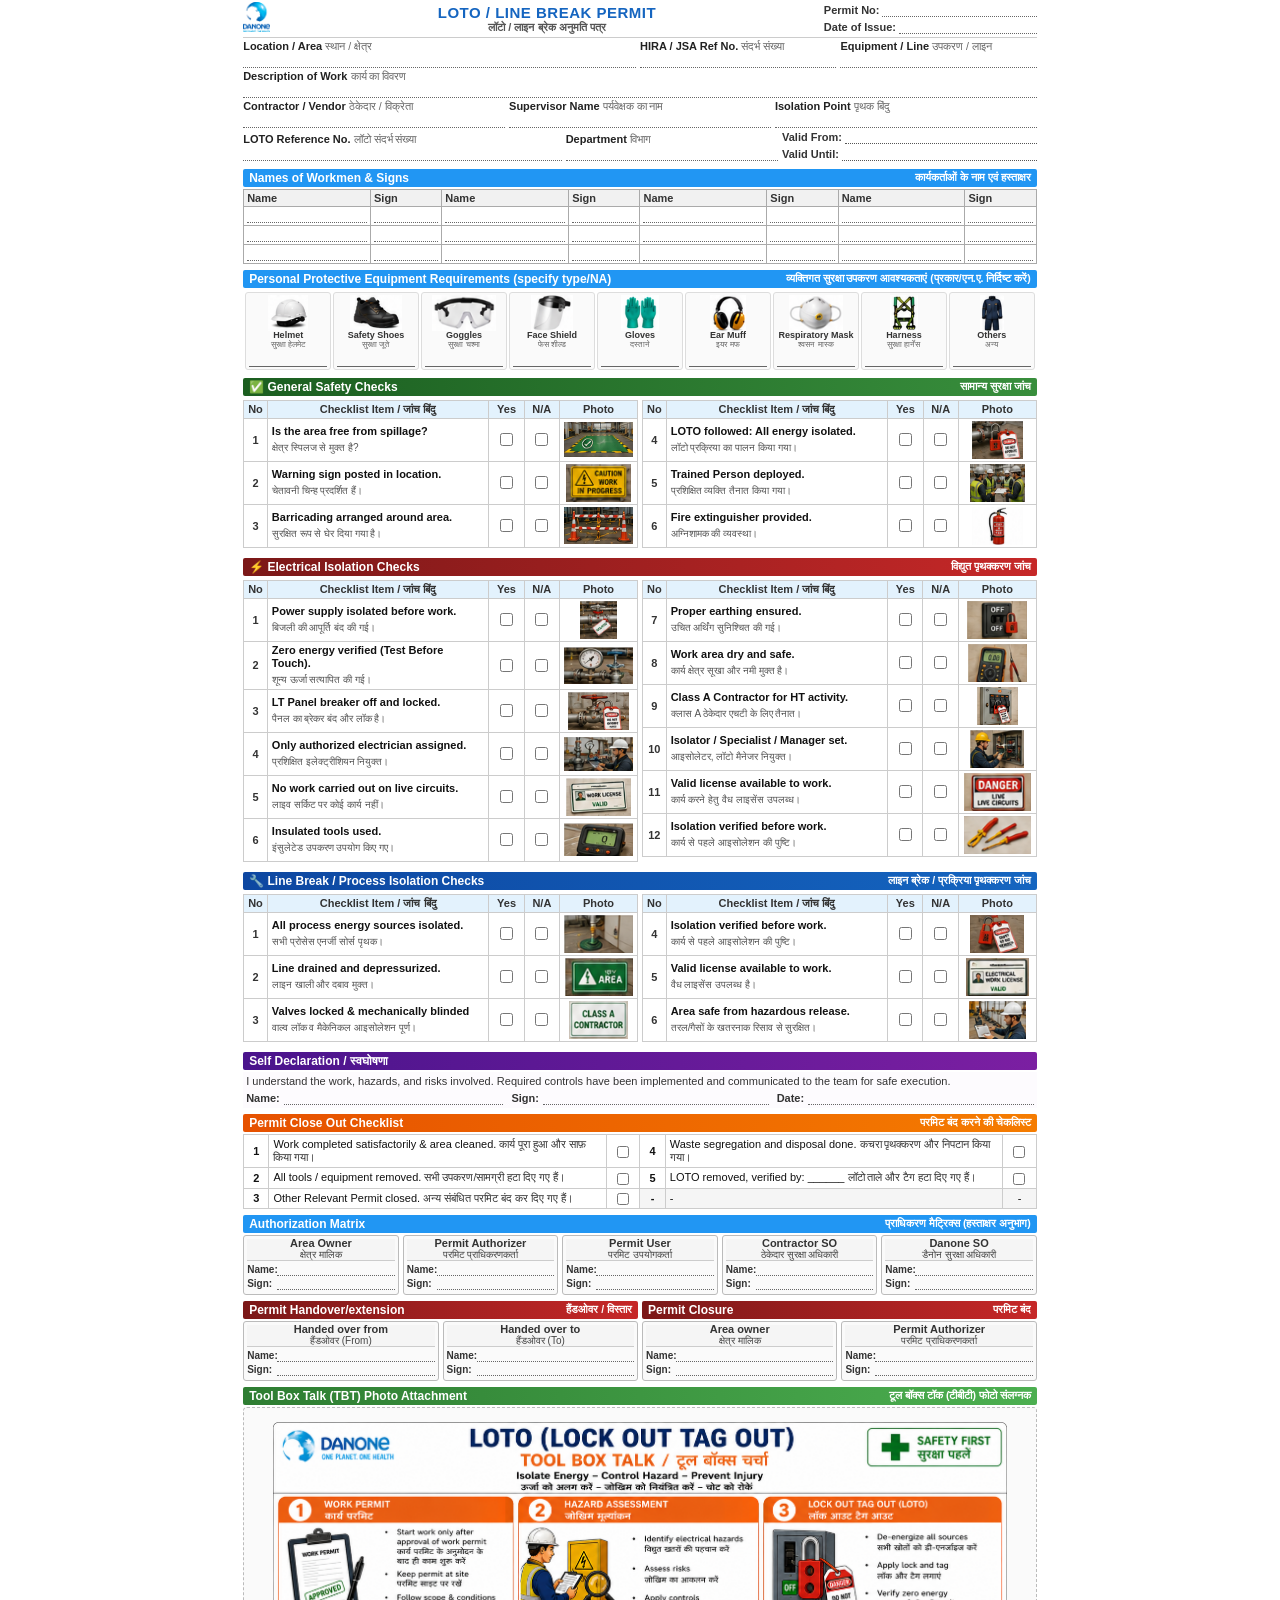
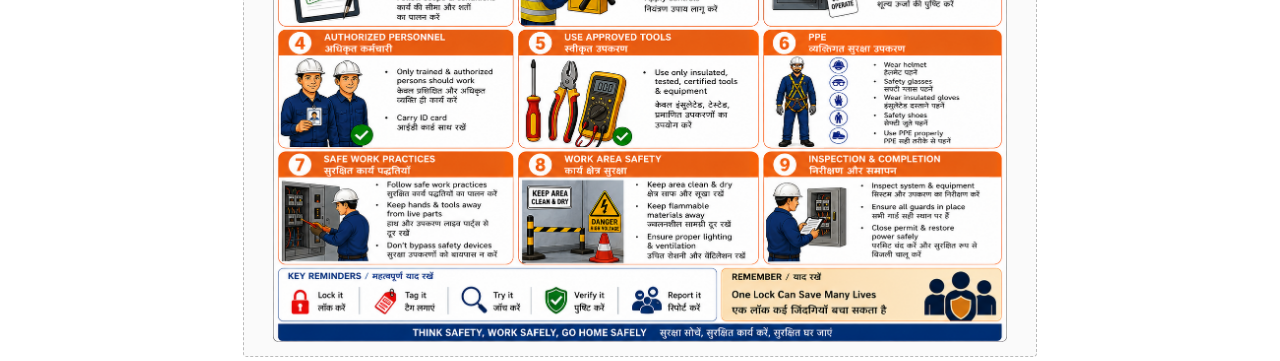
<file: loto/index.html>
<!DOCTYPE html>
<html lang="en">

<head>
  <meta charset="UTF-8">
  <meta name="viewport" content="width=device-width, initial-scale=1.0">
  <title>LOTO / Line Break Permit</title>
  <style>
    /* ==========================================
       GLOBAL A4 PRINT OPTIMIZATION STYLES
       ========================================== */
    @page {
      size: A4 portrait;
      margin: 5mm;
      /* Tight margins to maximize printable area */
    }

    body {
      font-family: Arial, sans-serif;
      margin: 0;
      padding: 0;
      font-size: 12px;
      /* Compact base font size to fit Page 1 */
      color: #333;
      background-color: #fff;
      -webkit-print-color-adjust: exact;
      print-color-adjust: exact;
    }

    .permit-wrapper {
      max-width: 210mm;
      /* Standard A4 Width */
      margin: 0 auto;
      box-sizing: border-box;
    }

    .closeout-table td {
      color: #111;
    }

    .closeout-table .hi {
      color: #333;
      font-weight: 400;
    }

    /* Card Containers - Compact paddings & margins to ensure page fit */
    .card {
      border: none;
      border-radius: 0;
      margin-bottom: 2px;         /* reduced to 2px */
      padding: 2px 0;             /* reduced padding */
      background: #fff;
      box-sizing: border-box;
      page-break-inside: avoid;
      break-inside: avoid;
    }

    .card-header {
      background: #2196f3;
      color: #fff;
      font-weight: bold;
      padding: 2px 6px;           /* reduced vertical padding */
      font-size: 12px;            /* slightly smaller for packing */
      display: flex;
      justify-content: space-between;
      border-radius: 2px;
      margin-bottom: 2px;         /* reduced to 2px */
    }

    .hi {
      font-family: 'Mangal', sans-serif;
      font-size: 10.5px;          /* slightly smaller */
      font-weight: normal;
      color: #eef2f7;
    }

    .card-header .hi {
      color: #fff;
      font-weight: bold;
    }

    /* Form Fields Styling */
    input[type="text"] {
      width: 100%;
      border: none;
      border-bottom: 1px dotted #666;
      font-size: 11px;
      padding: 0 0 1px 0;
      outline: none;
      box-sizing: border-box;
      background: transparent;
    }

    input[type="checkbox"] {
      width: 12px;
      height: 12px;
      margin: 0 auto;
      display: inline-block;
      vertical-align: middle;
      cursor: pointer;
    }

    /* ==========================================
       SECTION 1: HEADER & META STYLES
       ========================================== */
    .header-grid {
      display: grid;
      grid-template-columns: auto 1fr auto;
      gap: 8px;                   /* reduced gap */
      align-items: center;
      border-bottom: 1px solid #ccc;
      padding-bottom: 2px;        /* reduced */
      margin-bottom: 2px;         /* reduced */
    }

    .logo-box img {
      height: 30px;
    }

    .permit-title {
      text-align: center;
    }

    .permit-title h1 {
      margin: 0;
      font-size: 15px;
      color: #1565c0;
      letter-spacing: 0.5px;
    }

    .permit-title .subtitle {
      font-size: 11px;
      color: #555;
      font-weight: bold;
    }

    .meta-grid {
      display: grid;
      grid-template-columns: repeat(2, 130px);
      gap: 3px;
    }

    .meta-row {
      display: flex;
      align-items: center;
      font-size: 11px;
    }

    .meta-label {
      font-weight: bold;
      white-space: nowrap;
      margin-right: 3px;
      width: 72px;
      display: inline-block;
    }

    .field-grid {
      display: grid;
      gap: 4px;                   /* reduced gap */
      margin-bottom: 2px;         /* reduced from 3px */
      align-items: end;
    }

    .field-box {
      display: flex;
      flex-direction: column;
    }

    .field-label {
      font-weight: bold;
      font-size: 11px;
      color: #222;
      margin-bottom: 1px;
    }

    .field-label .hi {
      color: #666;
      font-weight: normal;
    }

    /* ==========================================
       SECTION 2: WORKMEN DETAILS (3 PAIRS UPGRADE)
       ========================================== */
    .workmen-table {
      width: 100%;
      border-collapse: collapse;
    }

    .workmen-table th,
    .workmen-table td {
      border: 1px solid #aaa;
      padding: 2px 3px;           /* reduced padding */
      font-size: 11px;
      text-align: left;
    }

    .workmen-table th {
      background-color: #f1f1f1;
      font-weight: bold;
    }

    /* ==========================================
       SECTION 3: PPE GRID STYLES
       ========================================== */
    .ppe-grid {
      display: grid;
      grid-template-columns: repeat(9, 1fr);
      /* 10 columns — all PPEs in one row */
      gap: 2px;
      padding: 2px;
    }

    .ppe-cell {
      border: 1px solid #ddd;
      border-radius: 3px;
      padding: 2px 1px;
      display: flex;
      flex-direction: column;
      align-items: center;
      text-align: center;
      background: #fafafa;
    }

    .ppe-icon {
      width: 100%;
      height: 36px;
      display: flex;
      align-items: center;
      justify-content: center;
    }

    .ppe-icon img {
      max-height: 36px;
      max-width: 100%;
      object-fit: contain;
    }

    .ppe-label-en {
      font-weight: bold;
      font-size: 9px;
      line-height: 1.1;
      white-space: nowrap;
    }

    .ppe-label-hi {
      font-size: 8px;
      color: #666;
      line-height: 1.1;
      white-space: nowrap;
    }

    .ppe-blank {
      width: 95%;
      margin-top: 2px;
      border-bottom: 1px solid #666;
    }

    .ppe-blank input {
      border: none;
      background: transparent;
      outline: none;
      width: 100%;
      text-align: center;
      font-size: 9px;
      color: #b71c1c;
      padding: 0;
      height: 11px;
    }

    /* ==========================================
       COMPACT 2-COLUMN CHECKLIST CARDS LAYOUT
       ========================================== */
    .two-column-row {
      display: grid;
      grid-template-columns: 1fr 1fr;
      /* Split into Left Card and Right Card */
      gap: 4px;                   /* reduced gap */
    }

    .left-card,
    .right-card {
      border: none;               /* removed border to pack space */
      border-radius: 0;
      background: transparent;
      padding: 0;
    }

    .checklist-table {
      width: 100%;
      border-collapse: collapse;
    }

    .checklist-table th,
    .checklist-table td {
      border: 1px solid #ccc;
      padding: 2px 4px;           /* reduced from 4px 6px */
      font-size: 11px;
      vertical-align: middle;
    }

    .checklist-table th {
      background-color: #e3f2fd;
      font-weight: bold;
    }

    .col-no {
      width: 5%;
      text-align: center;
      font-weight: bold;
    }

    .col-desc {
      width: 57%;
    }

    .col-yes {
      width: 9%;
      text-align: center;
    }

    .col-na {
      width: 9%;
      text-align: center;
    }

    .col-photo {
      width: 20%;
      text-align: center;
      padding: 1px;
    }

    .desc-en {
      display: block;
      font-weight: bold;
      color: #111;
      line-height: 1.25;
      font-size: 11px;
    }

    .desc-hi {
      display: block;
      color: #555;
      line-height: 1.25;
      font-size: 10px;
      margin-top: 3px;
    }

    .check-box input {
      text-align: center;
      height: 13px;
      width: 13px;
    }

    .photo-box img {
      height: 38px;
      width: 100%;
      object-fit: contain;
      display: block;
      margin: 0 auto;
    }

    /* ==========================================
       SECTION 7: SELF DECLARATION STYLES
       ========================================== */
    .declaration-box {
      padding: 3px;
      background: #fdfbfe;
    }

    .declaration-box p {
      margin: 0 0 3px 0;
      font-size: 11px;
      line-height: 1.25;
    }

    .declaration-fields {
      display: flex;
      justify-content: space-between;
      gap: 8px;
    }

    .declaration-field {
      flex: 1;
      display: flex;
      align-items: center;
      font-weight: bold;
      font-size: 11px;
    }

    .decl-line {
      flex: 1;
      margin-left: 4px;
    }

    /* ==========================================
       SECTION 8: PERMIT CLOSE OUT STYLES
       ========================================== */
    .closeout-table {
      width: 100%;
      border-collapse: collapse;
    }

    .closeout-table th,
    .closeout-table td {
      border: 1px solid #ccc;
      padding: 3px 4px;
      font-size: 11px;
    }

    .closeout-table th {
      background-color: #ffe0b2;
    }

    /* ==========================================
       SECTION 9: AUTHORIZATION MATRIX STYLES
       ========================================== */
    .auth-grid {
      display: grid;
      grid-template-columns: repeat(5, 1fr);
      gap: 4px;
    }

    .auth-box {
      border: 1px solid #bbb;
      border-radius: 3px;
      padding: 3px;
      background: #fafafa;
    }

    .auth-box-title {
      font-weight: bold;
      font-size: 11px;
      text-align: center;
      border-bottom: 1px solid #ccc;
      padding-bottom: 1px;        /* reduced */
      margin-bottom: 2px;         /* reduced */
      height: 20px;               /* reduced from 28px */
      display: flex;
      flex-direction: column;
      justify-content: center;
      background: #f5f5f5;
    }

    .auth-box-title .hi {
      color: #444;
      font-size: 10px;
    }

    .auth-field {
      display: flex;
      align-items: center;
      margin-bottom: 1px;
      font-size: 10px;
    }

    .auth-label {
      font-weight: bold;
      width: 30px;
    }

    .auth-input {
      flex: 1;
      height: 13px;
      font-size: 10px;
    }

    .two-column-row {
      display: grid;
      grid-template-columns: 1fr 1fr;
      gap: 4px;
      margin-top: 4px;
      margin-bottom: 4px;
    }

    .auth-grid-2 {
      display: grid;
      grid-template-columns: 1fr 1fr;
      gap: 4px;
    }

    .tbt-card {
      margin-top: 4px;
    }

    .tbt-image-container {
      text-align: center;
      padding: 6px;
      background: #fafafa;
      border: 1px dashed #bbb;
      border-radius: 4px;
      min-height: 550px;
      display: flex;
      justify-content: center;
      align-items: center;
      box-sizing: border-box;
    }

    .tbt-image-container img {
      max-width: 100%;
      max-height: 520px;
      object-fit: contain;
      display: block;
      margin: 0 auto;
    }

    @media print {
      .page-break {
        page-break-after: always;
        break-after: always;
        height: 0;
        margin: 0;
        padding: 0;
        border: none;
      }
    }
  </style>
</head>

<body>
  <div class="permit-wrapper">

    <div class="card">
      <div class="header-grid">
        <div class="logo-box">
          <img src="images/logo.png" alt="Danone Logo">
        </div>
        <div class="permit-title">
          <h1>LOTO / LINE BREAK PERMIT</h1>
          <div class="subtitle">लॉटो / लाइन ब्रेक अनुमति पत्र</div>
        </div>
        <div class="meta-grid" style="grid-template-columns: 1fr;">
          <div class="meta-row">
            <span class="meta-label">Permit No:</span>
            <input type="text" class="meta-value">
          </div>
          <div class="meta-row">
            <span class="meta-label">Date of Issue:</span>
            <input type="text" class="meta-value">
          </div>
        </div>
      </div>

      <div class="field-grid" style="grid-template-columns: 2fr 1fr 1fr;">
        <div class="field-box">
          <label class="field-label">Location / Area <span class="hi">स्थान / क्षेत्र</span></label>
          <input type="text" class="field-value">
        </div>
        <div class="field-box">
          <label class="field-label">HIRA / JSA Ref No. <span class="hi">संदर्भ संख्या</span></label>
          <input type="text" class="field-value">
        </div>
        <div class="field-box">
          <label class="field-label">Equipment / Line <span class="hi">उपकरण / लाइन</span></label>
          <input type="text" class="field-value">
        </div>
      </div>

      <div class="field-grid" style="grid-template-columns: 1fr;">
        <div class="field-box">
          <label class="field-label">Description of Work <span class="hi">कार्य का विवरण</span></label>
          <input type="text" class="field-value">
        </div>
      </div>

      <div class="field-grid" style="grid-template-columns: 1fr 1fr 1fr;">
        <div class="field-box">
          <label class="field-label">Contractor / Vendor <span class="hi">ठेकेदार / विक्रेता</span></label>
          <input type="text" class="field-value">
        </div>
        <div class="field-box">
          <label class="field-label">Supervisor Name <span class="hi">पर्यवेक्षक का नाम</span></label>
          <input type="text" class="field-value">
        </div>
        <div class="field-box">
          <label class="field-label">Isolation Point <span class="hi">पृथक बिंदु</span></label>
          <input type="text" class="field-value">
        </div>
      </div>

      <div class="field-grid" style="grid-template-columns: 1.5fr 1fr 1.2fr;">
        <div class="field-box">
          <label class="field-label">LOTO Reference No. <span class="hi">लॉटो संदर्भ संख्या</span></label>
          <input type="text" class="field-value">
        </div>
        <div class="field-box">
          <label class="field-label">Department <span class="hi">विभाग</span></label>
          <input type="text" class="field-value">
        </div>
        <div class="field-box" style="display: flex; flex-direction: column; gap: 3px; justify-content: flex-end;">
          <div class="meta-row" style="font-size: 11px; align-items: center;">
            <span class="meta-label" style="width: 65px; font-weight: bold;">Valid From:</span>
            <input type="text" class="meta-value" style="font-size: 11px; border: none; border-bottom: 1px dotted #555; text-align: left; width: 100%;">
          </div>
          <div class="meta-row" style="font-size: 11px; align-items: center;">
            <span class="meta-label" style="width: 65px; font-weight: bold;">Valid Until:</span>
            <input type="text" class="meta-value" style="font-size: 11px; border: none; border-bottom: 1px dotted #555; text-align: left; width: 100%;">
          </div>
        </div>
      </div>
    </div>


    <div class="card">
      <div class="card-header">
        <span>Names of Workmen &amp; Signs</span>
        <span class="hi">कार्यकर्ताओं के नाम एवं हस्ताक्षर</span>
      </div>
      <table class="workmen-table">
        <thead>
          <tr>
            <th style="width:16%">Name </th>
            <th style="width:9%">Sign </th>
            <th style="width:16%">Name </th>
            <th style="width:9%">Sign </th>
            <th style="width:16%">Name </th>
            <th style="width:9%">Sign </th>
            <th style="width:16%">Name </th>
            <th style="width:9%">Sign </th>
          </tr>
        </thead>
        <tbody>
          <tr>
            <td><input type="text"></td>
            <td><input type="text"></td>
            <td><input type="text"></td>
            <td><input type="text"></td>
            <td><input type="text"></td>
            <td><input type="text"></td>
            <td><input type="text"></td>
            <td><input type="text"></td>
          </tr>
          <tr>
            <td><input type="text"></td>
            <td><input type="text"></td>
            <td><input type="text"></td>
            <td><input type="text"></td>
            <td><input type="text"></td>
            <td><input type="text"></td>
            <td><input type="text"></td>
            <td><input type="text"></td>
          </tr>
          <tr>
            <td><input type="text"></td>
            <td><input type="text"></td>
            <td><input type="text"></td>
            <td><input type="text"></td>
            <td><input type="text"></td>
            <td><input type="text"></td>
            <td><input type="text"></td>
            <td><input type="text"></td>
          </tr>
        </tbody>
      </table>
    </div>


    <div class="card">
      <div class="card-header">
        <span>Personal Protective Equipment Requirements (specify type/NA)</span>
        <span class="hi">व्यक्तिगत सुरक्षा उपकरण आवश्यकताएं (प्रकार/एन.ए. निर्दिष्ट करें)</span>
      </div>
      <div class="ppe-grid">
        <div class="ppe-cell">
          <div class="ppe-icon"><img src="images/helmet.jpg" alt="Helmet"></div>
          <span class="ppe-label-en">Helmet</span>
          <span class="ppe-label-hi">सुरक्षा हेलमेट</span>
          <div class="ppe-blank"><input type="text"></div>
        </div>
        <div class="ppe-cell">
          <div class="ppe-icon"><img src="images/shoes.jpg" alt="Safety Shoes"></div>
          <span class="ppe-label-en">Safety Shoes</span>
          <span class="ppe-label-hi">सुरक्षा जूते</span>
          <div class="ppe-blank"><input type="text"></div>
        </div>
        <div class="ppe-cell">
          <div class="ppe-icon"><img src="images/goggles.jpg" alt="Goggles"></div>
          <span class="ppe-label-en">Goggles</span>
          <span class="ppe-label-hi">सुरक्षा चश्मा</span>
          <div class="ppe-blank"><input type="text"></div>
        </div>
        <div class="ppe-cell">
          <div class="ppe-icon"><img src="images/shield.jpg" alt="Face Shield"></div>
          <span class="ppe-label-en">Face Shield</span>
          <span class="ppe-label-hi">फेस शील्ड</span>
          <div class="ppe-blank"><input type="text"></div>
        </div>
        <div class="ppe-cell">
          <div class="ppe-icon"><img src="images/gloves.jpg" alt="Gloves"></div>
          <span class="ppe-label-en">Gloves</span>
          <span class="ppe-label-hi">दस्ताने</span>
          <div class="ppe-blank"><input type="text"></div>
        </div>
        <div class="ppe-cell">
          <div class="ppe-icon"><img src="images/earmuff.jpg" alt="Ear Muff"></div>
          <span class="ppe-label-en">Ear Muff</span>
          <span class="ppe-label-hi">इयर मफ</span>
          <div class="ppe-blank"><input type="text"></div>
        </div>
        <div class="ppe-cell">
          <div class="ppe-icon"><img src="images/mask.jpg" alt="Respiratory Mask"></div>
          <span class="ppe-label-en">Respiratory Mask</span>
          <span class="ppe-label-hi">श्वसन मास्क</span>
          <div class="ppe-blank"><input type="text"></div>
        </div>
        <div class="ppe-cell">
          <div class="ppe-icon"><img src="images/harness.jpg" alt="Harness"></div>
          <span class="ppe-label-en">Harness</span>
          <span class="ppe-label-hi">सुरक्षा हार्नेस</span>
          <div class="ppe-blank"><input type="text"></div>
        </div>
        <!-- <div class="ppe-cell">
          <div class="ppe-icon"><img src="images/scba.jpg" alt="SCBA"></div>
          <span class="ppe-label-en">SCBA</span>
          <span class="ppe-label-hi">एससीबीए</span>
          <div class="ppe-blank"><input type="text"></div>
        </div> -->
        <div class="ppe-cell">
          <div class="ppe-icon"><img src="images/others.jpg" alt="Others"></div>
          <span class="ppe-label-en">Others</span>
          <span class="ppe-label-hi">अन्य</span>
          <div class="ppe-blank"><input type="text"></div>
        </div>
      </div>
    </div>


    <div class="card">
      <div class="card-header" style="background: linear-gradient(90deg,#1b5e20,#388e3c);">
        <span>✅ General Safety Checks</span>
        <span class="hi">सामान्य सुरक्षा जांच</span>
      </div>

      <div class="two-column-row">
        <div class="left-card">
          <table class="checklist-table">
            <thead>
              <tr>
                <th class="col-no">No</th>
                <th class="col-desc">Checklist Item / जांच बिंदु</th>
                <th class="col-yes">Yes</th>
                <th class="col-na">N/A</th>
                <th class="col-photo">Photo</th>
              </tr>
            </thead>
            <tbody>
              <tr>
                <td class="col-no">1</td>
                <td class="col-desc">
                  <span class="desc-en">Is the area free from spillage?</span>
                  <span class="desc-hi">क्षेत्र स्पिलज से मुक्त है?</span>
                </td>
                <td class="col-yes">
                  <div class="check-box"><input type="checkbox"></div>
                </td>
                <td class="col-na">
                  <div class="check-box"><input type="checkbox"></div>
                </td>
                <td class="col-photo">
                  <div class="photo-box"><img src="images/image_1_1.png" alt="P"></div>
                </td>
              </tr>
              <tr>
                <td class="col-no">2</td>
                <td class="col-desc">
                  <span class="desc-en">Warning sign posted in location.</span>
                  <span class="desc-hi">चेतावनी चिन्ह प्रदर्शित हैं।</span>
                </td>
                <td class="col-yes">
                  <div class="check-box"><input type="checkbox"></div>
                </td>
                <td class="col-na">
                  <div class="check-box"><input type="checkbox"></div>
                </td>
                <td class="col-photo">
                  <div class="photo-box"><img src="images/image_1_2.png" alt="P"></div>
                </td>
              </tr>
              <tr>
                <td class="col-no">3</td>
                <td class="col-desc">
                  <span class="desc-en">Barricading arranged around area.</span>
                  <span class="desc-hi">सुरक्षित रूप से घेर दिया गया है।</span>
                </td>
                <td class="col-yes">
                  <div class="check-box"><input type="checkbox"></div>
                </td>
                <td class="col-na">
                  <div class="check-box"><input type="checkbox"></div>
                </td>
                <td class="col-photo">
                  <div class="photo-box"><img src="images/image_1_3.png" alt="P"></div>
                </td>
              </tr>
            </tbody>
          </table>
        </div>

        <div class="right-card">
          <table class="checklist-table">
            <thead>
              <tr>
                <th class="col-no">No</th>
                <th class="col-desc">Checklist Item / जांच बिंदु</th>
                <th class="col-yes">Yes</th>
                <th class="col-na">N/A</th>
                <th class="col-photo">Photo</th>
              </tr>
            </thead>
            <tbody>
              <tr>
                <td class="col-no">4</td>
                <td class="col-desc">
                  <span class="desc-en">LOTO followed: All energy isolated.</span>
                  <span class="desc-hi">लॉटो प्रक्रिया का पालन किया गया।</span>
                </td>
                <td class="col-yes">
                  <div class="check-box"><input type="checkbox"></div>
                </td>
                <td class="col-na">
                  <div class="check-box"><input type="checkbox"></div>
                </td>
                <td class="col-photo">
                  <div class="photo-box"><img src="images/image_1_4.png" alt="P"></div>
                </td>
              </tr>
              <tr>
                <td class="col-no">5</td>
                <td class="col-desc">
                  <span class="desc-en">Trained Person deployed.</span>
                  <span class="desc-hi">प्रशिक्षित व्यक्ति तैनात किया गया।</span>
                </td>
                <td class="col-yes">
                  <div class="check-box"><input type="checkbox"></div>
                </td>
                <td class="col-na">
                  <div class="check-box"><input type="checkbox"></div>
                </td>
                <td class="col-photo">
                  <div class="photo-box"><img src="images/image_1_5.png" alt="P"></div>
                </td>
              </tr>
              <tr>
                <td class="col-no">6</td>
                <td class="col-desc">
                  <span class="desc-en">Fire extinguisher provided.</span>
                  <span class="desc-hi">अग्निशामक की व्यवस्था।</span>
                </td>
                <td class="col-yes">
                  <div class="check-box"><input type="checkbox"></div>
                </td>
                <td class="col-na">
                  <div class="check-box"><input type="checkbox"></div>
                </td>
                <td class="col-photo">
                  <div class="photo-box"><img src="images/image_1_6.png" alt="P"></div>
                </td>
              </tr>
            </tbody>
          </table>
        </div>
      </div>
    </div>


    <div class="card">
      <div class="card-header" style="background: linear-gradient(90deg,#7b1818,#c62828);">
        <span>⚡ Electrical Isolation Checks</span>
        <span class="hi">विद्युत पृथक्करण जांच</span>
      </div>

      <div class="two-column-row">
        <div class="left-card">
          <table class="checklist-table">
            <thead>
              <tr>
                <th class="col-no">No</th>
                <th class="col-desc">Checklist Item / जांच बिंदु</th>
                <th class="col-yes">Yes</th>
                <th class="col-na">N/A</th>
                <th class="col-photo">Photo</th>
              </tr>
            </thead>
            <tbody>
              <tr>
                <td class="col-no">1</td>
                <td class="col-desc">
                  <span class="desc-en">Power supply isolated before work.</span>
                  <span class="desc-hi">बिजली की आपूर्ति बंद की गई।</span>
                </td>
                <td class="col-yes">
                  <div class="check-box"><input type="checkbox"></div>
                </td>
                <td class="col-na">
                  <div class="check-box"><input type="checkbox"></div>
                </td>
                <td class="col-photo">
                  <div class="photo-box"><img src="images/image_1_7.png" alt="P"></div>
                </td>
              </tr>
              <tr>
                <td class="col-no">2</td>
                <td class="col-desc">
                  <span class="desc-en">Zero energy verified (Test Before Touch).</span>
                  <span class="desc-hi">शून्य ऊर्जा सत्यापित की गई।</span>
                </td>
                <td class="col-yes">
                  <div class="check-box"><input type="checkbox"></div>
                </td>
                <td class="col-na">
                  <div class="check-box"><input type="checkbox"></div>
                </td>
                <td class="col-photo">
                  <div class="photo-box"><img src="images/image_1_8.png" alt="P"></div>
                </td>
              </tr>
              <tr>
                <td class="col-no">3</td>
                <td class="col-desc">
                  <span class="desc-en">LT Panel breaker off and locked.</span>
                  <span class="desc-hi">पैनल का ब्रेकर बंद और लॉक है।</span>
                </td>
                <td class="col-yes">
                  <div class="check-box"><input type="checkbox"></div>
                </td>
                <td class="col-na">
                  <div class="check-box"><input type="checkbox"></div>
                </td>
                <td class="col-photo">
                  <div class="photo-box"><img src="images/image_1_9.png" alt="P"></div>
                </td>
              </tr>
              <tr>
                <td class="col-no">4</td>
                <td class="col-desc">
                  <span class="desc-en">Only authorized electrician assigned.</span>
                  <span class="desc-hi">प्रशिक्षित इलेक्ट्रीशियन नियुक्त।</span>
                </td>
                <td class="col-yes">
                  <div class="check-box"><input type="checkbox"></div>
                </td>
                <td class="col-na">
                  <div class="check-box"><input type="checkbox"></div>
                </td>
                <td class="col-photo">
                  <div class="photo-box"><img src="images/image_1_10.png" alt="P"></div>
                </td>
              </tr>
              <tr>
                <td class="col-no">5</td>
                <td class="col-desc">
                  <span class="desc-en">No work carried out on live circuits.</span>
                  <span class="desc-hi">लाइव सर्किट पर कोई कार्य नहीं।</span>
                </td>
                <td class="col-yes">
                  <div class="check-box"><input type="checkbox"></div>
                </td>
                <td class="col-na">
                  <div class="check-box"><input type="checkbox"></div>
                </td>
                <td class="col-photo">
                  <div class="photo-box"><img src="images/image_1_11.png" alt="P"></div>
                </td>
              </tr>
              <tr>
                <td class="col-no">6</td>
                <td class="col-desc">
                  <span class="desc-en">Insulated tools used.</span>
                  <span class="desc-hi">इंसुलेटेड उपकरण उपयोग किए गए।</span>
                </td>
                <td class="col-yes">
                  <div class="check-box"><input type="checkbox"></div>
                </td>
                <td class="col-na">
                  <div class="check-box"><input type="checkbox"></div>
                </td>
                <td class="col-photo">
                  <div class="photo-box"><img src="images/image_1_12.png" alt="P"></div>
                </td>
              </tr>
            </tbody>
          </table>
        </div>

        <div class="right-card">
          <table class="checklist-table">
            <thead>
              <tr>
                <th class="col-no">No</th>
                <th class="col-desc">Checklist Item / जांच बिंदु</th>
                <th class="col-yes">Yes</th>
                <th class="col-na">N/A</th>
                <th class="col-photo">Photo</th>
              </tr>
            </thead>
            <tbody>
              <tr>
                <td class="col-no">7</td>
                <td class="col-desc">
                  <span class="desc-en">Proper earthing ensured.</span>
                  <span class="desc-hi">उचित अर्थिंग सुनिश्चित की गई।</span>
                </td>
                <td class="col-yes">
                  <div class="check-box"><input type="checkbox"></div>
                </td>
                <td class="col-na">
                  <div class="check-box"><input type="checkbox"></div>
                </td>
                <td class="col-photo">
                  <div class="photo-box"><img src="images/image_1_13.png" alt="P"></div>
                </td>
              </tr>
              <tr>
                <td class="col-no">8</td>
                <td class="col-desc">
                  <span class="desc-en">Work area dry and safe.</span>
                  <span class="desc-hi">कार्य क्षेत्र सूखा और नमी मुक्त है।</span>
                </td>
                <td class="col-yes">
                  <div class="check-box"><input type="checkbox"></div>
                </td>
                <td class="col-na">
                  <div class="check-box"><input type="checkbox"></div>
                </td>
                <td class="col-photo">
                  <div class="photo-box"><img src="images/image_1_14.png" alt="P"></div>
                </td>
              </tr>
              <tr>
                <td class="col-no">9</td>
                <td class="col-desc">
                  <span class="desc-en">Class A Contractor for HT activity.</span>
                  <span class="desc-hi">क्लास A ठेकेदार एचटी के लिए तैनात।</span>
                </td>
                <td class="col-yes">
                  <div class="check-box"><input type="checkbox"></div>
                </td>
                <td class="col-na">
                  <div class="check-box"><input type="checkbox"></div>
                </td>
                <td class="col-photo">
                  <div class="photo-box"><img src="images/image_1_15.png" alt="P"></div>
                </td>
              </tr>
              <tr>
                <td class="col-no">10</td>
                <td class="col-desc">
                  <span class="desc-en">Isolator / Specialist / Manager set.</span>
                  <span class="desc-hi">आइसोलेटर, लॉटो मैनेजर नियुक्त।</span>
                </td>
                <td class="col-yes">
                  <div class="check-box"><input type="checkbox"></div>
                </td>
                <td class="col-na">
                  <div class="check-box"><input type="checkbox"></div>
                </td>
                <td class="col-photo">
                  <div class="photo-box"><img src="images/image_1_16.png" alt="P"></div>
                </td>
              </tr>
              <tr>
                <td class="col-no">11</td>
                <td class="col-desc">
                  <span class="desc-en">Valid license available to work.</span>
                  <span class="desc-hi">कार्य करने हेतु वैध लाइसेंस उपलब्ध।</span>
                </td>
                <td class="col-yes">
                  <div class="check-box"><input type="checkbox"></div>
                </td>
                <td class="col-na">
                  <div class="check-box"><input type="checkbox"></div>
                </td>
                <td class="col-photo">
                  <div class="photo-box"><img src="images/image_1_17.png" alt="P"></div>
                </td>
              </tr>
              <tr>
                <td class="col-no">12</td>
                <td class="col-desc">
                  <span class="desc-en">Isolation verified before work.</span>
                  <span class="desc-hi">कार्य से पहले आइसोलेशन की पुष्टि।</span>
                </td>
                <td class="col-yes">
                  <div class="check-box"><input type="checkbox"></div>
                </td>
                <td class="col-na">
                  <div class="check-box"><input type="checkbox"></div>
                </td>
                <td class="col-photo">
                  <div class="photo-box"><img src="images/image_1_18.png" alt="P"></div>
                </td>
              </tr>
            </tbody>
          </table>
        </div>
      </div>
    </div>


    <div class="card">
      <div class="card-header" style="background: linear-gradient(90deg,#0d47a1,#1565c0);">
        <span>🔧 Line Break / Process Isolation Checks</span>
        <span class="hi">लाइन ब्रेक / प्रक्रिया पृथक्करण जांच</span>
      </div>

      <div class="two-column-row">
        <div class="left-card">
          <table class="checklist-table">
            <thead>
              <tr>
                <th class="col-no">No</th>
                <th class="col-desc">Checklist Item / जांच बिंदु</th>
                <th class="col-yes">Yes</th>
                <th class="col-na">N/A</th>
                <th class="col-photo">Photo</th>
              </tr>
            </thead>
            <tbody>
              <tr>
                <td class="col-no">1</td>
                <td class="col-desc">
                  <span class="desc-en">All process energy sources isolated.</span>
                  <span class="desc-hi">सभी प्रोसेस एनर्जी सोर्स पृथक।</span>
                </td>
                <td class="col-yes">
                  <div class="check-box"><input type="checkbox"></div>
                </td>
                <td class="col-na">
                  <div class="check-box"><input type="checkbox"></div>
                </td>
                <td class="col-photo">
                  <div class="photo-box"><img src="images/image_1_19.png" alt="P"></div>
                </td>
              </tr>
              <tr>
                <td class="col-no">2</td>
                <td class="col-desc">
                  <span class="desc-en">Line drained and depressurized.</span>
                  <span class="desc-hi">लाइन खाली और दबाव मुक्त।</span>
                </td>
                <td class="col-yes">
                  <div class="check-box"><input type="checkbox"></div>
                </td>
                <td class="col-na">
                  <div class="check-box"><input type="checkbox"></div>
                </td>
                <td class="col-photo">
                  <div class="photo-box"><img src="images/image_1_20.png" alt="P"></div>
                </td>
              </tr>
              <tr>
                <td class="col-no">3</td>
                <td class="col-desc">
                  <span class="desc-en">Valves locked & mechanically blinded</span>
                  <span class="desc-hi">वाल्व लॉक व मैकेनिकल आइसोलेशन पूर्ण।</span>
                </td>
                <td class="col-yes">
                  <div class="check-box"><input type="checkbox"></div>
                </td>
                <td class="col-na">
                  <div class="check-box"><input type="checkbox"></div>
                </td>
                <td class="col-photo">
                  <div class="photo-box"><img src="images/image_1_21.png" alt="P"></div>
                </td>
              </tr>
            </tbody>
          </table>
        </div>

        <div class="right-card">
          <table class="checklist-table">
            <thead>
              <tr>
                <th class="col-no">No</th>
                <th class="col-desc">Checklist Item / जांच बिंदु</th>
                <th class="col-yes">Yes</th>
                <th class="col-na">N/A</th>
                <th class="col-photo">Photo</th>
              </tr>
            </thead>
            <tbody>
              <tr>
                <td class="col-no">4</td>
                <td class="col-desc">
                  <span class="desc-en">Isolation verified before work.</span>
                  <span class="desc-hi">कार्य से पहले आइसोलेशन की पुष्टि।</span>
                </td>
                <td class="col-yes">
                  <div class="check-box"><input type="checkbox"></div>
                </td>
                <td class="col-na">
                  <div class="check-box"><input type="checkbox"></div>
                </td>
                <td class="col-photo">
                  <div class="photo-box"><img src="images/image_1_22.png" alt="P"></div>
                </td>
              </tr>
              <tr>
                <td class="col-no">5</td>
                <td class="col-desc">
                  <span class="desc-en">Valid license available to work.</span>
                  <span class="desc-hi">वैध लाइसेंस उपलब्ध है।</span>
                </td>
                <td class="col-yes">
                  <div class="check-box"><input type="checkbox"></div>
                </td>
                <td class="col-na">
                  <div class="check-box"><input type="checkbox"></div>
                </td>
                <td class="col-photo">
                  <div class="photo-box"><img src="images/image_1_23.png" alt="P"></div>
                </td>
              </tr>
              <tr>
                <td class="col-no">6</td>
                <td class="col-desc">
                  <span class="desc-en">Area safe from hazardous release.</span>
                  <span class="desc-hi">तरल/गैसों के खतरनाक रिसाव से सुरक्षित।</span>
                </td>
                <td class="col-yes">
                  <div class="check-box"><input type="checkbox"></div>
                </td>
                <td class="col-na">
                  <div class="check-box"><input type="checkbox"></div>
                </td>
                <td class="col-photo">
                  <div class="photo-box"><img src="images/image_1_24.png" alt="P"></div>
                </td>
              </tr>
            </tbody>
          </table>
        </div>
      </div>
    </div>


    <div class="card">
      <div class="card-header" style="background: linear-gradient(90deg,#4a148c,#7b1fa2);">
        <span>Self Declaration / स्वघोषणा</span>
      </div>
      <div class="declaration-box">
        <p>I understand the work, hazards, and risks involved. Required controls have been implemented and communicated
          to the team for safe execution.</p>
        <div class="declaration-fields">
          <div class="declaration-field">Name: <span class="decl-line"><input type="text"></span></div>
          <div class="declaration-field">Sign: <span class="decl-line"><input type="text"></span></div>
          <div class="declaration-field">Date: <span class="decl-line"><input type="text"></span></div>
        </div>
      </div>
    </div>


    <div class="card">
      <div class="card-header" style="background: linear-gradient(90deg,#e65100,#f57c00);">
        <span>Permit Close Out Checklist</span>
        <span class="hi">परमिट बंद करने की चेकलिस्ट</span>
      </div>
      <table class="closeout-table">
        <tbody>
          <tr>
            <td style="width:3%; font-weight:700; text-align:center;">1</td>
            <td style="width:40%">Work completed satisfactorily &amp; area cleaned. <span class="hi">कार्य पूरा हुआ और
                साफ़ किया गया।</span></td>
            <td style="width:4%; text-align:center;"><input type="checkbox" style="text-align:center;"></td>
            <td style="width:3%; font-weight:700; text-align:center;">4</td>
            <td style="width:40%">Waste segregation and disposal done. <span class="hi">कचरा पृथक्करण और निपटान किया
                गया।</span></td>
            <td style="width:4%; text-align:center;"><input type="checkbox" style="text-align:center;"></td>
          </tr>
          <tr>
            <td style="text-align:center; font-weight:700;">2</td>
            <td>All tools / equipment removed. <span class="hi">सभी उपकरण/सामग्री हटा दिए गए हैं।</span></td>
            <td style="text-align:center;"><input type="checkbox" style="text-align:center;"></td>
            <td style="text-align:center; font-weight:700;">5</td>
            <td>LOTO removed, verified by: ______ <span class="hi">लॉटो ताले और टैग हटा दिए गए हैं।</span></td>
            <td style="text-align:center;"><input type="checkbox" style="text-align:center;"></td>
          </tr>
          <tr>
            <td style="text-align:center; font-weight:700;">3</td>
            <td>Other Relevant Permit closed. <span class="hi">अन्य संबंधित परमिट बंद कर दिए गए हैं।</span></td>
            <td style="text-align:center;"><input type="checkbox" style="text-align:center;"></td>
            <td style="text-align:center; font-weight:700; background:#f5f5f5;">-</td>
            <td style="background:#f5f5f5;">-</td>
            <td style="text-align:center; background:#f5f5f5;">-</td>
          </tr>
        </tbody>
      </table>
    </div>


    <div class="card">
      <div class="card-header">
        <span>Authorization Matrix</span>
        <span class="hi">प्राधिकरण मैट्रिक्स (हस्ताक्षर अनुभाग)</span>
      </div>
      <div class="auth-grid">
        <div class="auth-box">
          <div class="auth-box-title">Area Owner<br><span class="hi">क्षेत्र मालिक</span></div>
          <div class="auth-field"><span class="auth-label">Name:</span><input type="text" class="auth-input"></div>
          <div class="auth-field"><span class="auth-label">Sign:</span><input type="text" class="auth-input"></div>
        </div>
        <div class="auth-box">
          <div class="auth-box-title">Permit Authorizer<br><span class="hi">परमिट प्राधिकरणकर्ता</span></div>
          <div class="auth-field"><span class="auth-label">Name:</span><input type="text" class="auth-input"></div>
          <div class="auth-field"><span class="auth-label">Sign:</span><input type="text" class="auth-input"></div>
        </div>
        <div class="auth-box">
          <div class="auth-box-title">Permit User<br><span class="hi">परमिट उपयोगकर्ता</span></div>
          <div class="auth-field"><span class="auth-label">Name:</span><input type="text" class="auth-input"></div>
          <div class="auth-field"><span class="auth-label">Sign:</span><input type="text" class="auth-input"></div>
        </div>
        <div class="auth-box">
          <div class="auth-box-title">Contractor SO<br><span class="hi">ठेकेदार सुरक्षा अधिकारी</span></div>
          <div class="auth-field"><span class="auth-label">Name:</span><input type="text" class="auth-input"></div>
          <div class="auth-field"><span class="auth-label">Sign:</span><input type="text" class="auth-input"></div>
        </div>
        <div class="auth-box">
          <div class="auth-box-title">Danone SO<br><span class="hi">डैनोन सुरक्षा अधिकारी</span></div>
          <div class="auth-field"><span class="auth-label">Name:</span><input type="text" class="auth-input"></div>
          <div class="auth-field"><span class="auth-label">Sign:</span><input type="text" class="auth-input"></div>
        </div>
      </div>
    </div>

    <!-- New Handover / Extension and Closure cards -->
    <div class="two-column-row">
      <div class="card left-card" style="margin-bottom: 0;">
        <div class="card-header" style="background: linear-gradient(90deg, #7b1818, #c62828);">
          <span>Permit Handover/extension</span>
          <span class="hi">हैंडओवर / विस्तार</span>
        </div>
        <div class="auth-grid-2">
          <div class="auth-box">
            <div class="auth-box-title">Handed over from<br><span class="hi">हैंडओवर (From)</span></div>
            <div class="auth-field"><span class="auth-label">Name:</span><input type="text" class="auth-input" /></div>
            <div class="auth-field"><span class="auth-label">Sign:</span><input type="text" class="auth-input" /></div>
          </div>
          <div class="auth-box">
            <div class="auth-box-title">Handed over to<br><span class="hi">हैंडओवर (To)</span></div>
            <div class="auth-field"><span class="auth-label">Name:</span><input type="text" class="auth-input" /></div>
            <div class="auth-field"><span class="auth-label">Sign:</span><input type="text" class="auth-input" /></div>
          </div>
        </div>
      </div>
      <div class="card right-card" style="margin-bottom: 0;">
        <div class="card-header" style="background: linear-gradient(90deg, #7b1818, #c62828);">
          <span>Permit Closure</span>
          <span class="hi">परमिट बंद</span>
        </div>
        <div class="auth-grid-2">
          <div class="auth-box">
            <div class="auth-box-title">Area owner<br><span class="hi">क्षेत्र मालिक</span></div>
            <div class="auth-field"><span class="auth-label">Name:</span><input type="text" class="auth-input" /></div>
            <div class="auth-field"><span class="auth-label">Sign:</span><input type="text" class="auth-input" /></div>
          </div>
          <div class="auth-box">
            <div class="auth-box-title">Permit Authorizer<br><span class="hi">परमिट प्राधिकरणकर्ता</span></div>
            <div class="auth-field"><span class="auth-label">Name:</span><input type="text" class="auth-input" /></div>
            <div class="auth-field"><span class="auth-label">Sign:</span><input type="text" class="auth-input" /></div>
          </div>
        </div>
      </div>
    </div>

    <!-- Tool Box Talk (TBT) Section -->
    <div class="card tbt-card">
      <div class="card-header" style="background: linear-gradient(90deg, #2e7d32, #4caf50);">
        <span>Tool Box Talk (TBT) Photo Attachment</span>
        <span class="hi">टूल बॉक्स टॉक (टीबीटी) फोटो संलग्नक</span>
      </div>
      <div class="tbt-image-container">
        <img src="images/image_tbt.png" alt="Tool Box Talk Photo Attachment">
      </div>
    </div>

  </div>
</body>

</html>
</file>
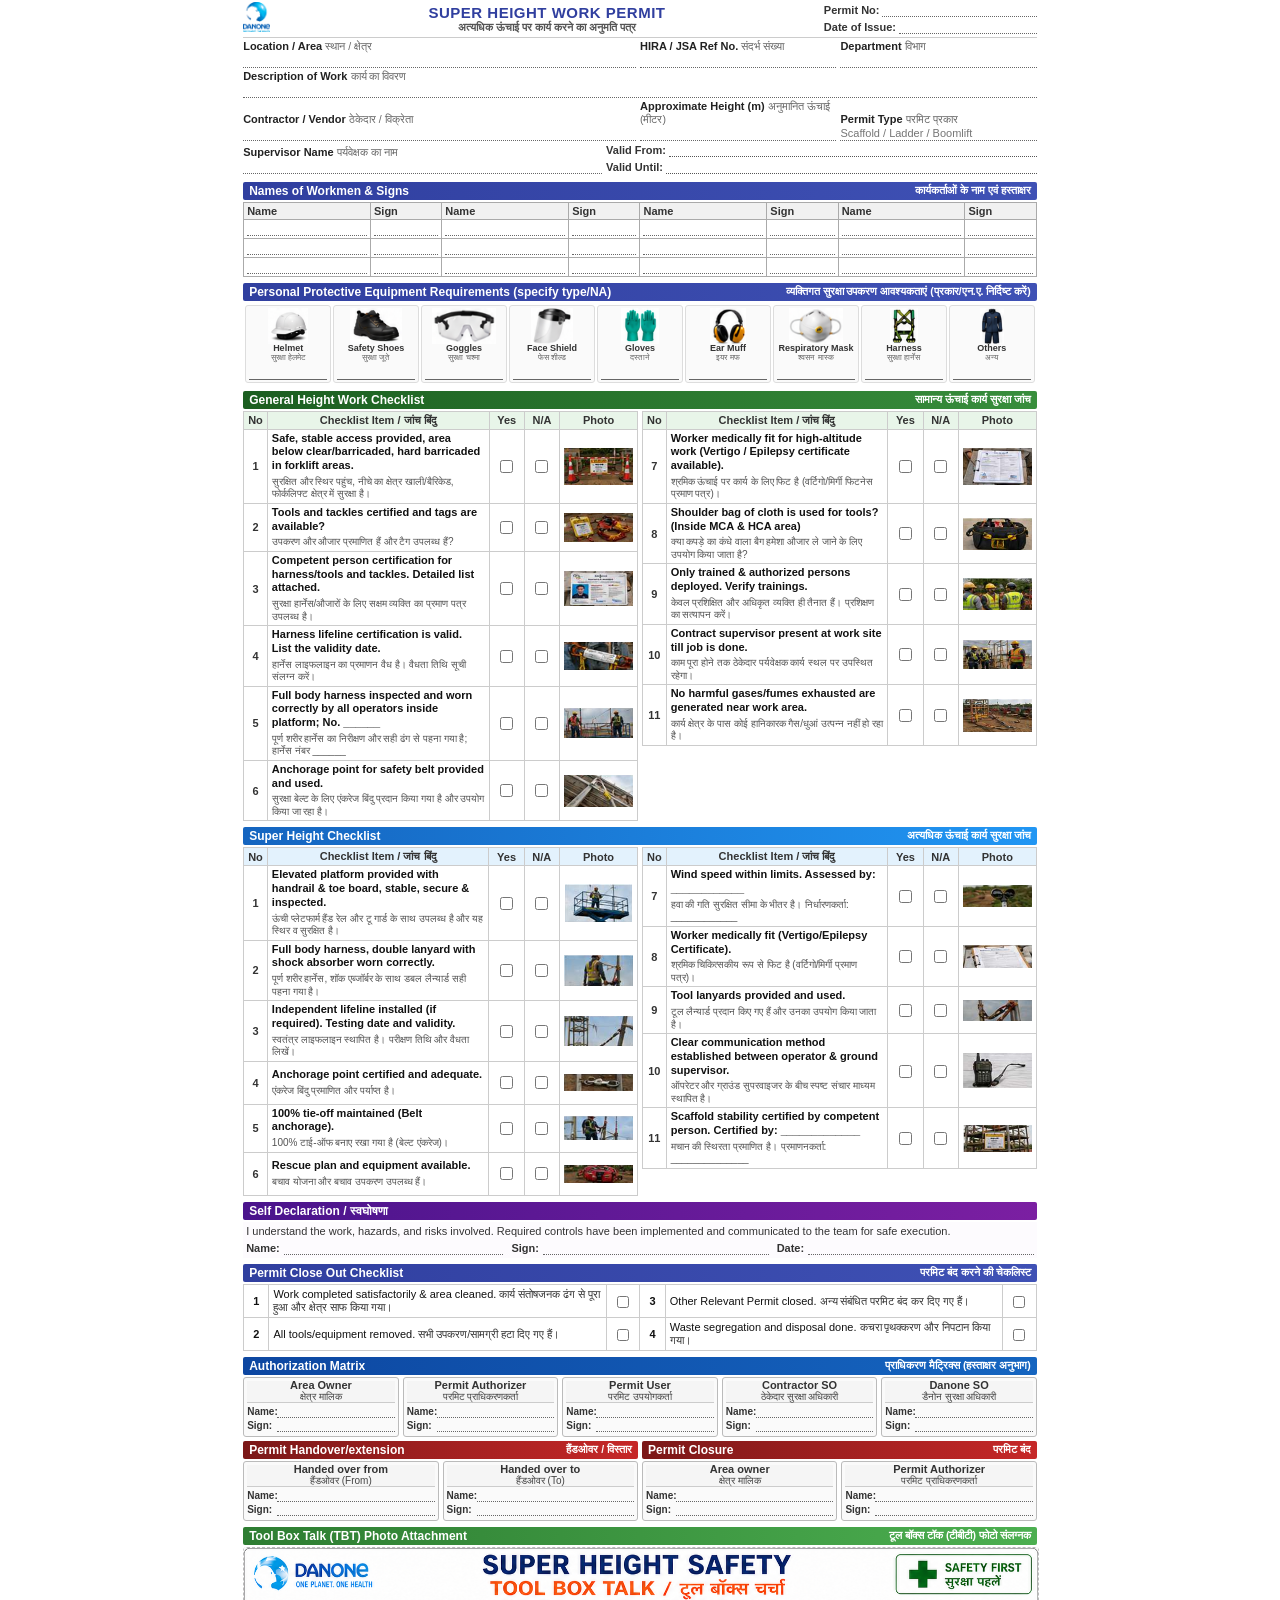
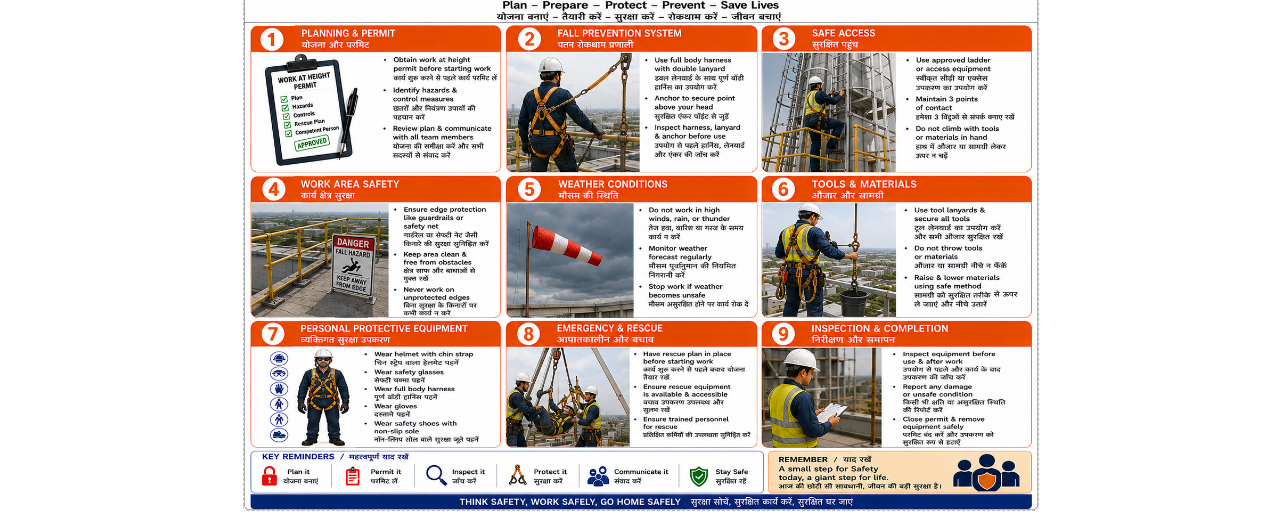
<file: super_height/index.html>
<!DOCTYPE html>
<html lang="en">

<head>
  <meta charset="UTF-8">
  <meta name="viewport" content="width=device-width, initial-scale=1.0">
  <title>Super Height Work Permit</title>
  <style>
    /* ==========================================
       GLOBAL A4 PRINT OPTIMIZATION STYLES
       ========================================== */
    @page {
      size: A4 portrait;
      margin: 5mm;
    }

    body {
      font-family: Arial, sans-serif;
      margin: 0;
      padding: 0;
      font-size: 12px;
      color: #333;
      background-color: #fff;
      -webkit-print-color-adjust: exact;
      print-color-adjust: exact;
    }

    .permit-wrapper {
      max-width: 210mm;
      margin: 0 auto;
      box-sizing: border-box;
    }

    /* Card Containers */
    .card {
      border: none;
      border-radius: 0;
      margin-bottom: 2px;         /* reduced to 2px */
      padding: 2px 0;             /* reduced padding */
      background: #fff;
      box-sizing: border-box;
      page-break-inside: avoid;
      break-inside: avoid;
    }

    .card-header {
      background: linear-gradient(90deg, #303f9f, #3f51b5);
      color: #fff;
      font-weight: bold;
      padding: 2px 6px;           /* reduced vertical padding */
      font-size: 12px;            /* slightly smaller for packing */
      display: flex;
      justify-content: space-between;
      border-radius: 2px;
      margin-bottom: 2px;         /* reduced to 2px */
    }

    .hi {
      font-family: 'Mangal', sans-serif;
      font-size: 10.5px;          /* slightly smaller */
      font-weight: normal;
      color: #eef2f7;
    }

    .card-header .hi {
      color: #fff;
      font-weight: bold;
    }

    /* Form Fields Styling */
    input[type="text"] {
      width: 100%;
      border: none;
      border-bottom: 1px dotted #666;
      font-size: 11px;
      padding: 0 0 1px 0;
      outline: none;
      box-sizing: border-box;
      background: transparent;
    }

    input[type="checkbox"] {
      width: 12px;
      height: 12px;
      margin: 0 auto;
      display: inline-block;
      vertical-align: middle;
      cursor: pointer;
    }

    /* ==========================================
       SECTION 1: HEADER & META STYLES
       ========================================== */
    .header-grid {
      display: grid;
      grid-template-columns: auto 1fr auto;
      gap: 8px;                   /* reduced gap */
      align-items: center;
      border-bottom: 1px solid #ccc;
      padding-bottom: 2px;        /* reduced */
      margin-bottom: 2px;         /* reduced */
    }

    .logo-box img {
      height: 30px;
    }

    .permit-title {
      text-align: center;
    }

    .permit-title h1 {
      margin: 0;
      font-size: 15px;
      color: #303f9f;
      letter-spacing: 0.5px;
    }

    .permit-title .subtitle {
      font-size: 11px;
      color: #555;
      font-weight: bold;
    }

    .meta-grid {
      display: grid;
      grid-template-columns: repeat(2, 130px);
      gap: 3px;
    }

    .meta-row {
      display: flex;
      align-items: center;
      font-size: 11px;
    }

    .meta-label {
      font-weight: bold;
      white-space: nowrap;
      margin-right: 3px;
      width: 72px;
      display: inline-block;
    }

    .field-grid {
      display: grid;
      gap: 4px;                   /* reduced gap */
      margin-bottom: 2px;         /* reduced from 3px */
      align-items: end;
    }

    .field-box {
      display: flex;
      flex-direction: column;
    }

    .field-label {
      font-weight: bold;
      font-size: 11px;
      color: #222;
      margin-bottom: 1px;
    }

    .field-label .hi {
      color: #666;
      font-weight: normal;
    }

    /* ==========================================
       SECTION 3: WORKMEN DETAILS STYLES
       ========================================== */
    .workmen-table {
      width: 100%;
      border-collapse: collapse;
    }

    .workmen-table th,
    .workmen-table td {
      border: 1px solid #aaa;
      padding: 2px 3px;           /* reduced padding */
      font-size: 11px;
      text-align: left;
    }

    .workmen-table th {
      background-color: #f1f1f1;
      font-weight: bold;
    }

    /* ==========================================
       SECTION 4: PPE GRID STYLES
       ========================================== */
    .ppe-grid {
      display: grid;
      grid-template-columns: repeat(9, 1fr);
      gap: 2px;
      padding: 2px;
    }

    .ppe-cell {
      border: 1px solid #ddd;
      border-radius: 3px;
      padding: 2px 1px;
      display: flex;
      flex-direction: column;
      align-items: center;
      text-align: center;
      background: #fafafa;
    }

    .ppe-icon {
      width: 100%;
      height: 36px;
      display: flex;
      align-items: center;
      justify-content: center;
    }

    .ppe-icon img {
      max-height: 36px;
      max-width: 100%;
      object-fit: contain;
    }

    .ppe-label-en {
      font-weight: bold;
      font-size: 9px;
      line-height: 1.1;
      white-space: nowrap;
    }

    .ppe-label-hi {
      font-size: 8px;
      color: #666;
      line-height: 1.1;
      white-space: nowrap;
    }

    .ppe-blank {
      width: 95%;
      margin-top: 2px;
      border-bottom: 1px solid #666;
    }

    .ppe-blank input {
      border: none;
      background: transparent;
      outline: none;
      width: 100%;
      text-align: center;
      font-size: 9px;
      color: #b71c1c;
      padding: 0;
      height: 11px;
    }

    /* ==========================================
       COMPACT 2-COLUMN CHECKLIST CARDS LAYOUT
       ========================================== */
    .two-column-row {
      display: grid;
      grid-template-columns: 1fr 1fr;
      gap: 4px;                   /* reduced gap */
    }


    .left-card,
    .right-card {
      border: none;               /* removed border to pack space */
      border-radius: 0;
      background: transparent;
      padding: 0;
    }
    
    .checklist-table {
      width: 100%;
      border-collapse: collapse;
    }

    .checklist-table th,
    .checklist-table td {
      border: 1px solid #ccc;
      padding: 2px 4px;           /* reduced from 4px 6px */
      font-size: 11px;
      vertical-align: middle;
    }

    .checklist-table th {
      font-weight: bold;
    }

    .col-no {
      width: 5%;
      text-align: center;
      font-weight: bold;
    }

    .col-desc {
      width: 57%;
    }

    .col-yes {
      width: 9%;
      text-align: center;
    }

    .col-na {
      width: 9%;
      text-align: center;
    }

    .col-photo {
      width: 20%;
      text-align: center;
      padding: 1px;
    }

    .desc-en {
      display: block;
      font-weight: bold;
      color: #111;
      line-height: 1.25;
      font-size: 11px;
    }

    .desc-hi {
      display: block;
      color: #555;
      line-height: 1.25;
      font-size: 10px;
      margin-top: 3px;
    }

    .check-box input {
      text-align: center;
      height: 13px;
      width: 13px;
    }

    .photo-box img {
      height: 38px;
      width: 100%;
      object-fit: contain;
      display: block;
      margin: 0 auto;
    }

    /* ==========================================
       SECTION 7: SELF DECLARATION STYLES
       ========================================== */
    .declaration-box {
      padding: 3px;
      background: #fdfbfe;
    }

    .declaration-box p {
      margin: 0 0 3px 0;
      font-size: 11px;
      line-height: 1.25;
    }

    .declaration-fields {
      display: flex;
      justify-content: space-between;
      gap: 8px;
    }

    .declaration-field {
      flex: 1;
      display: flex;
      align-items: center;
      font-weight: bold;
      font-size: 11px;
    }

    .decl-line {
      flex: 1;
      margin-left: 4px;
    }

    /* ==========================================
       SECTION 8: PERMIT CLOSE OUT STYLES
       ========================================== */
    .closeout-table {
      width: 100%;
      border-collapse: collapse;
    }

    .closeout-table th,
    .closeout-table td {
      border: 1px solid #ccc;
      padding: 3px 4px;
      font-size: 11px;
    }

    .closeout-table td {
      color: #111;
    }

    .closeout-table .hi {
      color: #333;
      font-weight: 400;
    }

    .closeout-table th {
      background-color: #e8eaf6;
    }

    /* ==========================================
       SECTION 9: AUTHORIZATION MATRIX STYLES
       ========================================== */
    .auth-grid {
      display: grid;
      grid-template-columns: repeat(5, 1fr);
      gap: 4px;
    }

    .auth-box {
      border: 1px solid #bbb;
      border-radius: 3px;
      padding: 3px;
      background: #fafafa;
    }

    .auth-box-title {
      font-weight: bold;
      font-size: 11px;
      text-align: center;
      border-bottom: 1px solid #ccc;
      padding-bottom: 1px;        /* reduced */
      margin-bottom: 2px;         /* reduced */
      height: 20px;               /* reduced from 28px */
      display: flex;
      flex-direction: column;
      justify-content: center;
      background: #f5f5f5;
    }

    .auth-box-title .hi {
      color: #444;
      font-size: 10px;
    }

    .auth-field {
      display: flex;
      align-items: center;
      margin-bottom: 1px;
      font-size: 10px;
    }

    .auth-label {
      font-weight: bold;
      width: 30px;
    }

    .auth-input {
      flex: 1;
      height: 13px;
      font-size: 10px;
    }

    .auth-grid-2 {
      display: grid;
      grid-template-columns: 1fr 1fr;
      gap: 4px;
    }

    .tbt-card {
      margin-top: 4px;
    }

    .tbt-image-container {
      width: 100%;
      background: #fafafa;
      border: 1px dashed #bbb;
      border-radius: 4px;
    }

    /* TBT Image: renders at natural size.
       If the image is too large and doesn't fit on the page when printing,
       set a max-width or max-height below, e.g.:
         max-width: 80%;   — limits width
         max-height: 300px; — limits height (add object-fit: contain; too)
    */
    .tbt-image-container img {
      display: block;
      max-width: 100%;
      height: auto;
    }

    @media print {
      .page-break {
        page-break-after: always;
        break-after: always;
        height: 0;
        margin: 0;
        padding: 0;
        border: none;
      }
    }
  </style>
</head>

<body>
  <div class="permit-wrapper">

    <!-- Card 1: Header & Meta -->
    <div class="card">
      <div class="header-grid">
        <div class="logo-box">
          <img src="images/logo.png" alt="Danone Logo">
        </div>
        <div class="permit-title">
          <h1>SUPER HEIGHT WORK PERMIT</h1>
          <div class="subtitle">अत्यधिक ऊंचाई पर कार्य करने का अनुमति पत्र</div>
        </div>
        <div class="meta-grid" style="grid-template-columns: 1fr;">
          <div class="meta-row">
            <span class="meta-label">Permit No:</span>
            <input type="text" class="meta-value">
          </div>
          <div class="meta-row">
            <span class="meta-label">Date of Issue:</span>
            <input type="text" class="meta-value">
          </div>
        </div>
      </div>

      <!-- Section 1: Permit Details -->
      <div class="field-grid" style="grid-template-columns: 2fr 1fr 1fr;">
        <div class="field-box">
          <label class="field-label">Location / Area <span class="hi">स्थान / क्षेत्र</span></label>
          <input type="text" class="field-value">
        </div>
        <div class="field-box">
          <label class="field-label">HIRA / JSA Ref No. <span class="hi">संदर्भ संख्या</span></label>
          <input type="text" class="field-value">
        </div>
        <div class="field-box">
          <label class="field-label">Department <span class="hi">विभाग</span></label>
          <input type="text" class="field-value">
        </div>
      </div>

      <div class="field-grid" style="grid-template-columns: 1fr;">
        <div class="field-box">
          <label class="field-label">Description of Work <span class="hi">कार्य का विवरण</span></label>
          <input type="text" class="field-value">
        </div>
      </div>

      <div class="field-grid" style="grid-template-columns: 2fr 1fr 1fr;">
        <div class="field-box">
          <label class="field-label">Contractor / Vendor <span class="hi">ठेकेदार / विक्रेता</span></label>
          <input type="text" class="field-value">
        </div>
        <div class="field-box">
          <label class="field-label">Approximate Height (m) <span class="hi">अनुमानित ऊंचाई (मीटर)</span></label>
          <input type="text" class="field-value">
        </div>
        <div class="field-box">
          <label class="field-label">Permit Type <span class="hi">परमिट प्रकार</span></label>
          <input type="text" class="field-value" placeholder="Scaffold / Ladder / Boomlift">
        </div>
      </div>

      <div class="field-grid" style="grid-template-columns: 1fr 1.2fr;">
        <div class="field-box">
          <label class="field-label">Supervisor Name <span class="hi">पर्यवेक्षक का नाम</span></label>
          <input type="text" class="field-value">
        </div>
        <div class="field-box" style="display: flex; flex-direction: column; gap: 3px; justify-content: flex-end;">
          <div class="meta-row" style="font-size: 11px; align-items: center;">
            <span class="meta-label" style="width: 65px; font-weight: bold;">Valid From:</span>
            <input type="text" class="meta-value" style="font-size: 11px; border: none; border-bottom: 1px dotted #555; text-align: left; width: 100%;">
          </div>
          <div class="meta-row" style="font-size: 11px; align-items: center;">
            <span class="meta-label" style="width: 65px; font-weight: bold;">Valid Until:</span>
            <input type="text" class="meta-value" style="font-size: 11px; border: none; border-bottom: 1px dotted #555; text-align: left; width: 100%;">
          </div>
        </div>
      </div>
    </div>

    <!-- Card 2: Workmen Details -->
    <div class="card">
      <div class="card-header">
        <span>Names of Workmen &amp; Signs</span>
        <span class="hi">कार्यकर्ताओं के नाम एवं हस्ताक्षर</span>
      </div>
      <table class="workmen-table">
        <thead>
          <tr>
            <th style="width:16%">Name </th>
            <th style="width:9%">Sign </th>
            <th style="width:16%">Name </th>
            <th style="width:9%">Sign </th>
            <th style="width:16%">Name </th>
            <th style="width:9%">Sign </th>
            <th style="width:16%">Name </th>
            <th style="width:9%">Sign </th>
          </tr>
        </thead>
        <tbody>
          <tr>
            <td><input type="text"></td>
            <td><input type="text"></td>
            <td><input type="text"></td>
            <td><input type="text"></td>
            <td><input type="text"></td>
            <td><input type="text"></td>
            <td><input type="text"></td>
            <td><input type="text"></td>
          </tr>
          <tr>
            <td><input type="text"></td>
            <td><input type="text"></td>
            <td><input type="text"></td>
            <td><input type="text"></td>
            <td><input type="text"></td>
            <td><input type="text"></td>
            <td><input type="text"></td>
            <td><input type="text"></td>
          </tr>
          <tr>
            <td><input type="text"></td>
            <td><input type="text"></td>
            <td><input type="text"></td>
            <td><input type="text"></td>
            <td><input type="text"></td>
            <td><input type="text"></td>
            <td><input type="text"></td>
            <td><input type="text"></td>
          </tr>
        </tbody>
      </table>
    </div>

    <!-- Card 3: PPE Checklist -->
    <div class="card">
      <div class="card-header">
        <span>Personal Protective Equipment Requirements (specify type/NA)</span>
        <span class="hi">व्यक्तिगत सुरक्षा उपकरण आवश्यकताएं (प्रकार/एन.ए. निर्दिष्ट करें)</span>
      </div>
      <div class="ppe-grid">
        <div class="ppe-cell">
          <div class="ppe-icon"><img src="images/helmet.jpg" alt="Helmet"></div>
          <span class="ppe-label-en">Helmet</span>
          <span class="ppe-label-hi">सुरक्षा हेलमेट</span>
          <div class="ppe-blank"><input type="text"></div>
        </div>
        <div class="ppe-cell">
          <div class="ppe-icon"><img src="images/shoes.jpg" alt="Safety Shoes"></div>
          <span class="ppe-label-en">Safety Shoes</span>
          <span class="ppe-label-hi">सुरक्षा जूते</span>
          <div class="ppe-blank"><input type="text"></div>
        </div>
        <div class="ppe-cell">
          <div class="ppe-icon"><img src="images/goggles.jpg" alt="Goggles"></div>
          <span class="ppe-label-en">Goggles</span>
          <span class="ppe-label-hi">सुरक्षा चश्मा</span>
          <div class="ppe-blank"><input type="text"></div>
        </div>
        <div class="ppe-cell">
          <div class="ppe-icon"><img src="images/shield.jpg" alt="Face Shield"></div>
          <span class="ppe-label-en">Face Shield</span>
          <span class="ppe-label-hi">फेस शील्ड</span>
          <div class="ppe-blank"><input type="text"></div>
        </div>
        <div class="ppe-cell">
          <div class="ppe-icon"><img src="images/gloves.jpg" alt="Gloves"></div>
          <span class="ppe-label-en">Gloves</span>
          <span class="ppe-label-hi">दस्ताने</span>
          <div class="ppe-blank"><input type="text"></div>
        </div>
        <div class="ppe-cell">
          <div class="ppe-icon"><img src="images/earmuff.jpg" alt="Ear Muff"></div>
          <span class="ppe-label-en">Ear Muff</span>
          <span class="ppe-label-hi">इयर मफ</span>
          <div class="ppe-blank"><input type="text"></div>
        </div>
        <div class="ppe-cell">
          <div class="ppe-icon"><img src="images/mask.jpg" alt="Respiratory Mask"></div>
          <span class="ppe-label-en">Respiratory Mask</span>
          <span class="ppe-label-hi">श्वसन मास्क</span>
          <div class="ppe-blank"><input type="text"></div>
        </div>
        <div class="ppe-cell">
          <div class="ppe-icon"><img src="images/harness.jpg" alt="Harness"></div>
          <span class="ppe-label-en">Harness</span>
          <span class="ppe-label-hi">सुरक्षा हार्नेस</span>
          <div class="ppe-blank"><input type="text"></div>
        </div>
        <!-- <div class="ppe-cell">
          <div class="ppe-icon"><img src="images/scba.jpg" alt="SCBA"></div>
          <span class="ppe-label-en">SCBA</span>
          <span class="ppe-label-hi">एससीबीए</span>
          <div class="ppe-blank"><input type="text"></div>
        </div> -->
        <div class="ppe-cell">
          <div class="ppe-icon"><img src="images/others.jpg" alt="Others"></div>
          <span class="ppe-label-en">Others</span>
          <span class="ppe-label-hi">अन्य</span>
          <div class="ppe-blank"><input type="text"></div>
        </div>
      </div>
    </div>

    <!-- Card 4: General Height Work Checklist -->
    <div class="card">
      <div class="card-header" style="background: linear-gradient(90deg, #1b5e20, #388e3c);">
        <span>General Height Work Checklist</span>
        <span class="hi">सामान्य ऊंचाई कार्य सुरक्षा जांच</span>
      </div>
      <div class="two-column-row">
        <div class="left-card">
          <table class="checklist-table">
            <thead>
              <tr style="background-color: #e8f5e9;">
                <th class="col-no">No</th>
                <th class="col-desc">Checklist Item / जांच बिंदु</th>
                <th class="col-yes">Yes</th>
                <th class="col-na">N/A</th>
                <th class="col-photo">Photo</th>
              </tr>
            </thead>
            <tbody>
              <tr>
                <td class="col-no">1</td>
                <td class="col-desc">
                  <span class="desc-en">Safe, stable access provided, area below clear/barricaded, hard barricaded in forklift areas.</span>
                  <span class="desc-hi">सुरक्षित और स्थिर पहुंच, नीचे का क्षेत्र खाली/बैरिकेड, फोर्कलिफ्ट क्षेत्र में सुरक्षा है।</span>
                </td>
                <td class="col-yes"><div class="check-box"><input type="checkbox"></div></td>
                <td class="col-na"><div class="check-box"><input type="checkbox"></div></td>
                <td class="col-photo"><div class="photo-box"><img src="images/image_1_1.png" alt="P"></div></td>
              </tr>
              <tr>
                <td class="col-no">2</td>
                <td class="col-desc">
                  <span class="desc-en">Tools and tackles certified and tags are available?</span>
                  <span class="desc-hi">उपकरण और औजार प्रमाणित हैं और टैग उपलब्ध हैं?</span>
                </td>
                <td class="col-yes"><div class="check-box"><input type="checkbox"></div></td>
                <td class="col-na"><div class="check-box"><input type="checkbox"></div></td>
                <td class="col-photo"><div class="photo-box"><img src="images/image_1_2.png" alt="P"></div></td>
              </tr>
              <tr>
                <td class="col-no">3</td>
                <td class="col-desc">
                  <span class="desc-en">Competent person certification for harness/tools and tackles. Detailed list attached.</span>
                  <span class="desc-hi">सुरक्षा हार्नेस/औजारों के लिए सक्षम व्यक्ति का प्रमाण पत्र उपलब्ध है।</span>
                </td>
                <td class="col-yes"><div class="check-box"><input type="checkbox"></div></td>
                <td class="col-na"><div class="check-box"><input type="checkbox"></div></td>
                <td class="col-photo"><div class="photo-box"><img src="images/image_1_3.png" alt="P"></div></td>
              </tr>
              <tr>
                <td class="col-no">4</td>
                <td class="col-desc">
                  <span class="desc-en">Harness lifeline certification is valid. List the validity date.</span>
                  <span class="desc-hi">हार्नेस लाइफलाइन का प्रमाणन वैध है। वैधता तिथि सूची संलग्न करें।</span>
                </td>
                <td class="col-yes"><div class="check-box"><input type="checkbox"></div></td>
                <td class="col-na"><div class="check-box"><input type="checkbox"></div></td>
                <td class="col-photo"><div class="photo-box"><img src="images/image_1_4.png" alt="P"></div></td>
              </tr>
              <tr>
                <td class="col-no">5</td>
                <td class="col-desc">
                  <span class="desc-en">Full body harness inspected and worn correctly by all operators inside platform; No. ______</span>
                  <span class="desc-hi">पूर्ण शरीर हार्नेस का निरीक्षण और सही ढंग से पहना गया है; हार्नेस नंबर ______</span>
                </td>
                <td class="col-yes"><div class="check-box"><input type="checkbox"></div></td>
                <td class="col-na"><div class="check-box"><input type="checkbox"></div></td>
                <td class="col-photo"><div class="photo-box"><img src="images/image_1_5.png" alt="P"></div></td>
              </tr>
              <tr>
                <td class="col-no">6</td>
                <td class="col-desc">
                  <span class="desc-en">Anchorage point for safety belt provided and used.</span>
                  <span class="desc-hi">सुरक्षा बेल्ट के लिए एंकरेज बिंदु प्रदान किया गया है और उपयोग किया जा रहा है।</span>
                </td>
                <td class="col-yes"><div class="check-box"><input type="checkbox"></div></td>
                <td class="col-na"><div class="check-box"><input type="checkbox"></div></td>
                <td class="col-photo"><div class="photo-box"><img src="images/image_1_6.png" alt="P"></div></td>
              </tr>
            </tbody>
          </table>
        </div>
        <div class="right-card">
          <table class="checklist-table">
            <thead>
              <tr style="background-color: #e8f5e9;">
                <th class="col-no">No</th>
                <th class="col-desc">Checklist Item / जांच बिंदु</th>
                <th class="col-yes">Yes</th>
                <th class="col-na">N/A</th>
                <th class="col-photo">Photo</th>
              </tr>
            </thead>
            <tbody>
              <tr>
                <td class="col-no">7</td>
                <td class="col-desc">
                  <span class="desc-en">Worker medically fit for high-altitude work (Vertigo / Epilepsy certificate available).</span>
                  <span class="desc-hi">श्रमिक ऊंचाई पर कार्य के लिए फिट है (वर्टिगो/मिर्गी फिटनेस प्रमाण पत्र)।</span>
                </td>
                <td class="col-yes"><div class="check-box"><input type="checkbox"></div></td>
                <td class="col-na"><div class="check-box"><input type="checkbox"></div></td>
                <td class="col-photo"><div class="photo-box"><img src="images/image_1_7.png" alt="P"></div></td>
              </tr>
              <tr>
                <td class="col-no">8</td>
                <td class="col-desc">
                  <span class="desc-en">Shoulder bag of cloth is used for tools? (Inside MCA &amp; HCA area)</span>
                  <span class="desc-hi">क्या कपड़े का कंधे वाला बैग हमेशा औजार ले जाने के लिए उपयोग किया जाता है?</span>
                </td>
                <td class="col-yes"><div class="check-box"><input type="checkbox"></div></td>
                <td class="col-na"><div class="check-box"><input type="checkbox"></div></td>
                <td class="col-photo"><div class="photo-box"><img src="images/image_1_8.png" alt="P"></div></td>
              </tr>
              <tr>
                <td class="col-no">9</td>
                <td class="col-desc">
                  <span class="desc-en">Only trained &amp; authorized persons deployed. Verify trainings.</span>
                  <span class="desc-hi">केवल प्रशिक्षित और अधिकृत व्यक्ति ही तैनात हैं। प्रशिक्षण का सत्यापन करें।</span>
                </td>
                <td class="col-yes"><div class="check-box"><input type="checkbox"></div></td>
                <td class="col-na"><div class="check-box"><input type="checkbox"></div></td>
                <td class="col-photo"><div class="photo-box"><img src="images/image_1_9.png" alt="P"></div></td>
              </tr>
              <tr>
                <td class="col-no">10</td>
                <td class="col-desc">
                  <span class="desc-en">Contract supervisor present at work site till job is done.</span>
                  <span class="desc-hi">काम पूरा होने तक ठेकेदार पर्यवेक्षक कार्य स्थल पर उपस्थित रहेगा।</span>
                </td>
                <td class="col-yes"><div class="check-box"><input type="checkbox"></div></td>
                <td class="col-na"><div class="check-box"><input type="checkbox"></div></td>
                <td class="col-photo"><div class="photo-box"><img src="images/image_1_10.png" alt="P"></div></td>
              </tr>
              <tr>
                <td class="col-no">11</td>
                <td class="col-desc">
                  <span class="desc-en">No harmful gases/fumes exhausted are generated near work area.</span>
                  <span class="desc-hi">कार्य क्षेत्र के पास कोई हानिकारक गैस/धुआं उत्पन्न नहीं हो रहा है।</span>
                </td>
                <td class="col-yes"><div class="check-box"><input type="checkbox"></div></td>
                <td class="col-na"><div class="check-box"><input type="checkbox"></div></td>
                <td class="col-photo"><div class="photo-box"><img src="images/image_1_11.png" alt="P"></div></td>
              </tr>
            </tbody>
          </table>
        </div>
      </div>
    </div>

    <!-- Card 5: Super Height Checklist -->
    <div class="card">
      <div class="card-header" style="background: linear-gradient(90deg, #1565c0, #2196f3);">
        <span>Super Height Checklist</span>
        <span class="hi">अत्यधिक ऊंचाई कार्य सुरक्षा जांच</span>
      </div>
      <div class="two-column-row">
        <div class="left-card">
          <table class="checklist-table">
            <thead>
              <tr style="background-color: #e3f2fd;">
                <th class="col-no">No</th>
                <th class="col-desc">Checklist Item / जांच बिंदु</th>
                <th class="col-yes">Yes</th>
                <th class="col-na">N/A</th>
                <th class="col-photo">Photo</th>
              </tr>
            </thead>
            <tbody>
              <tr>
                <td class="col-no">1</td>
                <td class="col-desc">
                  <span class="desc-en">Elevated platform provided with handrail &amp; toe board, stable, secure &amp; inspected.</span>
                  <span class="desc-hi">ऊंची प्लेटफार्म हैंड रेल और टू गार्ड के साथ उपलब्ध है और यह स्थिर व सुरक्षित है।</span>
                </td>
                <td class="col-yes"><div class="check-box"><input type="checkbox"></div></td>
                <td class="col-na"><div class="check-box"><input type="checkbox"></div></td>
                <td class="col-photo"><div class="photo-box"><img src="images/image_1_12.png" alt="P"></div></td>
              </tr>
              <tr>
                <td class="col-no">2</td>
                <td class="col-desc">
                  <span class="desc-en">Full body harness, double lanyard with shock absorber worn correctly.</span>
                  <span class="desc-hi">पूर्ण शरीर हार्नेस, शॉक एब्जॉर्बर के साथ डबल लैन्यार्ड सही पहना गया है।</span>
                </td>
                <td class="col-yes"><div class="check-box"><input type="checkbox"></div></td>
                <td class="col-na"><div class="check-box"><input type="checkbox"></div></td>
                <td class="col-photo"><div class="photo-box"><img src="images/image_1_13.png" alt="P"></div></td>
              </tr>
              <tr>
                <td class="col-no">3</td>
                <td class="col-desc">
                  <span class="desc-en">Independent lifeline installed (if required). Testing date and validity.</span>
                  <span class="desc-hi">स्वतंत्र लाइफलाइन स्थापित है। परीक्षण तिथि और वैधता लिखें।</span>
                </td>
                <td class="col-yes"><div class="check-box"><input type="checkbox"></div></td>
                <td class="col-na"><div class="check-box"><input type="checkbox"></div></td>
                <td class="col-photo"><div class="photo-box"><img src="images/image_1_14.png" alt="P"></div></td>
              </tr>
              <tr>
                <td class="col-no">4</td>
                <td class="col-desc">
                  <span class="desc-en">Anchorage point certified and adequate.</span>
                  <span class="desc-hi">एंकरेज बिंदु प्रमाणित और पर्याप्त है।</span>
                </td>
                <td class="col-yes"><div class="check-box"><input type="checkbox"></div></td>
                <td class="col-na"><div class="check-box"><input type="checkbox"></div></td>
                <td class="col-photo"><div class="photo-box"><img src="images/image_1_15.png" alt="P"></div></td>
              </tr>
              <tr>
                <td class="col-no">5</td>
                <td class="col-desc">
                  <span class="desc-en">100% tie-off maintained (Belt anchorage).</span>
                  <span class="desc-hi">100% टाई-ऑफ बनाए रखा गया है (बेल्ट एंकरेज)।</span>
                </td>
                <td class="col-yes"><div class="check-box"><input type="checkbox"></div></td>
                <td class="col-na"><div class="check-box"><input type="checkbox"></div></td>
                <td class="col-photo"><div class="photo-box"><img src="images/image_1_16.png" alt="P"></div></td>
              </tr>
              <tr>
                <td class="col-no">6</td>
                <td class="col-desc">
                  <span class="desc-en">Rescue plan and equipment available.</span>
                  <span class="desc-hi">बचाव योजना और बचाव उपकरण उपलब्ध हैं।</span>
                </td>
                <td class="col-yes"><div class="check-box"><input type="checkbox"></div></td>
                <td class="col-na"><div class="check-box"><input type="checkbox"></div></td>
                <td class="col-photo"><div class="photo-box"><img src="images/image_1_17.png" alt="P"></div></td>
              </tr>
            </tbody>
          </table>
        </div>
        <div class="right-card">
          <table class="checklist-table">
            <thead>
              <tr style="background-color: #e3f2fd;">
                <th class="col-no">No</th>
                <th class="col-desc">Checklist Item / जांच बिंदु</th>
                <th class="col-yes">Yes</th>
                <th class="col-na">N/A</th>
                <th class="col-photo">Photo</th>
              </tr>
            </thead>
            <tbody>
              <tr>
                <td class="col-no">7</td>
                <td class="col-desc">
                  <span class="desc-en">Wind speed within limits. Assessed by: ____________</span>
                  <span class="desc-hi">हवा की गति सुरक्षित सीमा के भीतर है। निर्धारणकर्ता: ____________</span>
                </td>
                <td class="col-yes"><div class="check-box"><input type="checkbox"></div></td>
                <td class="col-na"><div class="check-box"><input type="checkbox"></div></td>
                <td class="col-photo"><div class="photo-box"><img src="images/image_1_18.png" alt="P"></div></td>
              </tr>
              <tr>
                <td class="col-no">8</td>
                <td class="col-desc">
                  <span class="desc-en">Worker medically fit (Vertigo/Epilepsy Certificate).</span>
                  <span class="desc-hi">श्रमिक चिकित्सकीय रूप से फिट है (वर्टिगो/मिर्गी प्रमाण पत्र)।</span>
                </td>
                <td class="col-yes"><div class="check-box"><input type="checkbox"></div></td>
                <td class="col-na"><div class="check-box"><input type="checkbox"></div></td>
                <td class="col-photo"><div class="photo-box"><img src="images/image_1_19.png" alt="P"></div></td>
              </tr>
              <tr>
                <td class="col-no">9</td>
                <td class="col-desc">
                  <span class="desc-en">Tool lanyards provided and used.</span>
                  <span class="desc-hi">टूल लैन्यार्ड प्रदान किए गए हैं और उनका उपयोग किया जाता है।</span>
                </td>
                <td class="col-yes"><div class="check-box"><input type="checkbox"></div></td>
                <td class="col-na"><div class="check-box"><input type="checkbox"></div></td>
                <td class="col-photo"><div class="photo-box"><img src="images/image_1_20.png" alt="P"></div></td>
              </tr>
              <tr>
                <td class="col-no">10</td>
                <td class="col-desc">
                  <span class="desc-en">Clear communication method established between operator &amp; ground supervisor.</span>
                  <span class="desc-hi">ऑपरेटर और ग्राउंड सुपरवाइजर के बीच स्पष्ट संचार माध्यम स्थापित है।</span>
                </td>
                <td class="col-yes"><div class="check-box"><input type="checkbox"></div></td>
                <td class="col-na"><div class="check-box"><input type="checkbox"></div></td>
                <td class="col-photo"><div class="photo-box"><img src="images/image_1_21.png" alt="P"></div></td>
              </tr>
              <tr>
                <td class="col-no">11</td>
                <td class="col-desc">
                  <span class="desc-en">Scaffold stability certified by competent person. Certified by: _____________</span>
                  <span class="desc-hi">मचान की स्थिरता प्रमाणित है। प्रमाणनकर्ता: ______________</span>
                </td>
                <td class="col-yes"><div class="check-box"><input type="checkbox"></div></td>
                <td class="col-na"><div class="check-box"><input type="checkbox"></div></td>
                <td class="col-photo"><div class="photo-box"><img src="images/image_1_22.png" alt="P"></div></td>
              </tr>
            </tbody>
          </table>
        </div>
      </div>
    </div>

    <!-- Card 6: Self Declaration -->
    <div class="card">
      <div class="card-header" style="background: linear-gradient(90deg, #4a148c, #7b1fa2);">
        <span>Self Declaration / स्वघोषणा</span>
      </div>
      <div class="declaration-box">
        <p>I understand the work, hazards, and risks involved. Required controls have been implemented and communicated to the team for safe execution.</p>
        <div class="declaration-fields">
          <div class="declaration-field">Name: <span class="decl-line"><input type="text"></span></div>
          <div class="declaration-field">Sign: <span class="decl-line"><input type="text"></span></div>
          <div class="declaration-field">Date: <span class="decl-line"><input type="text"></span></div>
        </div>
      </div>
    </div>

    <!-- Card 7: Close Out Checklist -->
    <div class="card">
      <div class="card-header" style="background: linear-gradient(90deg, #303f9f, #3f51b5);">
        <span>Permit Close Out Checklist</span>
        <span class="hi">परमिट बंद करने की चेकलिस्ट</span>
      </div>
      <table class="closeout-table">
        <tbody>
          <tr>
            <td style="width:3%; font-weight:700; text-align:center;">1</td>
            <td style="width:40%">Work completed satisfactorily &amp; area cleaned. <span class="hi">कार्य संतोषजनक ढंग से पूरा हुआ और क्षेत्र साफ किया गया।</span></td>
            <td style="width:4%; text-align:center;"><input type="checkbox" style="text-align:center;"></td>
            <td style="width:3%; font-weight:700; text-align:center;">3</td>
            <td style="width:40%">Other Relevant Permit closed. <span class="hi">अन्य संबंधित परमिट बंद कर दिए गए हैं।</span></td>
            <td style="width:4%; text-align:center;"><input type="checkbox" style="text-align:center;"></td>
          </tr>
          <tr>
            <td style="text-align:center; font-weight:700;">2</td>
            <td>All tools/equipment removed. <span class="hi">सभी उपकरण/सामग्री हटा दिए गए हैं।</span></td>
            <td style="text-align:center;"><input type="checkbox" style="text-align:center;"></td>
            <td style="text-align:center; font-weight:700;">4</td>
            <td>Waste segregation and disposal done. <span class="hi">कचरा पृथक्करण और निपटान किया गया।</span></td>
            <td style="text-align:center;"><input type="checkbox" style="text-align:center;"></td>
          </tr>
        </tbody>
      </table>
    </div>

    <!-- Card 8: Authorization Matrix -->
    <div class="card">
      <div class="card-header" style="background: linear-gradient(90deg, #0d47a1, #1565c0);">
        <span>Authorization Matrix</span>
        <span class="hi">प्राधिकरण मैट्रिक्स (हस्ताक्षर अनुभाग)</span>
      </div>
      <div class="auth-grid">
        <div class="auth-box">
          <div class="auth-box-title">Area Owner<br><span class="hi">क्षेत्र मालिक</span></div>
          <div class="auth-field"><span class="auth-label">Name:</span><input type="text" class="auth-input"></div>
          <div class="auth-field"><span class="auth-label">Sign:</span><input type="text" class="auth-input"></div>
        </div>
        <div class="auth-box">
          <div class="auth-box-title">Permit Authorizer<br><span class="hi">परमिट प्राधिकरणकर्ता</span></div>
          <div class="auth-field"><span class="auth-label">Name:</span><input type="text" class="auth-input"></div>
          <div class="auth-field"><span class="auth-label">Sign:</span><input type="text" class="auth-input"></div>
        </div>
        <div class="auth-box">
          <div class="auth-box-title">Permit User<br><span class="hi">परमिट उपयोगकर्ता</span></div>
          <div class="auth-field"><span class="auth-label">Name:</span><input type="text" class="auth-input"></div>
          <div class="auth-field"><span class="auth-label">Sign:</span><input type="text" class="auth-input"></div>
        </div>
        <div class="auth-box">
          <div class="auth-box-title">Contractor SO<br><span class="hi">ठेकेदार सुरक्षा अधिकारी</span></div>
          <div class="auth-field"><span class="auth-label">Name:</span><input type="text" class="auth-input"></div>
          <div class="auth-field"><span class="auth-label">Sign:</span><input type="text" class="auth-input"></div>
        </div>
        <div class="auth-box">
          <div class="auth-box-title">Danone SO<br><span class="hi">डैनोन सुरक्षा अधिकारी</span></div>
          <div class="auth-field"><span class="auth-label">Name:</span><input type="text" class="auth-input"></div>
          <div class="auth-field"><span class="auth-label">Sign:</span><input type="text" class="auth-input"></div>
        </div>
  </div>
</div>

<!-- Page 2 Handover and Closure sections -->
<div class="two-column-row">
      <div class="card left-card" style="margin-bottom: 0;">
        <div class="card-header" style="background: linear-gradient(90deg, #7b1818, #c62828);">
          <span>Permit Handover/extension</span>
          <span class="hi">हैंडओवर / विस्तार</span>
        </div>
        <div class="auth-grid-2">
          <div class="auth-box">
            <div class="auth-box-title">Handed over from<br><span class="hi">हैंडओवर (From)</span></div>
            <div class="auth-field"><span class="auth-label">Name:</span><input type="text" class="auth-input" /></div>
            <div class="auth-field"><span class="auth-label">Sign:</span><input type="text" class="auth-input" /></div>
          </div>
          <div class="auth-box">
            <div class="auth-box-title">Handed over to<br><span class="hi">हैंडओवर (To)</span></div>
            <div class="auth-field"><span class="auth-label">Name:</span><input type="text" class="auth-input" /></div>
            <div class="auth-field"><span class="auth-label">Sign:</span><input type="text" class="auth-input" /></div>
          </div>
        </div>
      </div>
      <div class="card right-card" style="margin-bottom: 0;">
        <div class="card-header" style="background: linear-gradient(90deg, #7b1818, #c62828);">
          <span>Permit Closure</span>
          <span class="hi">परमिट बंद</span>
        </div>
        <div class="auth-grid-2">
          <div class="auth-box">
            <div class="auth-box-title">Area owner<br><span class="hi">क्षेत्र मालिक</span></div>
            <div class="auth-field"><span class="auth-label">Name:</span><input type="text" class="auth-input" /></div>
            <div class="auth-field"><span class="auth-label">Sign:</span><input type="text" class="auth-input" /></div>
          </div>
          <div class="auth-box">
            <div class="auth-box-title">Permit Authorizer<br><span class="hi">परमिट प्राधिकरणकर्ता</span></div>
            <div class="auth-field"><span class="auth-label">Name:</span><input type="text" class="auth-input" /></div>
            <div class="auth-field"><span class="auth-label">Sign:</span><input type="text" class="auth-input" /></div>
          </div>
        </div>
      </div>
    </div>

    <!-- Tool Box Talk (TBT) Section -->
    <div class="card tbt-card">
      <div class="card-header" style="background: linear-gradient(90deg, #2e7d32, #4caf50);">
        <span>Tool Box Talk (TBT) Photo Attachment</span>
        <span class="hi">टूल बॉक्स टॉक (टीबीटी) फोटो संलग्नक</span>
      </div>
      <div class="tbt-image-container">
        <img src="images/image_tbt.png" alt="Tool Box Talk Photo Attachment">
      </div>
    </div>

  </div>
</body>

</html>
</file>
